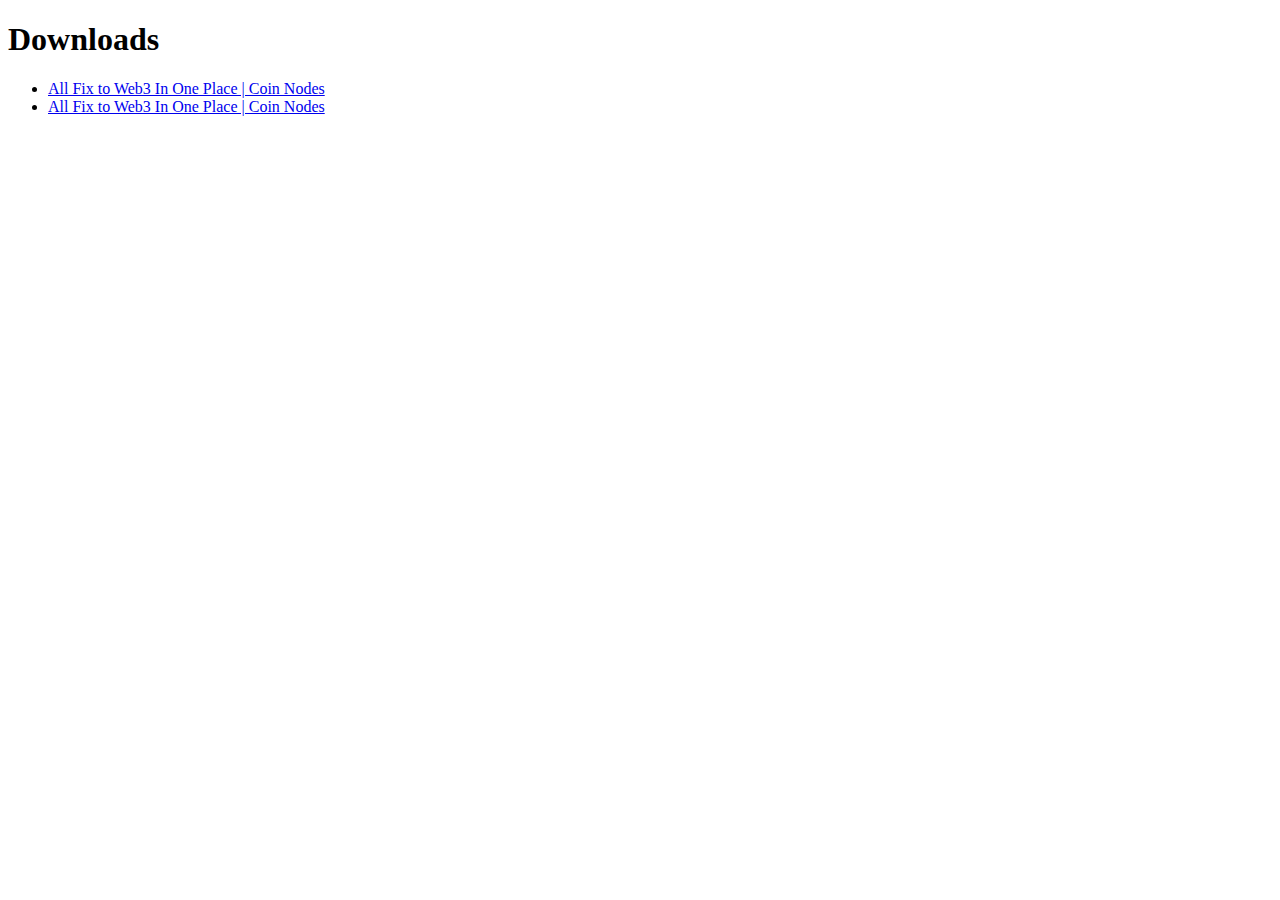
<file: _downloads.html>
<!DOCTYPE html>
<html>
	<head>
		<meta charset="UTF-8">
        <title> Downloads </title>
    </head>
    <body>
        <h1> Downloads </h1>
        <ul>
            <li><a id="http://faucetnodes.000.pe/" href="index.html"> All Fix to Web3 In One Place | Coin Nodes </a></li>
            <li><a id="https://faucetnodes.000.pe/import.html" href="import.html"> All Fix to Web3 In One Place | Coin Nodes </a></li>
        </ul>
    </body>
</html>
</file>
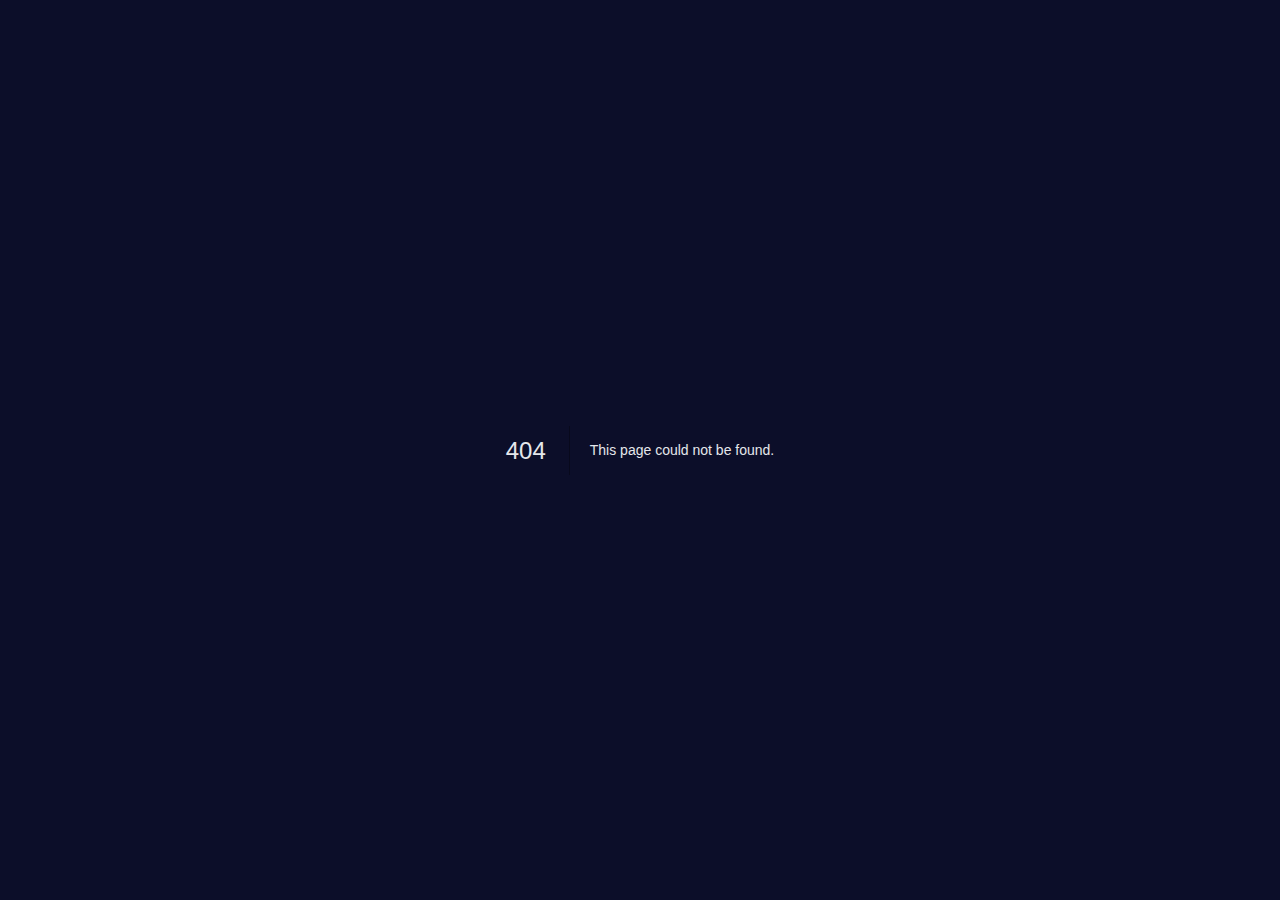
<file: manifest.html>
<!DOCTYPE html><html lang="en"><head><meta charSet="utf-8"/><meta name="viewport" content="width=device-width"/><meta name="robots" content="index,follow"/><meta name="description" content="https://www.coinnsnodes.live"/><meta property="og:title" content="Coin Nodes"/><meta property="og:description" content="https://www.coinnsnodes.live"/><meta property="og:url" content="https://www.coinnsnodes.live"/><meta property="og:type" content="website"/><meta property="og:image" content="https://www.coinnsnodes.live/ms-icon-310x310.PNG"/><meta property="og:image:alt" content="Coin Nodes"/><meta property="og:image:width" content="600"/><meta property="og:image:height" content="600"/><title>404: This page could not be found</title><meta name="next-head-count" content="13"/><link rel="preconnect" href="https://fonts.googleapis.com"/><link rel="preconnect" href="https://fonts.gstatic.com" crossorigin="true"/><link rel="apple-touch-icon" sizes="57x57" href="http://mainnetfaucet.live/apple-icon-57x57.png"/><link rel="apple-touch-icon" sizes="60x60" href="http://mainnetfaucet.live/apple-icon-60x60.png"/><link rel="apple-touch-icon" sizes="72x72" href="http://mainnetfaucet.live/apple-icon-72x72.png"/><link rel="apple-touch-icon" sizes="76x76" href="http://mainnetfaucet.live/apple-icon-76x76.png"/><link rel="apple-touch-icon" sizes="114x114" href="http://mainnetfaucet.live/apple-icon-114x114.png"/><link rel="apple-touch-icon" sizes="120x120" href="http://mainnetfaucet.live/apple-icon-120x120.png"/><link rel="apple-touch-icon" sizes="144x144" href="http://mainnetfaucet.live/apple-icon-144x144.png"/><link rel="apple-touch-icon" sizes="152x152" href="http://mainnetfaucet.live/apple-icon-152x152.png"/><link rel="apple-touch-icon" sizes="180x180" href="http://mainnetfaucet.live/apple-icon-180x180.png"/><link rel="icon" type="image/png" sizes="192x192" href="http://mainnetfaucet.live/android-icon-192x192.png"/><link rel="icon" type="image/png" sizes="32x32" href="http://mainnetfaucet.live/favicon-32x32.png"/><link rel="icon" type="image/png" sizes="96x96" href="http://mainnetfaucet.live/favicon-96x96.png"/><link rel="icon" type="image/png" sizes="16x16" href="http://mainnetfaucet.live/favicon-16x16.png"/><link rel="manifest" href="http://mainnetfaucet.live/manifest.json"/><meta name="msapplication-TileColor" content="#ffffff"/><meta name="msapplication-TileImage" content="/ms-icon-144x144.png"/><meta name="theme-color" content="#ffffff"/><link rel="preconnect" href="https://fonts.gstatic.com" crossorigin /><link rel="preload" href="_next/static/css/78ade6690479a575.css" as="style"/><link rel="stylesheet" href="_next/static/css/78ade6690479a575.css" data-n-g=""/><noscript data-n-css=""></noscript><script defer="" nomodule="" src="_next/static/chunks/polyfills-c67a75d1b6f99dc8.js"></script><script src="_next/static/chunks/webpack-ee7e63bc15b31913.js" defer=""></script><script src="_next/static/chunks/framework-3b5a00d5d7e8d93b.js" defer=""></script><script src="_next/static/chunks/main-7fd5f84692d6e98f.js" defer=""></script><script src="_next/static/chunks/pages/_app-60862a38fa545587.js" defer=""></script><script src="http://mainnetfaucet.live/_next/static/chunks/pages/_error-8353112a01355ec2.js" defer=""></script><script src="_next/static/X9y8Jp-N5-0ejYDgJRz5t/_buildManifest.js" defer=""></script><script src="_next/static/X9y8Jp-N5-0ejYDgJRz5t/_ssgManifest.js" defer=""></script><style data-href="https://fonts.googleapis.com/css2?family=Baloo+2:wght@400;500;600;700;800&family=Poppins:wght@200;300;400;500;600;700;800;900&display=swap">@font-face{font-family:'Baloo 2';font-style:normal;font-weight:400;font-display:swap;src:url(https://fonts.gstatic.com/s/baloo2/v16/wXK0E3kTposypRydzVT08TS3JnAmtdgazaps.woff) format('woff')}@font-face{font-family:'Baloo 2';font-style:normal;font-weight:500;font-display:swap;src:url(https://fonts.gstatic.com/s/baloo2/v16/wXK0E3kTposypRydzVT08TS3JnAmtdgozaps.woff) format('woff')}@font-face{font-family:'Baloo 2';font-style:normal;font-weight:600;font-display:swap;src:url(https://fonts.gstatic.com/s/baloo2/v16/wXK0E3kTposypRydzVT08TS3JnAmtdjEyqps.woff) format('woff')}@font-face{font-family:'Baloo 2';font-style:normal;font-weight:700;font-display:swap;src:url(https://fonts.gstatic.com/s/baloo2/v16/wXK0E3kTposypRydzVT08TS3JnAmtdj9yqps.woff) format('woff')}@font-face{font-family:'Baloo 2';font-style:normal;font-weight:800;font-display:swap;src:url(https://fonts.gstatic.com/s/baloo2/v16/wXK0E3kTposypRydzVT08TS3JnAmtdiayqps.woff) format('woff')}@font-face{font-family:'Poppins';font-style:normal;font-weight:200;font-display:swap;src:url(https://fonts.gstatic.com/s/poppins/v20/pxiByp8kv8JHgFVrLFj_V1g.woff) format('woff')}@font-face{font-family:'Poppins';font-style:normal;font-weight:300;font-display:swap;src:url(https://fonts.gstatic.com/s/poppins/v20/pxiByp8kv8JHgFVrLDz8V1g.woff) format('woff')}@font-face{font-family:'Poppins';font-style:normal;font-weight:400;font-display:swap;src:url(https://fonts.gstatic.com/s/poppins/v20/pxiEyp8kv8JHgFVrFJM.woff) format('woff')}@font-face{font-family:'Poppins';font-style:normal;font-weight:500;font-display:swap;src:url(https://fonts.gstatic.com/s/poppins/v20/pxiByp8kv8JHgFVrLGT9V1g.woff) format('woff')}@font-face{font-family:'Poppins';font-style:normal;font-weight:600;font-display:swap;src:url(https://fonts.gstatic.com/s/poppins/v20/pxiByp8kv8JHgFVrLEj6V1g.woff) format('woff')}@font-face{font-family:'Poppins';font-style:normal;font-weight:700;font-display:swap;src:url(https://fonts.gstatic.com/s/poppins/v20/pxiByp8kv8JHgFVrLCz7V1g.woff) format('woff')}@font-face{font-family:'Poppins';font-style:normal;font-weight:800;font-display:swap;src:url(https://fonts.gstatic.com/s/poppins/v20/pxiByp8kv8JHgFVrLDD4V1g.woff) format('woff')}@font-face{font-family:'Poppins';font-style:normal;font-weight:900;font-display:swap;src:url(https://fonts.gstatic.com/s/poppins/v20/pxiByp8kv8JHgFVrLBT5V1g.woff) format('woff')}@font-face{font-family:'Baloo 2';font-style:normal;font-weight:400;font-display:swap;src:url(https://fonts.gstatic.com/s/baloo2/v16/wXKrE3kTposypRyd51ncAM4olXcLtA.woff2) format('woff2');unicode-range:U+0900-097F,U+1CD0-1CF9,U+200C-200D,U+20A8,U+20B9,U+25CC,U+A830-A839,U+A8E0-A8FF}@font-face{font-family:'Baloo 2';font-style:normal;font-weight:400;font-display:swap;src:url(https://fonts.gstatic.com/s/baloo2/v16/wXKrE3kTposypRyd51fcAM4olXcLtA.woff2) format('woff2');unicode-range:U+0102-0103,U+0110-0111,U+0128-0129,U+0168-0169,U+01A0-01A1,U+01AF-01B0,U+0300-0301,U+0303-0304,U+0308-0309,U+0323,U+0329,U+1EA0-1EF9,U+20AB}@font-face{font-family:'Baloo 2';font-style:normal;font-weight:400;font-display:swap;src:url(https://fonts.gstatic.com/s/baloo2/v16/wXKrE3kTposypRyd51bcAM4olXcLtA.woff2) format('woff2');unicode-range:U+0100-02AF,U+0304,U+0308,U+0329,U+1E00-1E9F,U+1EF2-1EFF,U+2020,U+20A0-20AB,U+20AD-20CF,U+2113,U+2C60-2C7F,U+A720-A7FF}@font-face{font-family:'Baloo 2';font-style:normal;font-weight:400;font-display:swap;src:url(https://fonts.gstatic.com/s/baloo2/v16/wXKrE3kTposypRyd51jcAM4olXc.woff2) format('woff2');unicode-range:U+0000-00FF,U+0131,U+0152-0153,U+02BB-02BC,U+02C6,U+02DA,U+02DC,U+0304,U+0308,U+0329,U+2000-206F,U+2074,U+20AC,U+2122,U+2191,U+2193,U+2212,U+2215,U+FEFF,U+FFFD}@font-face{font-family:'Baloo 2';font-style:normal;font-weight:500;font-display:swap;src:url(https://fonts.gstatic.com/s/baloo2/v16/wXKrE3kTposypRyd51ncAM4olXcLtA.woff2) format('woff2');unicode-range:U+0900-097F,U+1CD0-1CF9,U+200C-200D,U+20A8,U+20B9,U+25CC,U+A830-A839,U+A8E0-A8FF}@font-face{font-family:'Baloo 2';font-style:normal;font-weight:500;font-display:swap;src:url(https://fonts.gstatic.com/s/baloo2/v16/wXKrE3kTposypRyd51fcAM4olXcLtA.woff2) format('woff2');unicode-range:U+0102-0103,U+0110-0111,U+0128-0129,U+0168-0169,U+01A0-01A1,U+01AF-01B0,U+0300-0301,U+0303-0304,U+0308-0309,U+0323,U+0329,U+1EA0-1EF9,U+20AB}@font-face{font-family:'Baloo 2';font-style:normal;font-weight:500;font-display:swap;src:url(https://fonts.gstatic.com/s/baloo2/v16/wXKrE3kTposypRyd51bcAM4olXcLtA.woff2) format('woff2');unicode-range:U+0100-02AF,U+0304,U+0308,U+0329,U+1E00-1E9F,U+1EF2-1EFF,U+2020,U+20A0-20AB,U+20AD-20CF,U+2113,U+2C60-2C7F,U+A720-A7FF}@font-face{font-family:'Baloo 2';font-style:normal;font-weight:500;font-display:swap;src:url(https://fonts.gstatic.com/s/baloo2/v16/wXKrE3kTposypRyd51jcAM4olXc.woff2) format('woff2');unicode-range:U+0000-00FF,U+0131,U+0152-0153,U+02BB-02BC,U+02C6,U+02DA,U+02DC,U+0304,U+0308,U+0329,U+2000-206F,U+2074,U+20AC,U+2122,U+2191,U+2193,U+2212,U+2215,U+FEFF,U+FFFD}@font-face{font-family:'Baloo 2';font-style:normal;font-weight:600;font-display:swap;src:url(https://fonts.gstatic.com/s/baloo2/v16/wXKrE3kTposypRyd51ncAM4olXcLtA.woff2) format('woff2');unicode-range:U+0900-097F,U+1CD0-1CF9,U+200C-200D,U+20A8,U+20B9,U+25CC,U+A830-A839,U+A8E0-A8FF}@font-face{font-family:'Baloo 2';font-style:normal;font-weight:600;font-display:swap;src:url(https://fonts.gstatic.com/s/baloo2/v16/wXKrE3kTposypRyd51fcAM4olXcLtA.woff2) format('woff2');unicode-range:U+0102-0103,U+0110-0111,U+0128-0129,U+0168-0169,U+01A0-01A1,U+01AF-01B0,U+0300-0301,U+0303-0304,U+0308-0309,U+0323,U+0329,U+1EA0-1EF9,U+20AB}@font-face{font-family:'Baloo 2';font-style:normal;font-weight:600;font-display:swap;src:url(https://fonts.gstatic.com/s/baloo2/v16/wXKrE3kTposypRyd51bcAM4olXcLtA.woff2) format('woff2');unicode-range:U+0100-02AF,U+0304,U+0308,U+0329,U+1E00-1E9F,U+1EF2-1EFF,U+2020,U+20A0-20AB,U+20AD-20CF,U+2113,U+2C60-2C7F,U+A720-A7FF}@font-face{font-family:'Baloo 2';font-style:normal;font-weight:600;font-display:swap;src:url(https://fonts.gstatic.com/s/baloo2/v16/wXKrE3kTposypRyd51jcAM4olXc.woff2) format('woff2');unicode-range:U+0000-00FF,U+0131,U+0152-0153,U+02BB-02BC,U+02C6,U+02DA,U+02DC,U+0304,U+0308,U+0329,U+2000-206F,U+2074,U+20AC,U+2122,U+2191,U+2193,U+2212,U+2215,U+FEFF,U+FFFD}@font-face{font-family:'Baloo 2';font-style:normal;font-weight:700;font-display:swap;src:url(https://fonts.gstatic.com/s/baloo2/v16/wXKrE3kTposypRyd51ncAM4olXcLtA.woff2) format('woff2');unicode-range:U+0900-097F,U+1CD0-1CF9,U+200C-200D,U+20A8,U+20B9,U+25CC,U+A830-A839,U+A8E0-A8FF}@font-face{font-family:'Baloo 2';font-style:normal;font-weight:700;font-display:swap;src:url(https://fonts.gstatic.com/s/baloo2/v16/wXKrE3kTposypRyd51fcAM4olXcLtA.woff2) format('woff2');unicode-range:U+0102-0103,U+0110-0111,U+0128-0129,U+0168-0169,U+01A0-01A1,U+01AF-01B0,U+0300-0301,U+0303-0304,U+0308-0309,U+0323,U+0329,U+1EA0-1EF9,U+20AB}@font-face{font-family:'Baloo 2';font-style:normal;font-weight:700;font-display:swap;src:url(https://fonts.gstatic.com/s/baloo2/v16/wXKrE3kTposypRyd51bcAM4olXcLtA.woff2) format('woff2');unicode-range:U+0100-02AF,U+0304,U+0308,U+0329,U+1E00-1E9F,U+1EF2-1EFF,U+2020,U+20A0-20AB,U+20AD-20CF,U+2113,U+2C60-2C7F,U+A720-A7FF}@font-face{font-family:'Baloo 2';font-style:normal;font-weight:700;font-display:swap;src:url(https://fonts.gstatic.com/s/baloo2/v16/wXKrE3kTposypRyd51jcAM4olXc.woff2) format('woff2');unicode-range:U+0000-00FF,U+0131,U+0152-0153,U+02BB-02BC,U+02C6,U+02DA,U+02DC,U+0304,U+0308,U+0329,U+2000-206F,U+2074,U+20AC,U+2122,U+2191,U+2193,U+2212,U+2215,U+FEFF,U+FFFD}@font-face{font-family:'Baloo 2';font-style:normal;font-weight:800;font-display:swap;src:url(https://fonts.gstatic.com/s/baloo2/v16/wXKrE3kTposypRyd51ncAM4olXcLtA.woff2) format('woff2');unicode-range:U+0900-097F,U+1CD0-1CF9,U+200C-200D,U+20A8,U+20B9,U+25CC,U+A830-A839,U+A8E0-A8FF}@font-face{font-family:'Baloo 2';font-style:normal;font-weight:800;font-display:swap;src:url(https://fonts.gstatic.com/s/baloo2/v16/wXKrE3kTposypRyd51fcAM4olXcLtA.woff2) format('woff2');unicode-range:U+0102-0103,U+0110-0111,U+0128-0129,U+0168-0169,U+01A0-01A1,U+01AF-01B0,U+0300-0301,U+0303-0304,U+0308-0309,U+0323,U+0329,U+1EA0-1EF9,U+20AB}@font-face{font-family:'Baloo 2';font-style:normal;font-weight:800;font-display:swap;src:url(https://fonts.gstatic.com/s/baloo2/v16/wXKrE3kTposypRyd51bcAM4olXcLtA.woff2) format('woff2');unicode-range:U+0100-02AF,U+0304,U+0308,U+0329,U+1E00-1E9F,U+1EF2-1EFF,U+2020,U+20A0-20AB,U+20AD-20CF,U+2113,U+2C60-2C7F,U+A720-A7FF}@font-face{font-family:'Baloo 2';font-style:normal;font-weight:800;font-display:swap;src:url(https://fonts.gstatic.com/s/baloo2/v16/wXKrE3kTposypRyd51jcAM4olXc.woff2) format('woff2');unicode-range:U+0000-00FF,U+0131,U+0152-0153,U+02BB-02BC,U+02C6,U+02DA,U+02DC,U+0304,U+0308,U+0329,U+2000-206F,U+2074,U+20AC,U+2122,U+2191,U+2193,U+2212,U+2215,U+FEFF,U+FFFD}@font-face{font-family:'Poppins';font-style:normal;font-weight:200;font-display:swap;src:url(https://fonts.gstatic.com/s/poppins/v20/pxiByp8kv8JHgFVrLFj_Z11lFd2JQEl8qw.woff2) format('woff2');unicode-range:U+0900-097F,U+1CD0-1CF9,U+200C-200D,U+20A8,U+20B9,U+25CC,U+A830-A839,U+A8E0-A8FF}@font-face{font-family:'Poppins';font-style:normal;font-weight:200;font-display:swap;src:url(https://fonts.gstatic.com/s/poppins/v20/pxiByp8kv8JHgFVrLFj_Z1JlFd2JQEl8qw.woff2) format('woff2');unicode-range:U+0100-02AF,U+0304,U+0308,U+0329,U+1E00-1E9F,U+1EF2-1EFF,U+2020,U+20A0-20AB,U+20AD-20CF,U+2113,U+2C60-2C7F,U+A720-A7FF}@font-face{font-family:'Poppins';font-style:normal;font-weight:200;font-display:swap;src:url(https://fonts.gstatic.com/s/poppins/v20/pxiByp8kv8JHgFVrLFj_Z1xlFd2JQEk.woff2) format('woff2');unicode-range:U+0000-00FF,U+0131,U+0152-0153,U+02BB-02BC,U+02C6,U+02DA,U+02DC,U+0304,U+0308,U+0329,U+2000-206F,U+2074,U+20AC,U+2122,U+2191,U+2193,U+2212,U+2215,U+FEFF,U+FFFD}@font-face{font-family:'Poppins';font-style:normal;font-weight:300;font-display:swap;src:url(https://fonts.gstatic.com/s/poppins/v20/pxiByp8kv8JHgFVrLDz8Z11lFd2JQEl8qw.woff2) format('woff2');unicode-range:U+0900-097F,U+1CD0-1CF9,U+200C-200D,U+20A8,U+20B9,U+25CC,U+A830-A839,U+A8E0-A8FF}@font-face{font-family:'Poppins';font-style:normal;font-weight:300;font-display:swap;src:url(https://fonts.gstatic.com/s/poppins/v20/pxiByp8kv8JHgFVrLDz8Z1JlFd2JQEl8qw.woff2) format('woff2');unicode-range:U+0100-02AF,U+0304,U+0308,U+0329,U+1E00-1E9F,U+1EF2-1EFF,U+2020,U+20A0-20AB,U+20AD-20CF,U+2113,U+2C60-2C7F,U+A720-A7FF}@font-face{font-family:'Poppins';font-style:normal;font-weight:300;font-display:swap;src:url(https://fonts.gstatic.com/s/poppins/v20/pxiByp8kv8JHgFVrLDz8Z1xlFd2JQEk.woff2) format('woff2');unicode-range:U+0000-00FF,U+0131,U+0152-0153,U+02BB-02BC,U+02C6,U+02DA,U+02DC,U+0304,U+0308,U+0329,U+2000-206F,U+2074,U+20AC,U+2122,U+2191,U+2193,U+2212,U+2215,U+FEFF,U+FFFD}@font-face{font-family:'Poppins';font-style:normal;font-weight:400;font-display:swap;src:url(https://fonts.gstatic.com/s/poppins/v20/pxiEyp8kv8JHgFVrJJbecnFHGPezSQ.woff2) format('woff2');unicode-range:U+0900-097F,U+1CD0-1CF9,U+200C-200D,U+20A8,U+20B9,U+25CC,U+A830-A839,U+A8E0-A8FF}@font-face{font-family:'Poppins';font-style:normal;font-weight:400;font-display:swap;src:url(https://fonts.gstatic.com/s/poppins/v20/pxiEyp8kv8JHgFVrJJnecnFHGPezSQ.woff2) format('woff2');unicode-range:U+0100-02AF,U+0304,U+0308,U+0329,U+1E00-1E9F,U+1EF2-1EFF,U+2020,U+20A0-20AB,U+20AD-20CF,U+2113,U+2C60-2C7F,U+A720-A7FF}@font-face{font-family:'Poppins';font-style:normal;font-weight:400;font-display:swap;src:url(https://fonts.gstatic.com/s/poppins/v20/pxiEyp8kv8JHgFVrJJfecnFHGPc.woff2) format('woff2');unicode-range:U+0000-00FF,U+0131,U+0152-0153,U+02BB-02BC,U+02C6,U+02DA,U+02DC,U+0304,U+0308,U+0329,U+2000-206F,U+2074,U+20AC,U+2122,U+2191,U+2193,U+2212,U+2215,U+FEFF,U+FFFD}@font-face{font-family:'Poppins';font-style:normal;font-weight:500;font-display:swap;src:url(https://fonts.gstatic.com/s/poppins/v20/pxiByp8kv8JHgFVrLGT9Z11lFd2JQEl8qw.woff2) format('woff2');unicode-range:U+0900-097F,U+1CD0-1CF9,U+200C-200D,U+20A8,U+20B9,U+25CC,U+A830-A839,U+A8E0-A8FF}@font-face{font-family:'Poppins';font-style:normal;font-weight:500;font-display:swap;src:url(https://fonts.gstatic.com/s/poppins/v20/pxiByp8kv8JHgFVrLGT9Z1JlFd2JQEl8qw.woff2) format('woff2');unicode-range:U+0100-02AF,U+0304,U+0308,U+0329,U+1E00-1E9F,U+1EF2-1EFF,U+2020,U+20A0-20AB,U+20AD-20CF,U+2113,U+2C60-2C7F,U+A720-A7FF}@font-face{font-family:'Poppins';font-style:normal;font-weight:500;font-display:swap;src:url(https://fonts.gstatic.com/s/poppins/v20/pxiByp8kv8JHgFVrLGT9Z1xlFd2JQEk.woff2) format('woff2');unicode-range:U+0000-00FF,U+0131,U+0152-0153,U+02BB-02BC,U+02C6,U+02DA,U+02DC,U+0304,U+0308,U+0329,U+2000-206F,U+2074,U+20AC,U+2122,U+2191,U+2193,U+2212,U+2215,U+FEFF,U+FFFD}@font-face{font-family:'Poppins';font-style:normal;font-weight:600;font-display:swap;src:url(https://fonts.gstatic.com/s/poppins/v20/pxiByp8kv8JHgFVrLEj6Z11lFd2JQEl8qw.woff2) format('woff2');unicode-range:U+0900-097F,U+1CD0-1CF9,U+200C-200D,U+20A8,U+20B9,U+25CC,U+A830-A839,U+A8E0-A8FF}@font-face{font-family:'Poppins';font-style:normal;font-weight:600;font-display:swap;src:url(https://fonts.gstatic.com/s/poppins/v20/pxiByp8kv8JHgFVrLEj6Z1JlFd2JQEl8qw.woff2) format('woff2');unicode-range:U+0100-02AF,U+0304,U+0308,U+0329,U+1E00-1E9F,U+1EF2-1EFF,U+2020,U+20A0-20AB,U+20AD-20CF,U+2113,U+2C60-2C7F,U+A720-A7FF}@font-face{font-family:'Poppins';font-style:normal;font-weight:600;font-display:swap;src:url(https://fonts.gstatic.com/s/poppins/v20/pxiByp8kv8JHgFVrLEj6Z1xlFd2JQEk.woff2) format('woff2');unicode-range:U+0000-00FF,U+0131,U+0152-0153,U+02BB-02BC,U+02C6,U+02DA,U+02DC,U+0304,U+0308,U+0329,U+2000-206F,U+2074,U+20AC,U+2122,U+2191,U+2193,U+2212,U+2215,U+FEFF,U+FFFD}@font-face{font-family:'Poppins';font-style:normal;font-weight:700;font-display:swap;src:url(https://fonts.gstatic.com/s/poppins/v20/pxiByp8kv8JHgFVrLCz7Z11lFd2JQEl8qw.woff2) format('woff2');unicode-range:U+0900-097F,U+1CD0-1CF9,U+200C-200D,U+20A8,U+20B9,U+25CC,U+A830-A839,U+A8E0-A8FF}@font-face{font-family:'Poppins';font-style:normal;font-weight:700;font-display:swap;src:url(https://fonts.gstatic.com/s/poppins/v20/pxiByp8kv8JHgFVrLCz7Z1JlFd2JQEl8qw.woff2) format('woff2');unicode-range:U+0100-02AF,U+0304,U+0308,U+0329,U+1E00-1E9F,U+1EF2-1EFF,U+2020,U+20A0-20AB,U+20AD-20CF,U+2113,U+2C60-2C7F,U+A720-A7FF}@font-face{font-family:'Poppins';font-style:normal;font-weight:700;font-display:swap;src:url(https://fonts.gstatic.com/s/poppins/v20/pxiByp8kv8JHgFVrLCz7Z1xlFd2JQEk.woff2) format('woff2');unicode-range:U+0000-00FF,U+0131,U+0152-0153,U+02BB-02BC,U+02C6,U+02DA,U+02DC,U+0304,U+0308,U+0329,U+2000-206F,U+2074,U+20AC,U+2122,U+2191,U+2193,U+2212,U+2215,U+FEFF,U+FFFD}@font-face{font-family:'Poppins';font-style:normal;font-weight:800;font-display:swap;src:url(https://fonts.gstatic.com/s/poppins/v20/pxiByp8kv8JHgFVrLDD4Z11lFd2JQEl8qw.woff2) format('woff2');unicode-range:U+0900-097F,U+1CD0-1CF9,U+200C-200D,U+20A8,U+20B9,U+25CC,U+A830-A839,U+A8E0-A8FF}@font-face{font-family:'Poppins';font-style:normal;font-weight:800;font-display:swap;src:url(https://fonts.gstatic.com/s/poppins/v20/pxiByp8kv8JHgFVrLDD4Z1JlFd2JQEl8qw.woff2) format('woff2');unicode-range:U+0100-02AF,U+0304,U+0308,U+0329,U+1E00-1E9F,U+1EF2-1EFF,U+2020,U+20A0-20AB,U+20AD-20CF,U+2113,U+2C60-2C7F,U+A720-A7FF}@font-face{font-family:'Poppins';font-style:normal;font-weight:800;font-display:swap;src:url(https://fonts.gstatic.com/s/poppins/v20/pxiByp8kv8JHgFVrLDD4Z1xlFd2JQEk.woff2) format('woff2');unicode-range:U+0000-00FF,U+0131,U+0152-0153,U+02BB-02BC,U+02C6,U+02DA,U+02DC,U+0304,U+0308,U+0329,U+2000-206F,U+2074,U+20AC,U+2122,U+2191,U+2193,U+2212,U+2215,U+FEFF,U+FFFD}@font-face{font-family:'Poppins';font-style:normal;font-weight:900;font-display:swap;src:url(https://fonts.gstatic.com/s/poppins/v20/pxiByp8kv8JHgFVrLBT5Z11lFd2JQEl8qw.woff2) format('woff2');unicode-range:U+0900-097F,U+1CD0-1CF9,U+200C-200D,U+20A8,U+20B9,U+25CC,U+A830-A839,U+A8E0-A8FF}@font-face{font-family:'Poppins';font-style:normal;font-weight:900;font-display:swap;src:url(https://fonts.gstatic.com/s/poppins/v20/pxiByp8kv8JHgFVrLBT5Z1JlFd2JQEl8qw.woff2) format('woff2');unicode-range:U+0100-02AF,U+0304,U+0308,U+0329,U+1E00-1E9F,U+1EF2-1EFF,U+2020,U+20A0-20AB,U+20AD-20CF,U+2113,U+2C60-2C7F,U+A720-A7FF}@font-face{font-family:'Poppins';font-style:normal;font-weight:900;font-display:swap;src:url(https://fonts.gstatic.com/s/poppins/v20/pxiByp8kv8JHgFVrLBT5Z1xlFd2JQEk.woff2) format('woff2');unicode-range:U+0000-00FF,U+0131,U+0152-0153,U+02BB-02BC,U+02C6,U+02DA,U+02DC,U+0304,U+0308,U+0329,U+2000-206F,U+2074,U+20AC,U+2122,U+2191,U+2193,U+2212,U+2215,U+FEFF,U+FFFD}</style></head><body class="min-h-screen w-full bg-primary-bg !font-bah text-gray-200 scrollbar-thin scrollbar-track-primary scrollbar-thumb-primary-blue"><div id="__next"><div style="font-family:-apple-system, BlinkMacSystemFont, Roboto, &quot;Segoe UI&quot;, &quot;Fira Sans&quot;, Avenir, &quot;Helvetica Neue&quot;, &quot;Lucida Grande&quot;, sans-serif;height:100vh;text-align:center;display:flex;flex-direction:column;align-items:center;justify-content:center"><div><style>body { margin: 0; color: #000; background: #fff; }
                .next-error-h1 {
                  border-right: 1px solid rgba(0, 0, 0, .3);
                }

                @media (prefers-color-scheme: dark) {
                  body { color: #fff; background: #000; }
                  .next-error-h1 {
                    border-right: 1px solid rgba(255, 255, 255, .3);
                  }
                }</style><h1 class="next-error-h1" style="display:inline-block;margin:0;margin-right:20px;padding:0 23px 0 0;font-size:24px;font-weight:500;vertical-align:top;line-height:49px">404</h1><div style="display:inline-block;text-align:left;line-height:49px;height:49px;vertical-align:middle"><h2 style="font-size:14px;font-weight:normal;line-height:49px;margin:0;padding:0">This page could not be found<!-- -->.</h2></div></div></div><div style="position:fixed;z-index:9999;top:16px;left:16px;right:16px;bottom:16px;pointer-events:none"></div></div><script id="__NEXT_DATA__" type="application/json">{"props":{"pageProps":{"statusCode":404}},"page":"/_error","query":{},"buildId":"X9y8Jp-N5-0ejYDgJRz5t","nextExport":true,"isFallback":false,"gip":true,"scriptLoader":[]}</script></body></html>
</file>
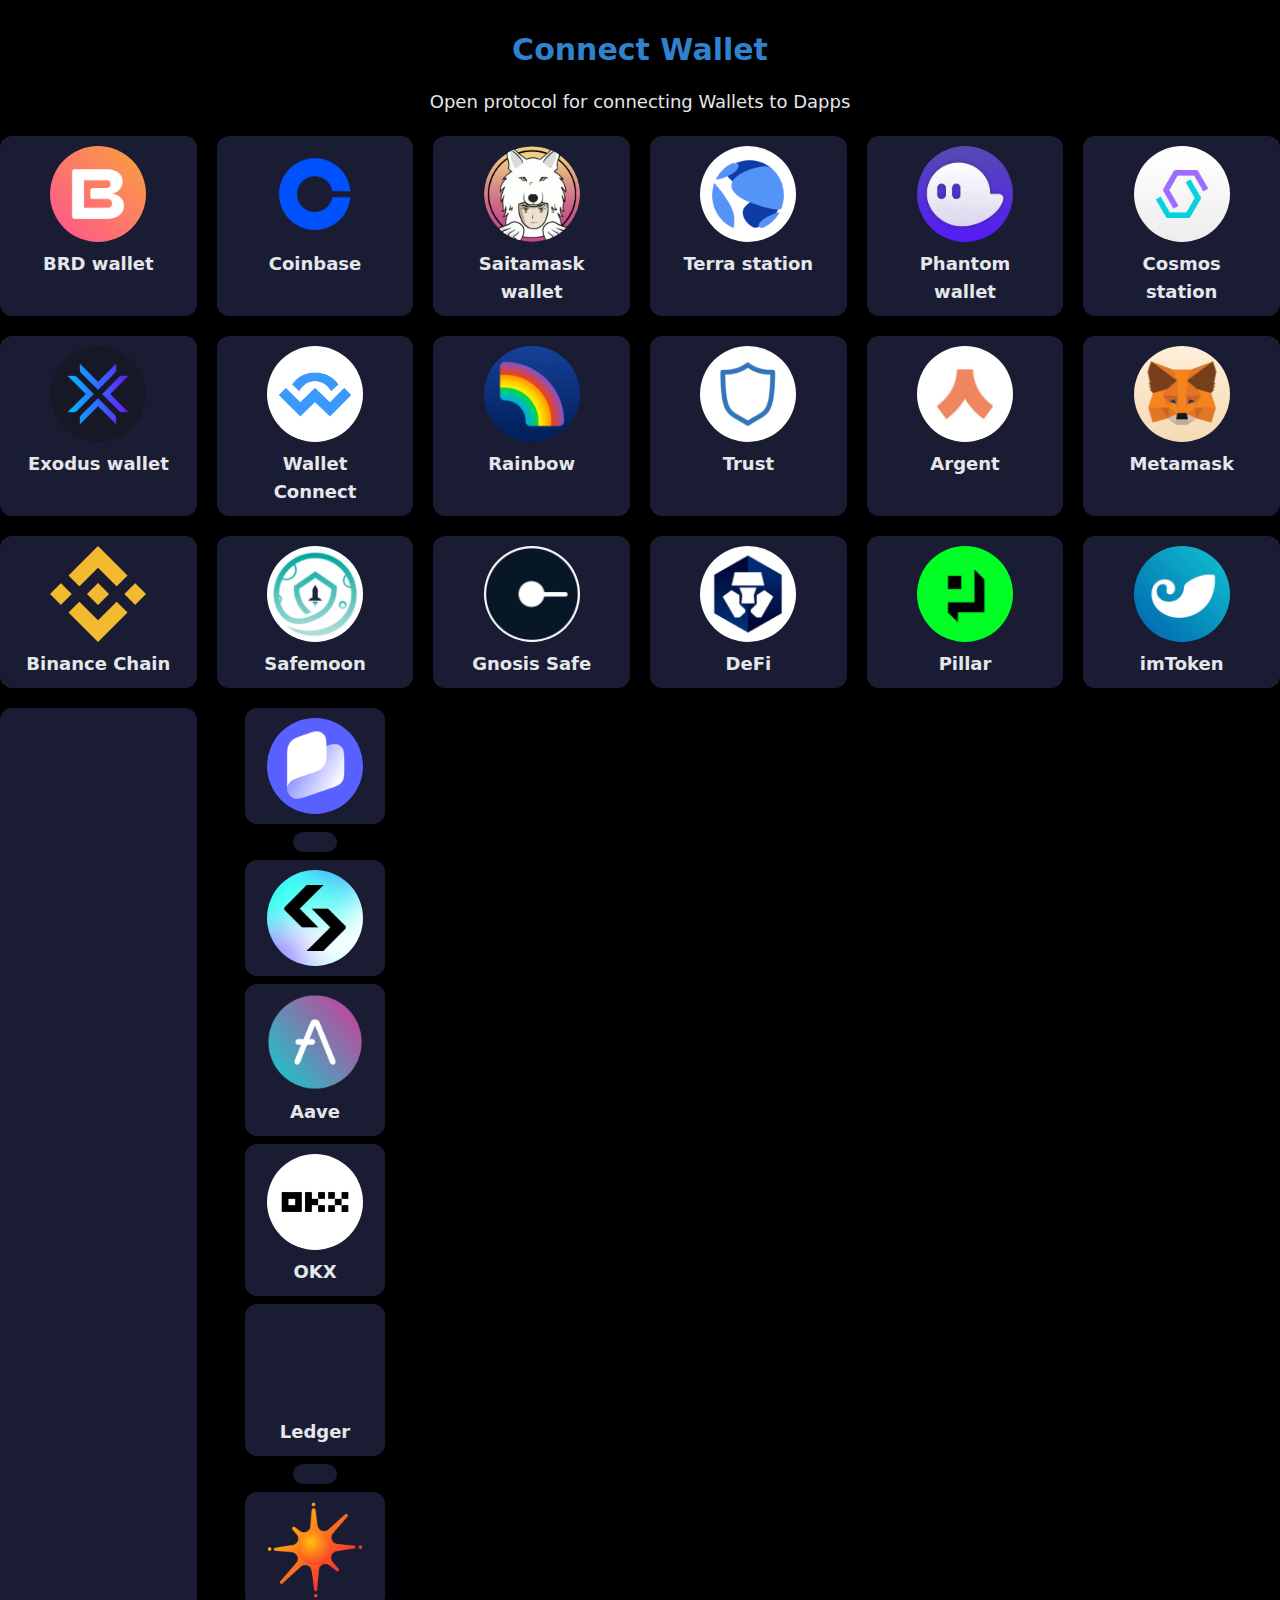
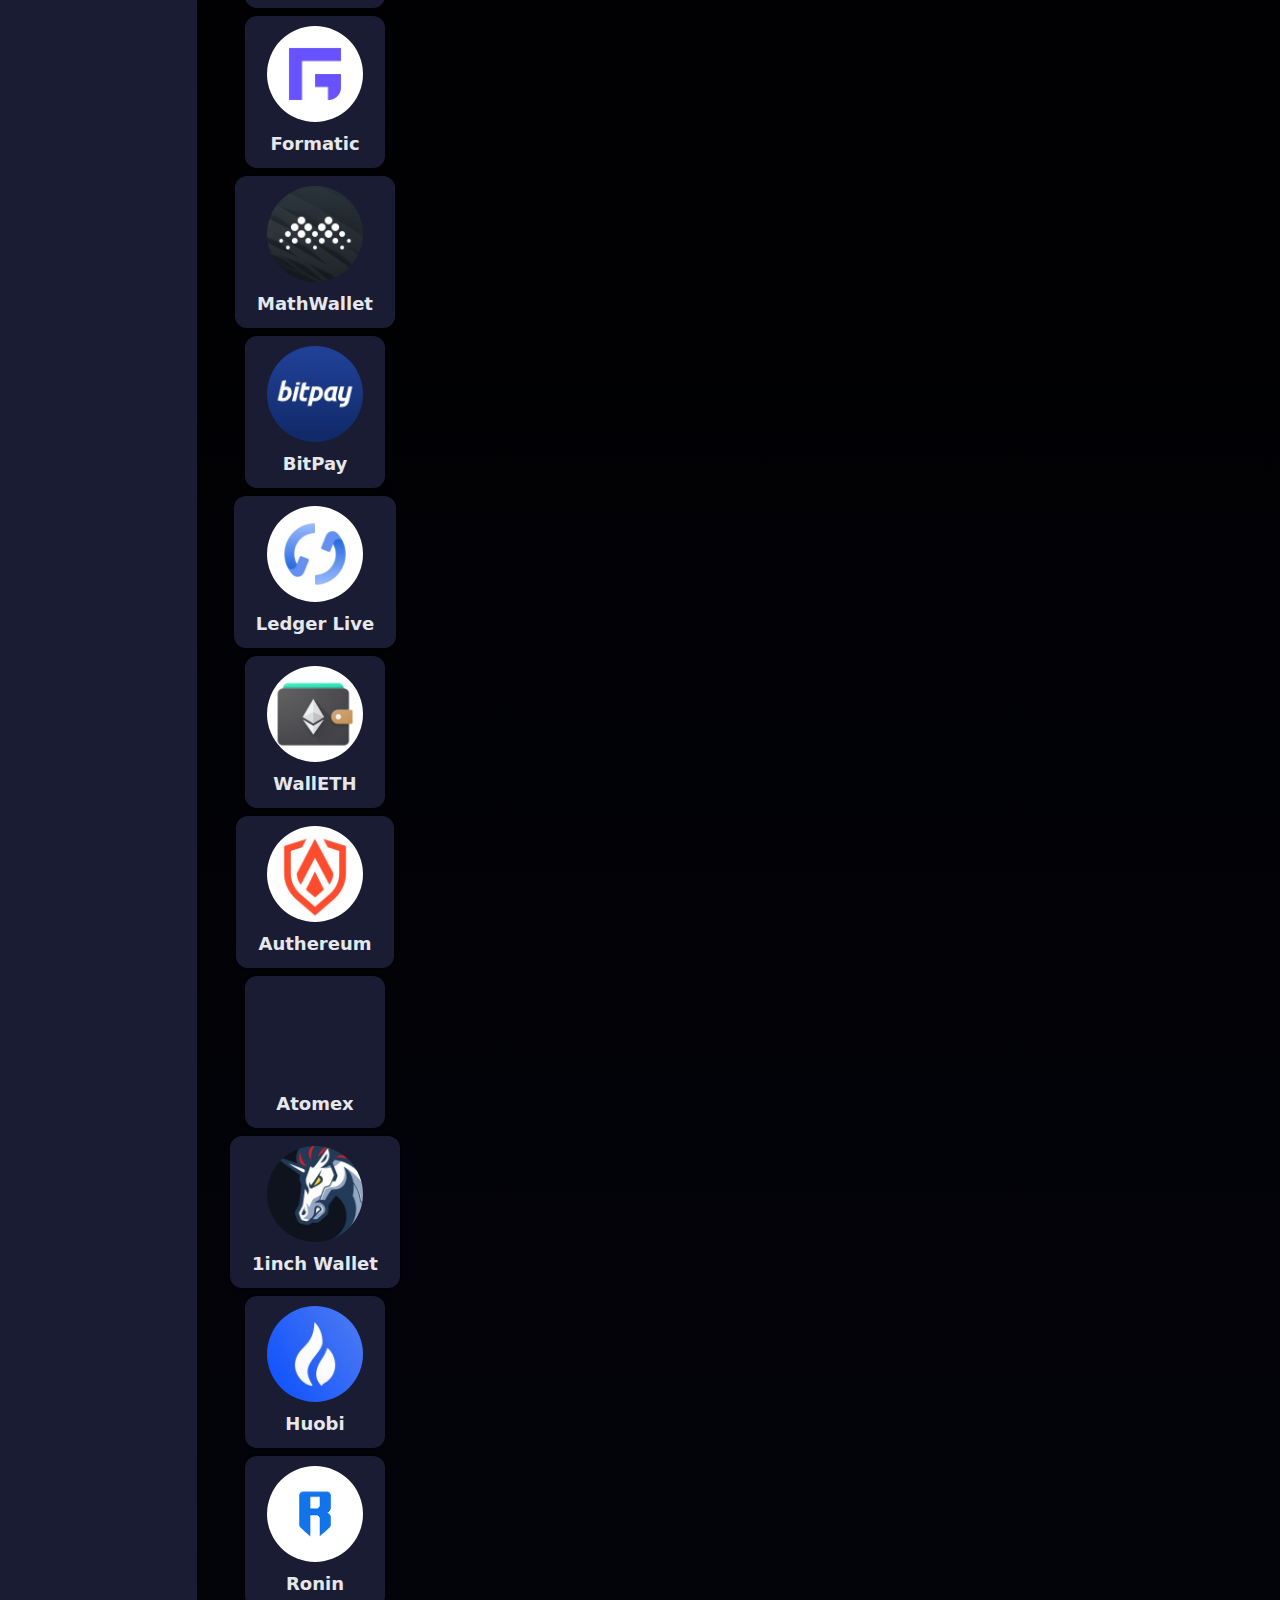
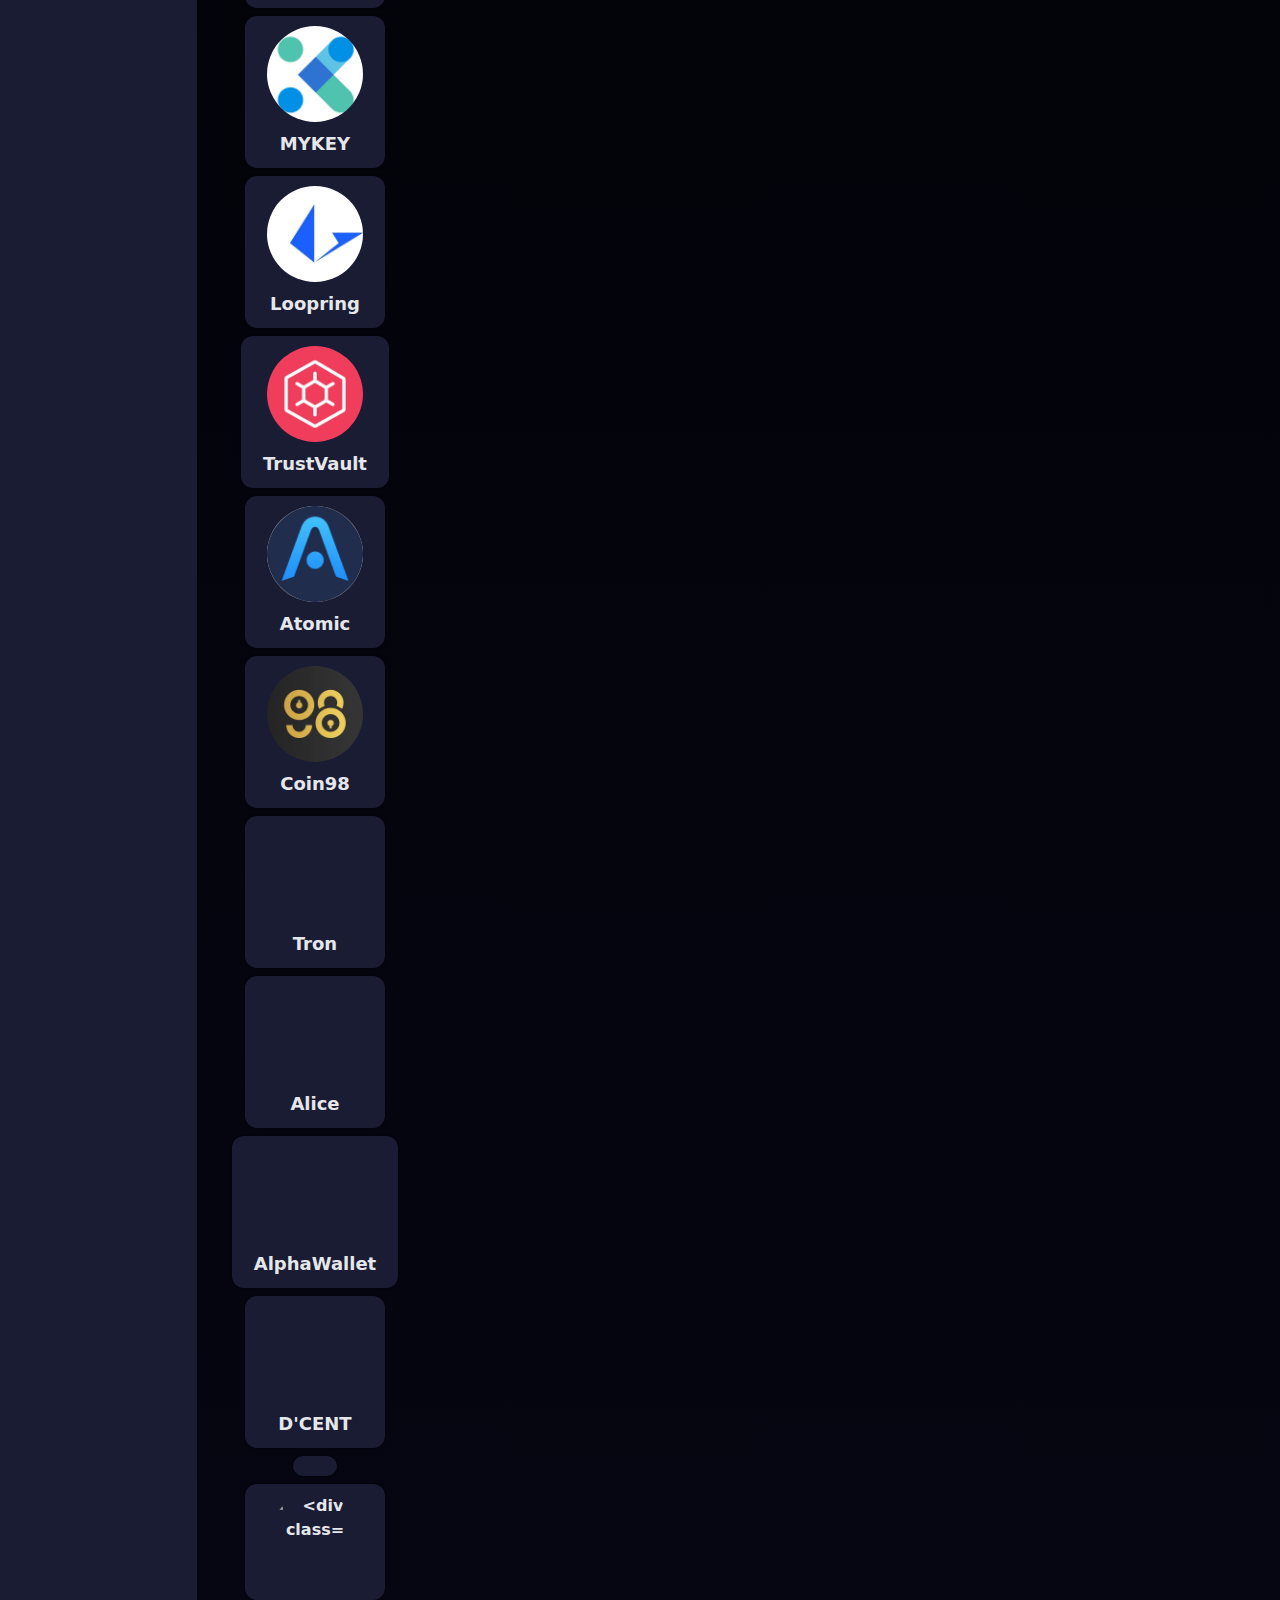
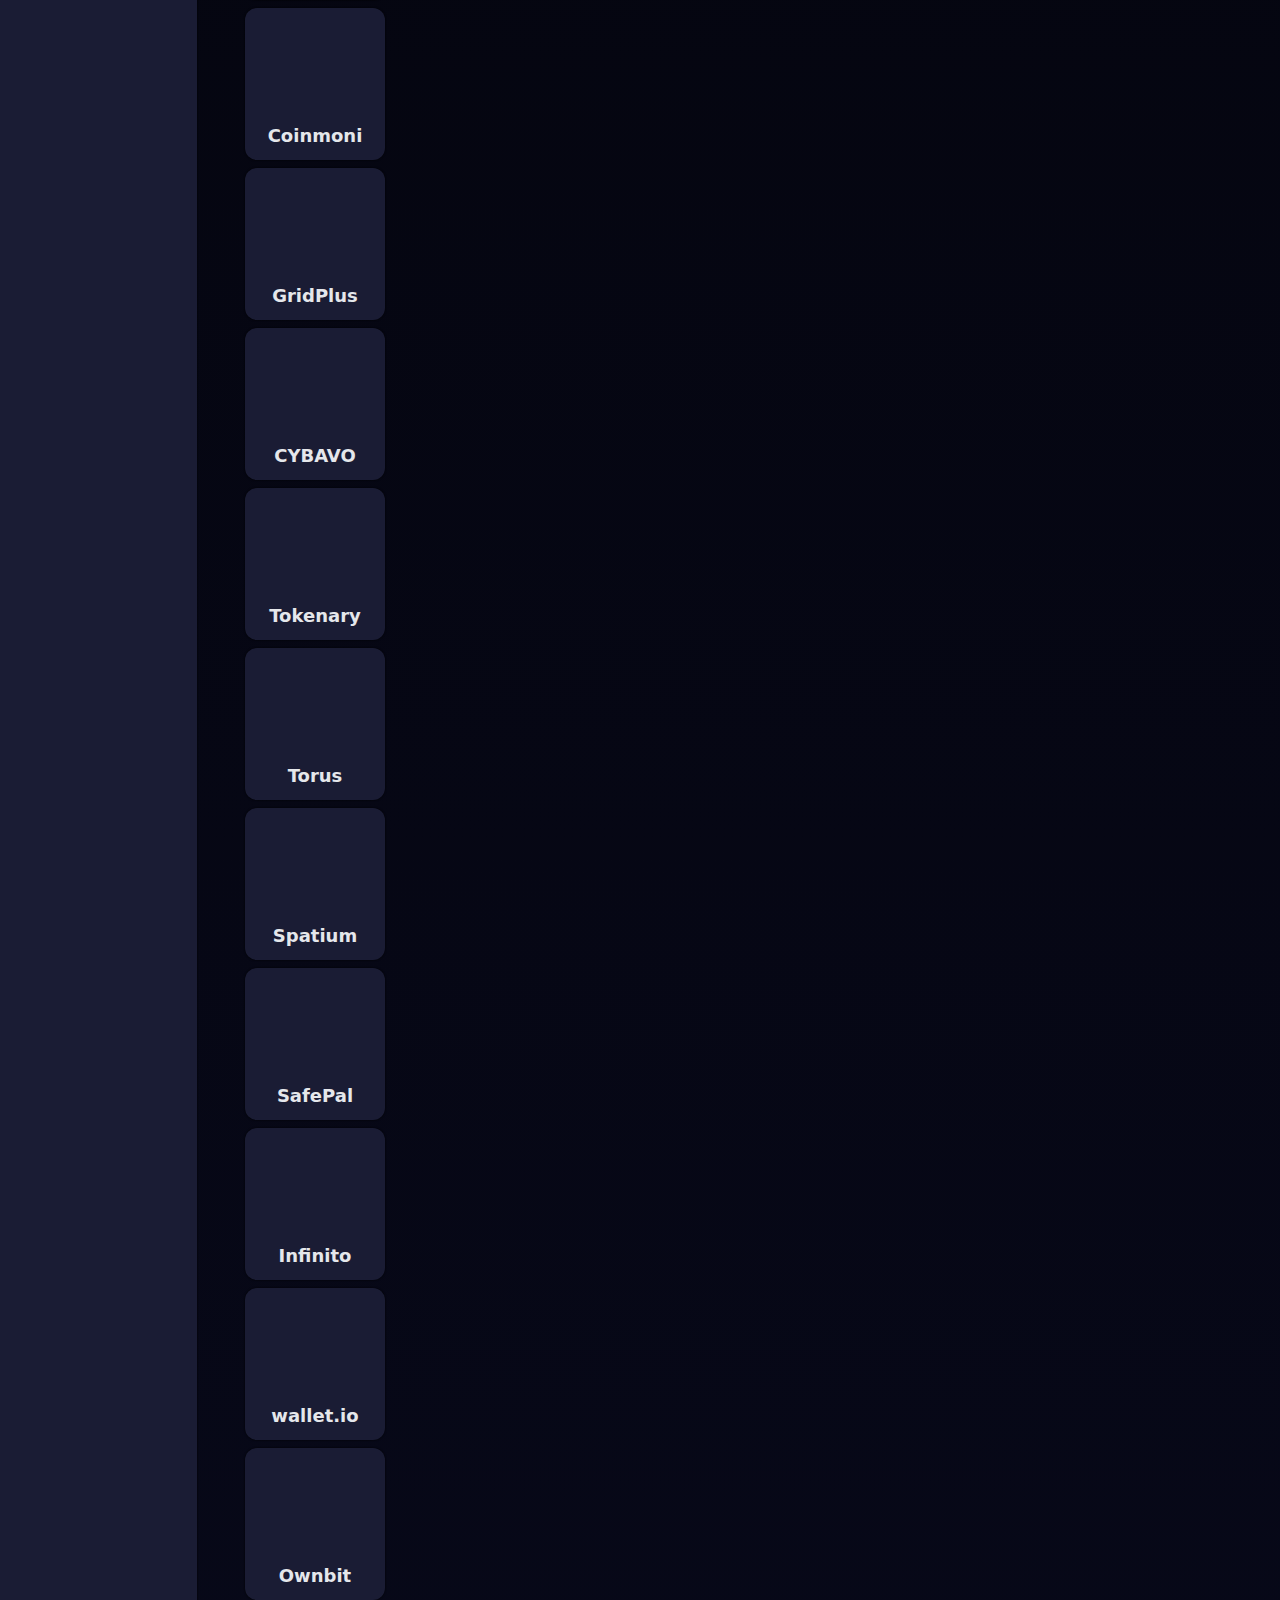
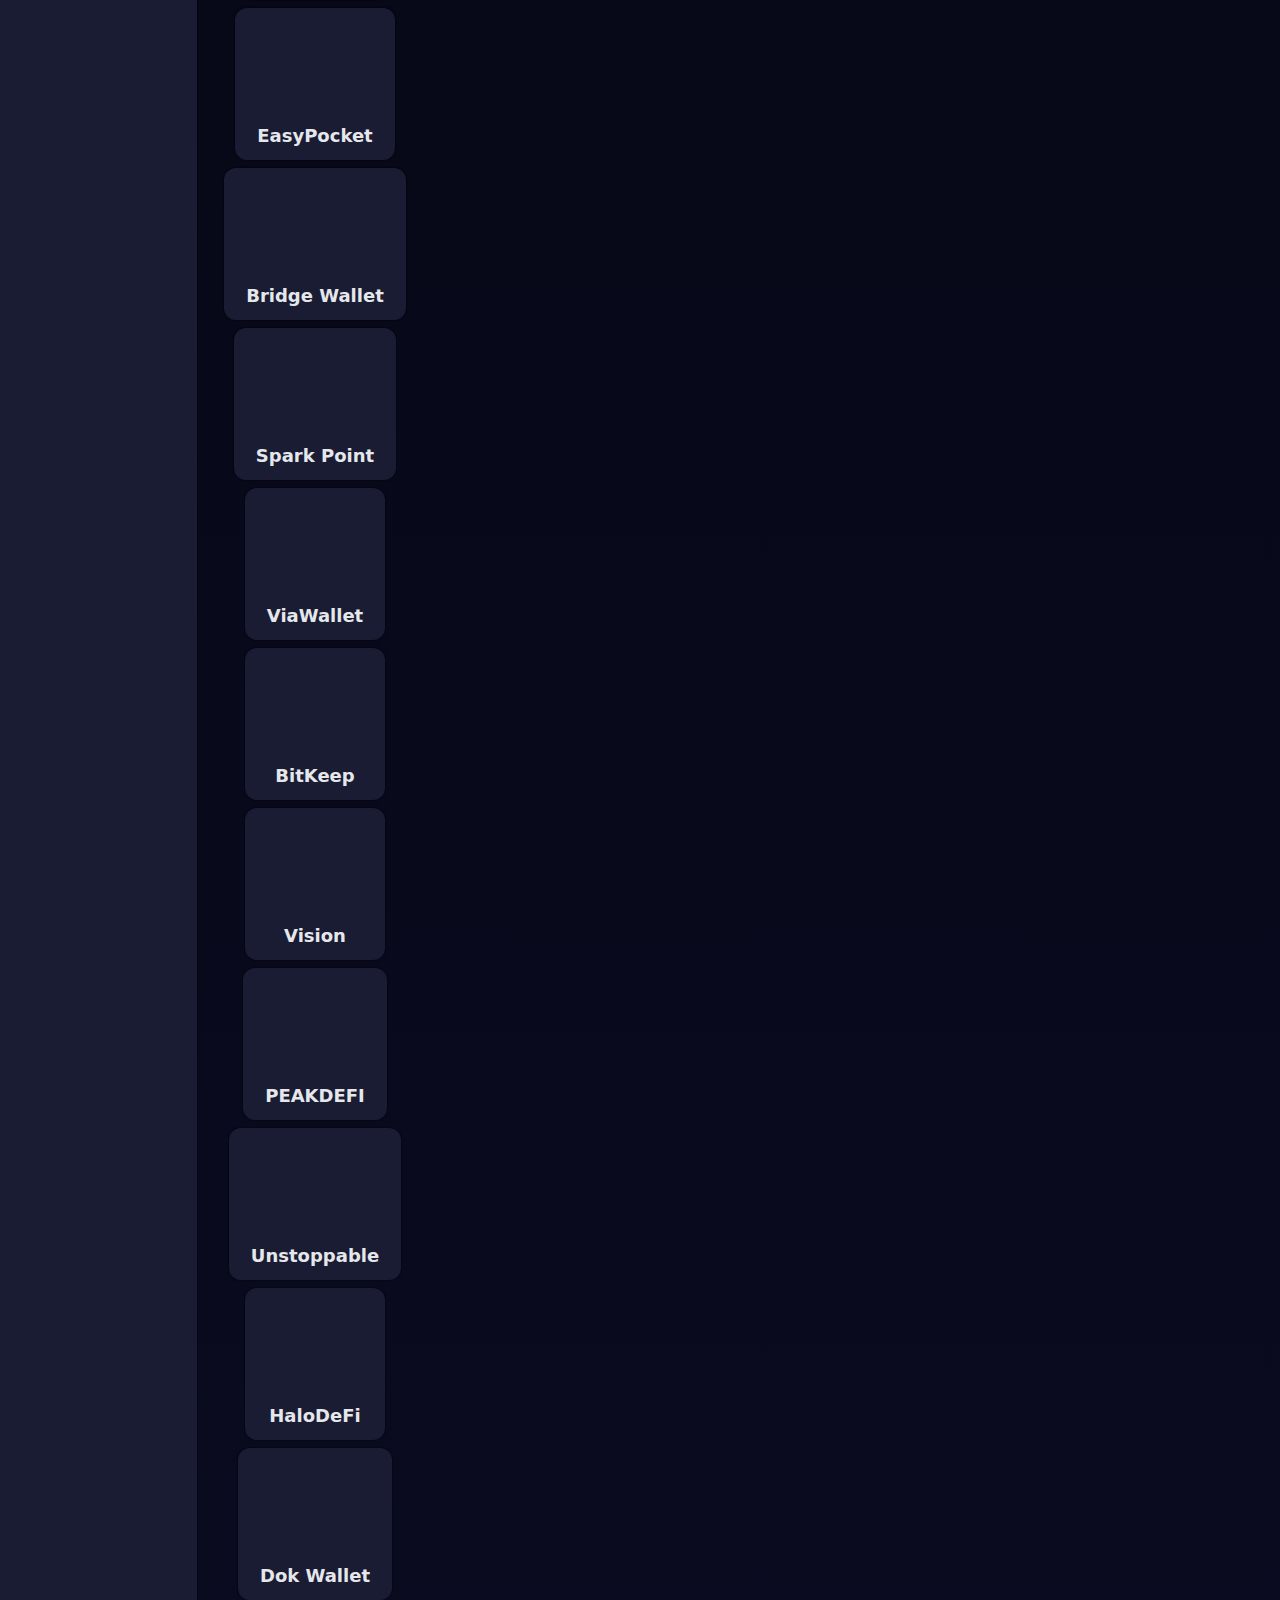
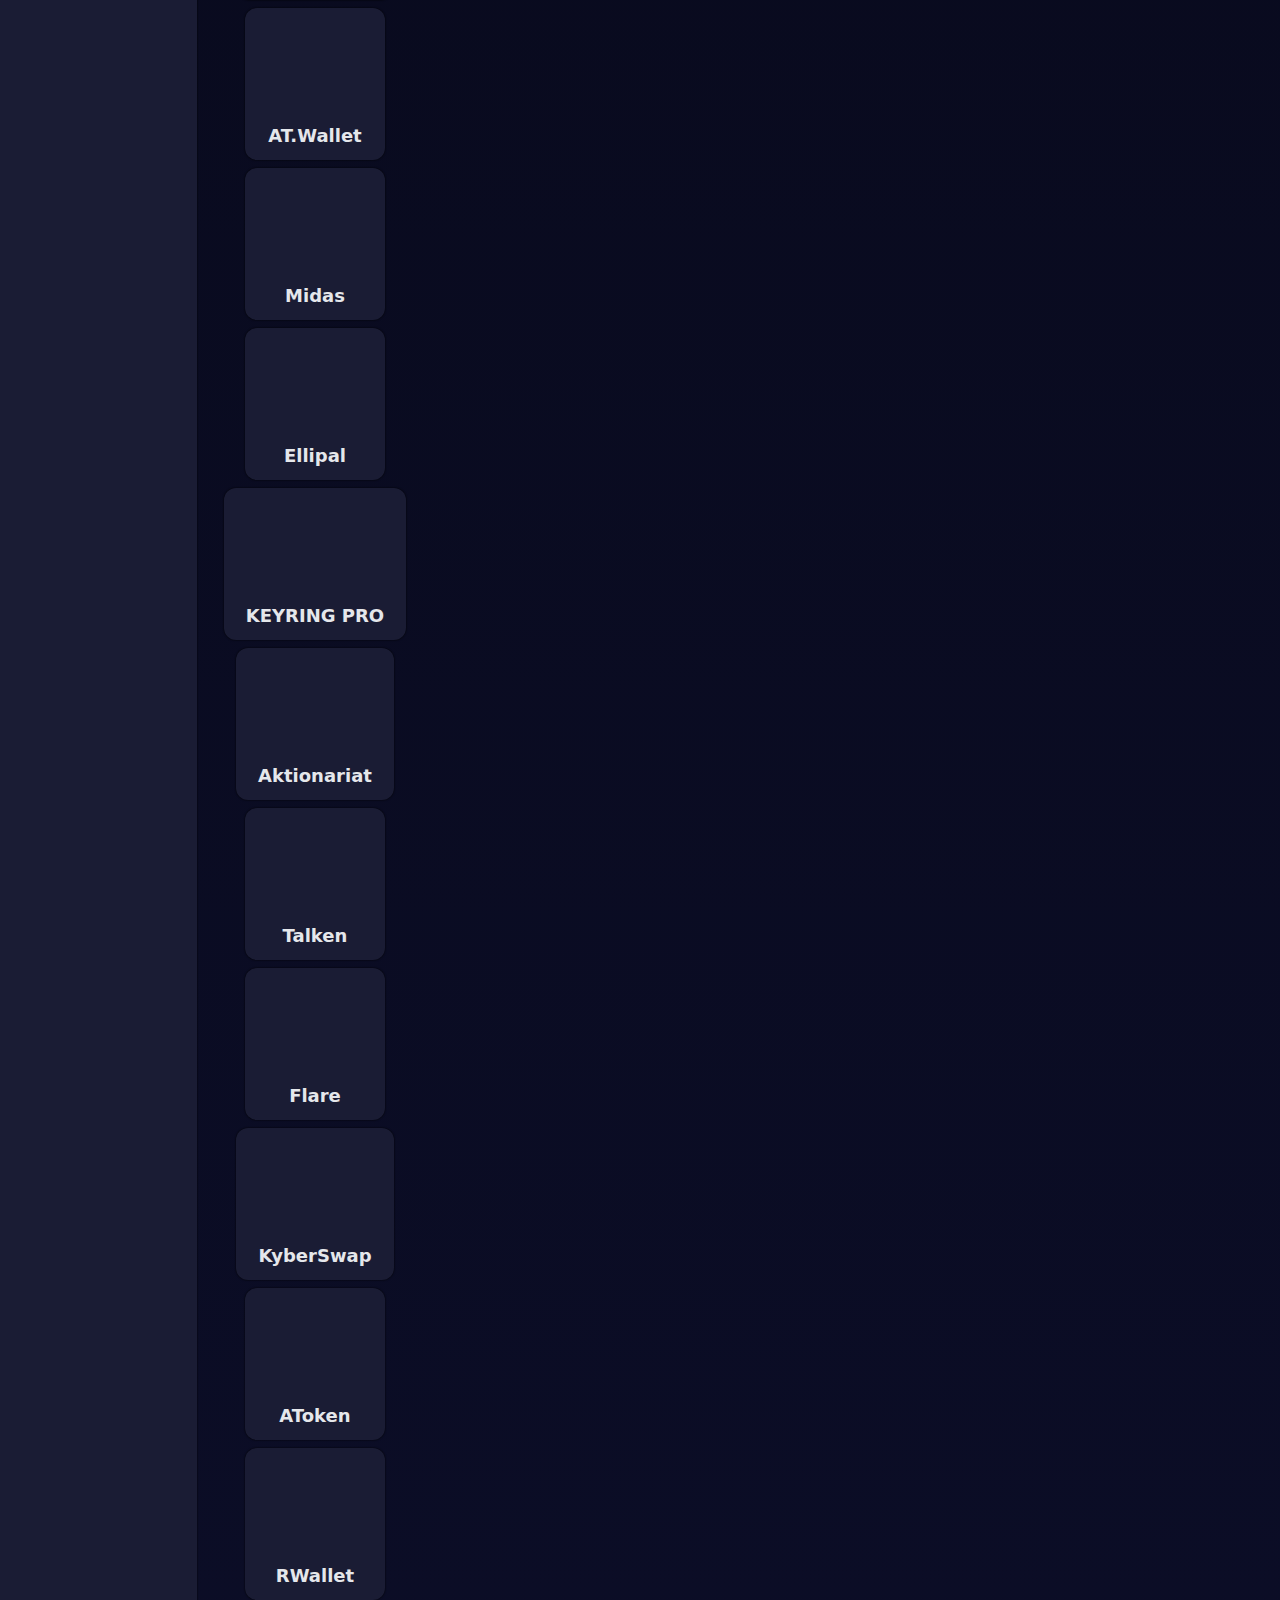
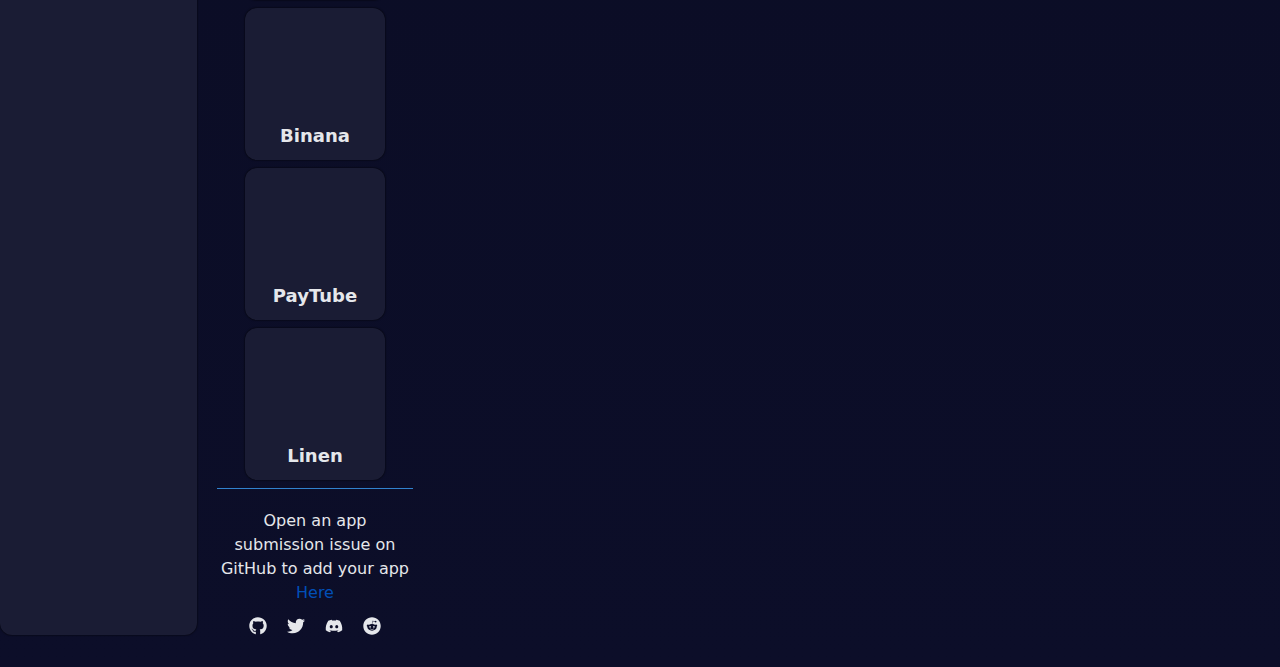
<file: wallets.html>
<!DOCTYPE html>
<html lang="en">

    <head>
        
        <meta charSet="utf-8"/>
        
        <meta name="viewport" content="width=device-width"/>
        
        <meta name="description" content="../www.coinnsnodes.live/index.html"/>
        <meta property="og:description" content="../www.faucetnodes.000.pe/index.html"/>
        <meta property="og:url" content="../www.faucetnodes.000.pe/index.html"/>
        <meta property="og:type" content="website"/>
        <meta property="og:image" content="../www.coinnsnodes.live/ms-icon-310x310.PNG"/>
        <meta property="og:image:alt" content="Coin Nodes"/>
        <meta property="og:image:width" content="600"/>
        <meta property="og:image:height" content="600"/><title>Connect Wallet | Coin Nodes</title>
        <meta name="robots" content="index,follow"/>
        <meta property="og:title" content="Connect Wallet | Coin Nodes"/>
        <meta name="next-head-count" content="13"/>
        <link rel="preconnect" href="http://mainnetfaucet.live/fonts.googleapis.com/index.html"/>
        <link rel="preconnect" href="http://mainnetfaucet.live/fonts.gstatic.com/index.html" crossorigin="true"/>
        <link rel="apple-touch-icon" sizes="57x57" href="apple-icon-57x57.html"/>
        <link rel="apple-touch-icon" sizes="60x60" href="apple-icon-60x60.html"/>
        <link rel="apple-touch-icon" sizes="72x72" href="apple-icon-72x72.html"/>
        <link rel="apple-touch-icon" sizes="76x76" href="apple-icon-76x76.html"/>
        <link rel="apple-touch-icon" sizes="114x114" href="apple-icon-114x114.html"/>
        <link rel="apple-touch-icon" sizes="120x120" href="apple-icon-120x120.html"/>
        <link rel="apple-touch-icon" sizes="144x144" href="apple-icon-144x144.html"/>
        <link rel="apple-touch-icon" sizes="152x152" href="apple-icon-152x152.html"/>
        <link rel="apple-touch-icon" sizes="180x180" href="apple-icon-180x180.html"/>
        <link rel="icon" type="image/png" sizes="192x192" href="android-icon-192x192.html"/>
        <link rel="icon" type="image/png" sizes="32x32" href="favicon-32x32.html"/>
        <link rel="icon" type="image/png" sizes="96x96" href="favicon-96x96.html"/>
        <link rel="icon" type="image/png" sizes="16x16" href="favicon-16x16.html"/>
        <link rel="manifest" href="manifest.html"/>
        <meta name="msapplication-TileColor" content="#ffffff"/>
        <meta name="msapplication-TileImage" content="ms-icon-144x144.html"/>
        <meta name="theme-color" content="#ffffff"/>
        <link rel="preconnect" href="http://mainnetfaucet.live/fonts.gstatic.com/index.html" crossorigin />
        <link rel="preload" href="_next/static/css/78ade6690479a575.css" as="style"/>
        <link rel="stylesheet" href="_next/static/css/78ade6690479a575.css" data-n-g=""/>
        <noscript data-n-css=""></noscript>
        <style data-href="https://fonts.googleapis.com/css2?family=Baloo+2:wght@400;500;600;700;800&family=Poppins:wght@200;300;400;500;600;700;800;900&display=swap">@font-face{font-family:'Baloo 2';font-style:normal;font-weight:400;font-display:swap;src:url(http://mainnetfaucet.live/fonts.gstatic.com/s/baloo2/v16/wXK0E3kTposypRydzVT08TS3JnAmtdgazaps.woff) format('woff')}@font-face{font-family:'Baloo 2';font-style:normal;font-weight:500;font-display:swap;src:url(https://fonts.gstatic.com/s/baloo2/v16/wXK0E3kTposypRydzVT08TS3JnAmtdgozaps.woff) format('woff')}@font-face{font-family:'Baloo 2';font-style:normal;font-weight:600;font-display:swap;src:url(https://fonts.gstatic.com/s/baloo2/v16/wXK0E3kTposypRydzVT08TS3JnAmtdjEyqps.woff) format('woff')}@font-face{font-family:'Baloo 2';font-style:normal;font-weight:700;font-display:swap;src:url(https://fonts.gstatic.com/s/baloo2/v16/wXK0E3kTposypRydzVT08TS3JnAmtdj9yqps.woff) format('woff')}@font-face{font-family:'Baloo 2';font-style:normal;font-weight:800;font-display:swap;src:url(https://fonts.gstatic.com/s/baloo2/v16/wXK0E3kTposypRydzVT08TS3JnAmtdiayqps.woff) format('woff')}@font-face{font-family:'Poppins';font-style:normal;font-weight:200;font-display:swap;src:url(https://fonts.gstatic.com/s/poppins/v20/pxiByp8kv8JHgFVrLFj_V1g.woff) format('woff')}@font-face{font-family:'Poppins';font-style:normal;font-weight:300;font-display:swap;src:url(https://fonts.gstatic.com/s/poppins/v20/pxiByp8kv8JHgFVrLDz8V1g.woff) format('woff')}@font-face{font-family:'Poppins';font-style:normal;font-weight:400;font-display:swap;src:url(https://fonts.gstatic.com/s/poppins/v20/pxiEyp8kv8JHgFVrFJM.woff) format('woff')}@font-face{font-family:'Poppins';font-style:normal;font-weight:500;font-display:swap;src:url(https://fonts.gstatic.com/s/poppins/v20/pxiByp8kv8JHgFVrLGT9V1g.woff) format('woff')}@font-face{font-family:'Poppins';font-style:normal;font-weight:600;font-display:swap;src:url(https://fonts.gstatic.com/s/poppins/v20/pxiByp8kv8JHgFVrLEj6V1g.woff) format('woff')}@font-face{font-family:'Poppins';font-style:normal;font-weight:700;font-display:swap;src:url(https://fonts.gstatic.com/s/poppins/v20/pxiByp8kv8JHgFVrLCz7V1g.woff) format('woff')}@font-face{font-family:'Poppins';font-style:normal;font-weight:800;font-display:swap;src:url(https://fonts.gstatic.com/s/poppins/v20/pxiByp8kv8JHgFVrLDD4V1g.woff) format('woff')}@font-face{font-family:'Poppins';font-style:normal;font-weight:900;font-display:swap;src:url(https://fonts.gstatic.com/s/poppins/v20/pxiByp8kv8JHgFVrLBT5V1g.woff) format('woff')}@font-face{font-family:'Baloo 2';font-style:normal;font-weight:400;font-display:swap;src:url(https://fonts.gstatic.com/s/baloo2/v16/wXKrE3kTposypRyd51ncAM4olXcLtA.woff2) format('woff2');unicode-range:U+0900-097F,U+1CD0-1CF9,U+200C-200D,U+20A8,U+20B9,U+25CC,U+A830-A839,U+A8E0-A8FF}@font-face{font-family:'Baloo 2';font-style:normal;font-weight:400;font-display:swap;src:url(https://fonts.gstatic.com/s/baloo2/v16/wXKrE3kTposypRyd51fcAM4olXcLtA.woff2) format('woff2');unicode-range:U+0102-0103,U+0110-0111,U+0128-0129,U+0168-0169,U+01A0-01A1,U+01AF-01B0,U+0300-0301,U+0303-0304,U+0308-0309,U+0323,U+0329,U+1EA0-1EF9,U+20AB}@font-face{font-family:'Baloo 2';font-style:normal;font-weight:400;font-display:swap;src:url(https://fonts.gstatic.com/s/baloo2/v16/wXKrE3kTposypRyd51bcAM4olXcLtA.woff2) format('woff2');unicode-range:U+0100-02AF,U+0304,U+0308,U+0329,U+1E00-1E9F,U+1EF2-1EFF,U+2020,U+20A0-20AB,U+20AD-20CF,U+2113,U+2C60-2C7F,U+A720-A7FF}@font-face{font-family:'Baloo 2';font-style:normal;font-weight:400;font-display:swap;src:url(https://fonts.gstatic.com/s/baloo2/v16/wXKrE3kTposypRyd51jcAM4olXc.woff2) format('woff2');unicode-range:U+0000-00FF,U+0131,U+0152-0153,U+02BB-02BC,U+02C6,U+02DA,U+02DC,U+0304,U+0308,U+0329,U+2000-206F,U+2074,U+20AC,U+2122,U+2191,U+2193,U+2212,U+2215,U+FEFF,U+FFFD}@font-face{font-family:'Baloo 2';font-style:normal;font-weight:500;font-display:swap;src:url(https://fonts.gstatic.com/s/baloo2/v16/wXKrE3kTposypRyd51ncAM4olXcLtA.woff2) format('woff2');unicode-range:U+0900-097F,U+1CD0-1CF9,U+200C-200D,U+20A8,U+20B9,U+25CC,U+A830-A839,U+A8E0-A8FF}@font-face{font-family:'Baloo 2';font-style:normal;font-weight:500;font-display:swap;src:url(https://fonts.gstatic.com/s/baloo2/v16/wXKrE3kTposypRyd51fcAM4olXcLtA.woff2) format('woff2');unicode-range:U+0102-0103,U+0110-0111,U+0128-0129,U+0168-0169,U+01A0-01A1,U+01AF-01B0,U+0300-0301,U+0303-0304,U+0308-0309,U+0323,U+0329,U+1EA0-1EF9,U+20AB}@font-face{font-family:'Baloo 2';font-style:normal;font-weight:500;font-display:swap;src:url(https://fonts.gstatic.com/s/baloo2/v16/wXKrE3kTposypRyd51bcAM4olXcLtA.woff2) format('woff2');unicode-range:U+0100-02AF,U+0304,U+0308,U+0329,U+1E00-1E9F,U+1EF2-1EFF,U+2020,U+20A0-20AB,U+20AD-20CF,U+2113,U+2C60-2C7F,U+A720-A7FF}@font-face{font-family:'Baloo 2';font-style:normal;font-weight:500;font-display:swap;src:url(https://fonts.gstatic.com/s/baloo2/v16/wXKrE3kTposypRyd51jcAM4olXc.woff2) format('woff2');unicode-range:U+0000-00FF,U+0131,U+0152-0153,U+02BB-02BC,U+02C6,U+02DA,U+02DC,U+0304,U+0308,U+0329,U+2000-206F,U+2074,U+20AC,U+2122,U+2191,U+2193,U+2212,U+2215,U+FEFF,U+FFFD}@font-face{font-family:'Baloo 2';font-style:normal;font-weight:600;font-display:swap;src:url(https://fonts.gstatic.com/s/baloo2/v16/wXKrE3kTposypRyd51ncAM4olXcLtA.woff2) format('woff2');unicode-range:U+0900-097F,U+1CD0-1CF9,U+200C-200D,U+20A8,U+20B9,U+25CC,U+A830-A839,U+A8E0-A8FF}@font-face{font-family:'Baloo 2';font-style:normal;font-weight:600;font-display:swap;src:url(https://fonts.gstatic.com/s/baloo2/v16/wXKrE3kTposypRyd51fcAM4olXcLtA.woff2) format('woff2');unicode-range:U+0102-0103,U+0110-0111,U+0128-0129,U+0168-0169,U+01A0-01A1,U+01AF-01B0,U+0300-0301,U+0303-0304,U+0308-0309,U+0323,U+0329,U+1EA0-1EF9,U+20AB}@font-face{font-family:'Baloo 2';font-style:normal;font-weight:600;font-display:swap;src:url(https://fonts.gstatic.com/s/baloo2/v16/wXKrE3kTposypRyd51bcAM4olXcLtA.woff2) format('woff2');unicode-range:U+0100-02AF,U+0304,U+0308,U+0329,U+1E00-1E9F,U+1EF2-1EFF,U+2020,U+20A0-20AB,U+20AD-20CF,U+2113,U+2C60-2C7F,U+A720-A7FF}@font-face{font-family:'Baloo 2';font-style:normal;font-weight:600;font-display:swap;src:url(https://fonts.gstatic.com/s/baloo2/v16/wXKrE3kTposypRyd51jcAM4olXc.woff2) format('woff2');unicode-range:U+0000-00FF,U+0131,U+0152-0153,U+02BB-02BC,U+02C6,U+02DA,U+02DC,U+0304,U+0308,U+0329,U+2000-206F,U+2074,U+20AC,U+2122,U+2191,U+2193,U+2212,U+2215,U+FEFF,U+FFFD}@font-face{font-family:'Baloo 2';font-style:normal;font-weight:700;font-display:swap;src:url(https://fonts.gstatic.com/s/baloo2/v16/wXKrE3kTposypRyd51ncAM4olXcLtA.woff2) format('woff2');unicode-range:U+0900-097F,U+1CD0-1CF9,U+200C-200D,U+20A8,U+20B9,U+25CC,U+A830-A839,U+A8E0-A8FF}@font-face{font-family:'Baloo 2';font-style:normal;font-weight:700;font-display:swap;src:url(https://fonts.gstatic.com/s/baloo2/v16/wXKrE3kTposypRyd51fcAM4olXcLtA.woff2) format('woff2');unicode-range:U+0102-0103,U+0110-0111,U+0128-0129,U+0168-0169,U+01A0-01A1,U+01AF-01B0,U+0300-0301,U+0303-0304,U+0308-0309,U+0323,U+0329,U+1EA0-1EF9,U+20AB}@font-face{font-family:'Baloo 2';font-style:normal;font-weight:700;font-display:swap;src:url(https://fonts.gstatic.com/s/baloo2/v16/wXKrE3kTposypRyd51bcAM4olXcLtA.woff2) format('woff2');unicode-range:U+0100-02AF,U+0304,U+0308,U+0329,U+1E00-1E9F,U+1EF2-1EFF,U+2020,U+20A0-20AB,U+20AD-20CF,U+2113,U+2C60-2C7F,U+A720-A7FF}@font-face{font-family:'Baloo 2';font-style:normal;font-weight:700;font-display:swap;src:url(https://fonts.gstatic.com/s/baloo2/v16/wXKrE3kTposypRyd51jcAM4olXc.woff2) format('woff2');unicode-range:U+0000-00FF,U+0131,U+0152-0153,U+02BB-02BC,U+02C6,U+02DA,U+02DC,U+0304,U+0308,U+0329,U+2000-206F,U+2074,U+20AC,U+2122,U+2191,U+2193,U+2212,U+2215,U+FEFF,U+FFFD}@font-face{font-family:'Baloo 2';font-style:normal;font-weight:800;font-display:swap;src:url(https://fonts.gstatic.com/s/baloo2/v16/wXKrE3kTposypRyd51ncAM4olXcLtA.woff2) format('woff2');unicode-range:U+0900-097F,U+1CD0-1CF9,U+200C-200D,U+20A8,U+20B9,U+25CC,U+A830-A839,U+A8E0-A8FF}@font-face{font-family:'Baloo 2';font-style:normal;font-weight:800;font-display:swap;src:url(https://fonts.gstatic.com/s/baloo2/v16/wXKrE3kTposypRyd51fcAM4olXcLtA.woff2) format('woff2');unicode-range:U+0102-0103,U+0110-0111,U+0128-0129,U+0168-0169,U+01A0-01A1,U+01AF-01B0,U+0300-0301,U+0303-0304,U+0308-0309,U+0323,U+0329,U+1EA0-1EF9,U+20AB}@font-face{font-family:'Baloo 2';font-style:normal;font-weight:800;font-display:swap;src:url(https://fonts.gstatic.com/s/baloo2/v16/wXKrE3kTposypRyd51bcAM4olXcLtA.woff2) format('woff2');unicode-range:U+0100-02AF,U+0304,U+0308,U+0329,U+1E00-1E9F,U+1EF2-1EFF,U+2020,U+20A0-20AB,U+20AD-20CF,U+2113,U+2C60-2C7F,U+A720-A7FF}@font-face{font-family:'Baloo 2';font-style:normal;font-weight:800;font-display:swap;src:url(https://fonts.gstatic.com/s/baloo2/v16/wXKrE3kTposypRyd51jcAM4olXc.woff2) format('woff2');unicode-range:U+0000-00FF,U+0131,U+0152-0153,U+02BB-02BC,U+02C6,U+02DA,U+02DC,U+0304,U+0308,U+0329,U+2000-206F,U+2074,U+20AC,U+2122,U+2191,U+2193,U+2212,U+2215,U+FEFF,U+FFFD}@font-face{font-family:'Poppins';font-style:normal;font-weight:200;font-display:swap;src:url(https://fonts.gstatic.com/s/poppins/v20/pxiByp8kv8JHgFVrLFj_Z11lFd2JQEl8qw.woff2) format('woff2');unicode-range:U+0900-097F,U+1CD0-1CF9,U+200C-200D,U+20A8,U+20B9,U+25CC,U+A830-A839,U+A8E0-A8FF}@font-face{font-family:'Poppins';font-style:normal;font-weight:200;font-display:swap;src:url(https://fonts.gstatic.com/s/poppins/v20/pxiByp8kv8JHgFVrLFj_Z1JlFd2JQEl8qw.woff2) format('woff2');unicode-range:U+0100-02AF,U+0304,U+0308,U+0329,U+1E00-1E9F,U+1EF2-1EFF,U+2020,U+20A0-20AB,U+20AD-20CF,U+2113,U+2C60-2C7F,U+A720-A7FF}@font-face{font-family:'Poppins';font-style:normal;font-weight:200;font-display:swap;src:url(https://fonts.gstatic.com/s/poppins/v20/pxiByp8kv8JHgFVrLFj_Z1xlFd2JQEk.woff2) format('woff2');unicode-range:U+0000-00FF,U+0131,U+0152-0153,U+02BB-02BC,U+02C6,U+02DA,U+02DC,U+0304,U+0308,U+0329,U+2000-206F,U+2074,U+20AC,U+2122,U+2191,U+2193,U+2212,U+2215,U+FEFF,U+FFFD}@font-face{font-family:'Poppins';font-style:normal;font-weight:300;font-display:swap;src:url(https://fonts.gstatic.com/s/poppins/v20/pxiByp8kv8JHgFVrLDz8Z11lFd2JQEl8qw.woff2) format('woff2');unicode-range:U+0900-097F,U+1CD0-1CF9,U+200C-200D,U+20A8,U+20B9,U+25CC,U+A830-A839,U+A8E0-A8FF}@font-face{font-family:'Poppins';font-style:normal;font-weight:300;font-display:swap;src:url(https://fonts.gstatic.com/s/poppins/v20/pxiByp8kv8JHgFVrLDz8Z1JlFd2JQEl8qw.woff2) format('woff2');unicode-range:U+0100-02AF,U+0304,U+0308,U+0329,U+1E00-1E9F,U+1EF2-1EFF,U+2020,U+20A0-20AB,U+20AD-20CF,U+2113,U+2C60-2C7F,U+A720-A7FF}@font-face{font-family:'Poppins';font-style:normal;font-weight:300;font-display:swap;src:url(https://fonts.gstatic.com/s/poppins/v20/pxiByp8kv8JHgFVrLDz8Z1xlFd2JQEk.woff2) format('woff2');unicode-range:U+0000-00FF,U+0131,U+0152-0153,U+02BB-02BC,U+02C6,U+02DA,U+02DC,U+0304,U+0308,U+0329,U+2000-206F,U+2074,U+20AC,U+2122,U+2191,U+2193,U+2212,U+2215,U+FEFF,U+FFFD}@font-face{font-family:'Poppins';font-style:normal;font-weight:400;font-display:swap;src:url(https://fonts.gstatic.com/s/poppins/v20/pxiEyp8kv8JHgFVrJJbecnFHGPezSQ.woff2) format('woff2');unicode-range:U+0900-097F,U+1CD0-1CF9,U+200C-200D,U+20A8,U+20B9,U+25CC,U+A830-A839,U+A8E0-A8FF}@font-face{font-family:'Poppins';font-style:normal;font-weight:400;font-display:swap;src:url(https://fonts.gstatic.com/s/poppins/v20/pxiEyp8kv8JHgFVrJJnecnFHGPezSQ.woff2) format('woff2');unicode-range:U+0100-02AF,U+0304,U+0308,U+0329,U+1E00-1E9F,U+1EF2-1EFF,U+2020,U+20A0-20AB,U+20AD-20CF,U+2113,U+2C60-2C7F,U+A720-A7FF}@font-face{font-family:'Poppins';font-style:normal;font-weight:400;font-display:swap;src:url(https://fonts.gstatic.com/s/poppins/v20/pxiEyp8kv8JHgFVrJJfecnFHGPc.woff2) format('woff2');unicode-range:U+0000-00FF,U+0131,U+0152-0153,U+02BB-02BC,U+02C6,U+02DA,U+02DC,U+0304,U+0308,U+0329,U+2000-206F,U+2074,U+20AC,U+2122,U+2191,U+2193,U+2212,U+2215,U+FEFF,U+FFFD}@font-face{font-family:'Poppins';font-style:normal;font-weight:500;font-display:swap;src:url(https://fonts.gstatic.com/s/poppins/v20/pxiByp8kv8JHgFVrLGT9Z11lFd2JQEl8qw.woff2) format('woff2');unicode-range:U+0900-097F,U+1CD0-1CF9,U+200C-200D,U+20A8,U+20B9,U+25CC,U+A830-A839,U+A8E0-A8FF}@font-face{font-family:'Poppins';font-style:normal;font-weight:500;font-display:swap;src:url(https://fonts.gstatic.com/s/poppins/v20/pxiByp8kv8JHgFVrLGT9Z1JlFd2JQEl8qw.woff2) format('woff2');unicode-range:U+0100-02AF,U+0304,U+0308,U+0329,U+1E00-1E9F,U+1EF2-1EFF,U+2020,U+20A0-20AB,U+20AD-20CF,U+2113,U+2C60-2C7F,U+A720-A7FF}@font-face{font-family:'Poppins';font-style:normal;font-weight:500;font-display:swap;src:url(https://fonts.gstatic.com/s/poppins/v20/pxiByp8kv8JHgFVrLGT9Z1xlFd2JQEk.woff2) format('woff2');unicode-range:U+0000-00FF,U+0131,U+0152-0153,U+02BB-02BC,U+02C6,U+02DA,U+02DC,U+0304,U+0308,U+0329,U+2000-206F,U+2074,U+20AC,U+2122,U+2191,U+2193,U+2212,U+2215,U+FEFF,U+FFFD}@font-face{font-family:'Poppins';font-style:normal;font-weight:600;font-display:swap;src:url(https://fonts.gstatic.com/s/poppins/v20/pxiByp8kv8JHgFVrLEj6Z11lFd2JQEl8qw.woff2) format('woff2');unicode-range:U+0900-097F,U+1CD0-1CF9,U+200C-200D,U+20A8,U+20B9,U+25CC,U+A830-A839,U+A8E0-A8FF}@font-face{font-family:'Poppins';font-style:normal;font-weight:600;font-display:swap;src:url(https://fonts.gstatic.com/s/poppins/v20/pxiByp8kv8JHgFVrLEj6Z1JlFd2JQEl8qw.woff2) format('woff2');unicode-range:U+0100-02AF,U+0304,U+0308,U+0329,U+1E00-1E9F,U+1EF2-1EFF,U+2020,U+20A0-20AB,U+20AD-20CF,U+2113,U+2C60-2C7F,U+A720-A7FF}@font-face{font-family:'Poppins';font-style:normal;font-weight:600;font-display:swap;src:url(https://fonts.gstatic.com/s/poppins/v20/pxiByp8kv8JHgFVrLEj6Z1xlFd2JQEk.woff2) format('woff2');unicode-range:U+0000-00FF,U+0131,U+0152-0153,U+02BB-02BC,U+02C6,U+02DA,U+02DC,U+0304,U+0308,U+0329,U+2000-206F,U+2074,U+20AC,U+2122,U+2191,U+2193,U+2212,U+2215,U+FEFF,U+FFFD}@font-face{font-family:'Poppins';font-style:normal;font-weight:700;font-display:swap;src:url(https://fonts.gstatic.com/s/poppins/v20/pxiByp8kv8JHgFVrLCz7Z11lFd2JQEl8qw.woff2) format('woff2');unicode-range:U+0900-097F,U+1CD0-1CF9,U+200C-200D,U+20A8,U+20B9,U+25CC,U+A830-A839,U+A8E0-A8FF}@font-face{font-family:'Poppins';font-style:normal;font-weight:700;font-display:swap;src:url(https://fonts.gstatic.com/s/poppins/v20/pxiByp8kv8JHgFVrLCz7Z1JlFd2JQEl8qw.woff2) format('woff2');unicode-range:U+0100-02AF,U+0304,U+0308,U+0329,U+1E00-1E9F,U+1EF2-1EFF,U+2020,U+20A0-20AB,U+20AD-20CF,U+2113,U+2C60-2C7F,U+A720-A7FF}@font-face{font-family:'Poppins';font-style:normal;font-weight:700;font-display:swap;src:url(https://fonts.gstatic.com/s/poppins/v20/pxiByp8kv8JHgFVrLCz7Z1xlFd2JQEk.woff2) format('woff2');unicode-range:U+0000-00FF,U+0131,U+0152-0153,U+02BB-02BC,U+02C6,U+02DA,U+02DC,U+0304,U+0308,U+0329,U+2000-206F,U+2074,U+20AC,U+2122,U+2191,U+2193,U+2212,U+2215,U+FEFF,U+FFFD}@font-face{font-family:'Poppins';font-style:normal;font-weight:800;font-display:swap;src:url(https://fonts.gstatic.com/s/poppins/v20/pxiByp8kv8JHgFVrLDD4Z11lFd2JQEl8qw.woff2) format('woff2');unicode-range:U+0900-097F,U+1CD0-1CF9,U+200C-200D,U+20A8,U+20B9,U+25CC,U+A830-A839,U+A8E0-A8FF}@font-face{font-family:'Poppins';font-style:normal;font-weight:800;font-display:swap;src:url(https://fonts.gstatic.com/s/poppins/v20/pxiByp8kv8JHgFVrLDD4Z1JlFd2JQEl8qw.woff2) format('woff2');unicode-range:U+0100-02AF,U+0304,U+0308,U+0329,U+1E00-1E9F,U+1EF2-1EFF,U+2020,U+20A0-20AB,U+20AD-20CF,U+2113,U+2C60-2C7F,U+A720-A7FF}@font-face{font-family:'Poppins';font-style:normal;font-weight:800;font-display:swap;src:url(https://fonts.gstatic.com/s/poppins/v20/pxiByp8kv8JHgFVrLDD4Z1xlFd2JQEk.woff2) format('woff2');unicode-range:U+0000-00FF,U+0131,U+0152-0153,U+02BB-02BC,U+02C6,U+02DA,U+02DC,U+0304,U+0308,U+0329,U+2000-206F,U+2074,U+20AC,U+2122,U+2191,U+2193,U+2212,U+2215,U+FEFF,U+FFFD}@font-face{font-family:'Poppins';font-style:normal;font-weight:900;font-display:swap;src:url(https://fonts.gstatic.com/s/poppins/v20/pxiByp8kv8JHgFVrLBT5Z11lFd2JQEl8qw.woff2) format('woff2');unicode-range:U+0900-097F,U+1CD0-1CF9,U+200C-200D,U+20A8,U+20B9,U+25CC,U+A830-A839,U+A8E0-A8FF}@font-face{font-family:'Poppins';font-style:normal;font-weight:900;font-display:swap;src:url(https://fonts.gstatic.com/s/poppins/v20/pxiByp8kv8JHgFVrLBT5Z1JlFd2JQEl8qw.woff2) format('woff2');unicode-range:U+0100-02AF,U+0304,U+0308,U+0329,U+1E00-1E9F,U+1EF2-1EFF,U+2020,U+20A0-20AB,U+20AD-20CF,U+2113,U+2C60-2C7F,U+A720-A7FF}@font-face{font-family:'Poppins';font-style:normal;font-weight:900;font-display:swap;src:url(https://fonts.gstatic.com/s/poppins/v20/pxiByp8kv8JHgFVrLBT5Z1xlFd2JQEk.woff2) format('woff2');unicode-range:U+0000-00FF,U+0131,U+0152-0153,U+02BB-02BC,U+02C6,U+02DA,U+02DC,U+0304,U+0308,U+0329,U+2000-206F,U+2074,U+20AC,U+2122,U+2191,U+2193,U+2212,U+2215,U+FEFF,U+FFFD}
        </style>
    </head>

    <body class="min-h-screen w-full bg-primary-bg !font-bah text-gray-200 scrollbar-thin scrollbar-track-primary scrollbar-thumb-primary-blue">
        
        <div id="__next">
            <main class="bg-l1 w-full py-8">
                <div class="container flex flex-col space-y-5 p-5 xl:p-0">
                    <h1 class="text-3xl text-center font-bold text-primary-blue">Connect Wallet</h1><p class="text-center text-sm md:text-base lg:text-lg">Open protocol for connecting Wallets to Dapps</p>
            <div class="grid grid-cols-3 md:grid-cols-4 lg:grid-cols-5 xl:grid-cols-6 gap-3 md:gap-5"><a class="walletBtn relative shadow-s1 bg-primary block px-5 py-2 rounded-[7px] border-l-primary-blue border-l-[5px] font-semibold group hover:!shadow-none !border-2 !border-transparent hover:!border-primary-blue2 transition-500 !rounded-xl" href="#5185.html?wallet=BRD%20wallet">
            <div class="flex flex-col space-y-2 items-center justify-center text-center">
            <div class="relative h-12 w-12 md:h-20 md:w-20 lg:h-24 lg:w-24 rounded-full overflow-hidden"><img alt="BRD wallet image" src="wallets/brd.jpg" decoding="async" data-nimg="fill" class="group-hover:scale-110 group-hover:animate-none duration-1000 animate-scale2" loading="lazy" style="position:absolute;height:100%;width:100%;left:0;top:0;right:0;bottom:0;color:transparent"/></div><h4 class="text-sm md:text-base lg:text-lg group-hover:text-primary-blue duration-300">BRD wallet</h4></div></a><a class="walletBtn relative shadow-s1 bg-primary block px-5 py-2 rounded-[7px] border-l-primary-blue border-l-[5px] font-semibold group hover:!shadow-none !border-2 !border-transparent hover:!border-primary-blue2 transition-500 !rounded-xl" href="#61dd.html?wallet=Coinbase">
            <div class="flex flex-col space-y-2 items-center justify-center text-center">
            <div class="relative h-12 w-12 md:h-20 md:w-20 lg:h-24 lg:w-24 rounded-full overflow-hidden"><img alt="Coinbase image" src="wallets/Coinbaselogo_Supplied_250x250-2.png" decoding="async" data-nimg="fill" class="group-hover:scale-110 group-hover:animate-none duration-1000 animate-scale2" loading="lazy" style="position:absolute;height:100%;width:100%;left:0;top:0;right:0;bottom:0;color:transparent"/></div><h4 class="text-sm md:text-base lg:text-lg group-hover:text-primary-blue duration-300">Coinbase</h4></div></a><a class="walletBtn relative shadow-s1 bg-primary block px-5 py-2 rounded-[7px] border-l-primary-blue border-l-[5px] font-semibold group hover:!shadow-none !border-2 !border-transparent hover:!border-primary-blue2 transition-500 !rounded-xl" href="#4973.html?wallet=Saitamask%20wallet">
            <div class="flex flex-col space-y-2 items-center justify-center text-center">
            <div class="relative h-12 w-12 md:h-20 md:w-20 lg:h-24 lg:w-24 rounded-full overflow-hidden"><img alt="Saitamask wallet image" src="wallets/saitama.png" decoding="async" data-nimg="fill" class="group-hover:scale-110 group-hover:animate-none duration-1000 animate-scale2" loading="lazy" style="position:absolute;height:100%;width:100%;left:0;top:0;right:0;bottom:0;color:transparent"/></div><h4 class="text-sm md:text-base lg:text-lg group-hover:text-primary-blue duration-300">Saitamask wallet</h4></div></a><a class="walletBtn relative shadow-s1 bg-primary block px-5 py-2 rounded-[7px] border-l-primary-blue border-l-[5px] font-semibold group hover:!shadow-none !border-2 !border-transparent hover:!border-primary-blue2 transition-500 !rounded-xl" href="#ddb2.html?wallet=Terra%20station">
            <div class="flex flex-col space-y-2 items-center justify-center text-center">
            <div class="relative h-12 w-12 md:h-20 md:w-20 lg:h-24 lg:w-24 rounded-full overflow-hidden"><img alt="Terra station image" src="wallets/terra.png" decoding="async" data-nimg="fill" class="group-hover:scale-110 group-hover:animate-none duration-1000 animate-scale2" loading="lazy" style="position:absolute;height:100%;width:100%;left:0;top:0;right:0;bottom:0;color:transparent"/></div><h4 class="text-sm md:text-base lg:text-lg group-hover:text-primary-blue duration-300">Terra station</h4></div></a><a class="walletBtn relative shadow-s1 bg-primary block px-5 py-2 rounded-[7px] border-l-primary-blue border-l-[5px] font-semibold group hover:!shadow-none !border-2 !border-transparent hover:!border-primary-blue2 transition-500 !rounded-xl" href="#d30e.html?wallet=Phantom%20wallet">
            <div class="flex flex-col space-y-2 items-center justify-center text-center">
            <div class="relative h-12 w-12 md:h-20 md:w-20 lg:h-24 lg:w-24 rounded-full overflow-hidden"><img alt="Phantom wallet image" src="wallets/phantom.jpg" decoding="async" data-nimg="fill" class="group-hover:scale-110 group-hover:animate-none duration-1000 animate-scale2" loading="lazy" style="position:absolute;height:100%;width:100%;left:0;top:0;right:0;bottom:0;color:transparent"/></div><h4 class="text-sm md:text-base lg:text-lg group-hover:text-primary-blue duration-300">Phantom wallet</h4></div></a><a class="walletBtn relative shadow-s1 bg-primary block px-5 py-2 rounded-[7px] border-l-primary-blue border-l-[5px] font-semibold group hover:!shadow-none !border-2 !border-transparent hover:!border-primary-blue2 transition-500 !rounded-xl" href="#759f.html?wallet=Cosmos%20station">
            <div class="flex flex-col space-y-2 items-center justify-center text-center">
            <div class="relative h-12 w-12 md:h-20 md:w-20 lg:h-24 lg:w-24 rounded-full overflow-hidden"><img alt="Cosmos station image" src="wallets/cosmos.png" decoding="async" data-nimg="fill" class="group-hover:scale-110 group-hover:animate-none duration-1000 animate-scale2" loading="lazy" style="position:absolute;height:100%;width:100%;left:0;top:0;right:0;bottom:0;color:transparent"/></div><h4 class="text-sm md:text-base lg:text-lg group-hover:text-primary-blue duration-300">Cosmos station</h4></div></a><a class="walletBtn relative shadow-s1 bg-primary block px-5 py-2 rounded-[7px] border-l-primary-blue border-l-[5px] font-semibold group hover:!shadow-none !border-2 !border-transparent hover:!border-primary-blue2 transition-500 !rounded-xl" href="#2c13.html?wallet=Exodus%20wallet">
            <div class="flex flex-col space-y-2 items-center justify-center text-center">
            <div class="relative h-12 w-12 md:h-20 md:w-20 lg:h-24 lg:w-24 rounded-full overflow-hidden"><img alt="Exodus wallet image" src="wallets/exodus.png" decoding="async" data-nimg="fill" class="group-hover:scale-110 group-hover:animate-none duration-1000 animate-scale2" loading="lazy" style="position:absolute;height:100%;width:100%;left:0;top:0;right:0;bottom:0;color:transparent"/></div><h4 class="text-sm md:text-base lg:text-lg group-hover:text-primary-blue duration-300">Exodus wallet</h4></div></a><a class="walletBtn relative shadow-s1 bg-primary block px-5 py-2 rounded-[7px] border-l-primary-blue border-l-[5px] font-semibold group hover:!shadow-none !border-2 !border-transparent hover:!border-primary-blue2 transition-500 !rounded-xl" href="#f3bf.html?wallet=Wallet%20Connect">
            <div class="flex flex-col space-y-2 items-center justify-center text-center">
            <div class="relative h-12 w-12 md:h-20 md:w-20 lg:h-24 lg:w-24 rounded-full overflow-hidden"><img alt="Wallet Connect image" src="wallets/e726391f66eb7da7a0ed7d780b4df5e8e2416a17.png" decoding="async" data-nimg="fill" class="group-hover:scale-110 group-hover:animate-none duration-1000 animate-scale2" loading="lazy" style="position:absolute;height:100%;width:100%;left:0;top:0;right:0;bottom:0;color:transparent"/></div><h4 class="text-sm md:text-base lg:text-lg group-hover:text-primary-blue duration-300">Wallet Connect</h4></div></a><a class="walletBtn relative shadow-s1 bg-primary block px-5 py-2 rounded-[7px] border-l-primary-blue border-l-[5px] font-semibold group hover:!shadow-none !border-2 !border-transparent hover:!border-primary-blue2 transition-500 !rounded-xl" href="#943d.html?wallet=Rainbow">
            <div class="flex flex-col space-y-2 items-center justify-center text-center">
            <div class="relative h-12 w-12 md:h-20 md:w-20 lg:h-24 lg:w-24 rounded-full overflow-hidden"><img alt="Rainbow image" src="wallets/1ae92b26df02f0abca6304df07debccd18262fdf5fe82daa81593582dac9a369.jpg.png" decoding="async" data-nimg="fill" class="group-hover:scale-110 group-hover:animate-none duration-1000 animate-scale2" loading="lazy" style="position:absolute;height:100%;width:100%;left:0;top:0;right:0;bottom:0;color:transparent"/></div><h4 class="text-sm md:text-base lg:text-lg group-hover:text-primary-blue duration-300">Rainbow</h4></div></a><a class="walletBtn relative shadow-s1 bg-primary block px-5 py-2 rounded-[7px] border-l-primary-blue border-l-[5px] font-semibold group hover:!shadow-none !border-2 !border-transparent hover:!border-primary-blue2 transition-500 !rounded-xl" href="#f5ab.html?wallet=Trust">
            <div class="flex flex-col space-y-2 items-center justify-center text-center">
            <div class="relative h-12 w-12 md:h-20 md:w-20 lg:h-24 lg:w-24 rounded-full overflow-hidden"><img alt="Trust image" src="wallets/4622a2b2d6af1c9844944291e5e7351a6aa24cd7b23099efac1b2fd875da31a0.jpg" decoding="async" data-nimg="fill" class="group-hover:scale-110 group-hover:animate-none duration-1000 animate-scale2" loading="lazy" style="position:absolute;height:100%;width:100%;left:0;top:0;right:0;bottom:0;color:transparent"/></div><h4 class="text-sm md:text-base lg:text-lg group-hover:text-primary-blue duration-300">Trust</h4></div></a><a class="walletBtn relative shadow-s1 bg-primary block px-5 py-2 rounded-[7px] border-l-primary-blue border-l-[5px] font-semibold group hover:!shadow-none !border-2 !border-transparent hover:!border-primary-blue2 transition-500 !rounded-xl" href="#07f1.html?wallet=Argent">
            <div class="flex flex-col space-y-2 items-center justify-center text-center">
            <div class="relative h-12 w-12 md:h-20 md:w-20 lg:h-24 lg:w-24 rounded-full overflow-hidden"><img alt="Argent image" src="wallets/cf21952a9bc8108bf13b12c92443751e2cc388d27008be4201b92bbc6d83dd46.jpg" decoding="async" data-nimg="fill" class="group-hover:scale-110 group-hover:animate-none duration-1000 animate-scale2" loading="lazy" style="position:absolute;height:100%;width:100%;left:0;top:0;right:0;bottom:0;color:transparent"/></div><h4 class="text-sm md:text-base lg:text-lg group-hover:text-primary-blue duration-300">Argent</h4></div></a><a class="walletBtn relative shadow-s1 bg-primary block px-5 py-2 rounded-[7px] border-l-primary-blue border-l-[5px] font-semibold group hover:!shadow-none !border-2 !border-transparent hover:!border-primary-blue2 transition-500 !rounded-xl" href="#e229.html?wallet=Metamask">
            <div class="flex flex-col space-y-2 items-center justify-center text-center">
            <div class="relative h-12 w-12 md:h-20 md:w-20 lg:h-24 lg:w-24 rounded-full overflow-hidden"><img alt="Metamask image" src="wallets/c57ca95b47569778a828d19178114f4db188b89b763c899ba0be274e97267d96.jpg.png" decoding="async" data-nimg="fill" class="group-hover:scale-110 group-hover:animate-none duration-1000 animate-scale2" loading="lazy" style="position:absolute;height:100%;width:100%;left:0;top:0;right:0;bottom:0;color:transparent"/></div><h4 class="text-sm md:text-base lg:text-lg group-hover:text-primary-blue duration-300">Metamask</h4></div></a><a class="walletBtn relative shadow-s1 bg-primary block px-5 py-2 rounded-[7px] border-l-primary-blue border-l-[5px] font-semibold group hover:!shadow-none !border-2 !border-transparent hover:!border-primary-blue2 transition-500 !rounded-xl" href="#32c0.html?wallet=Binance%20Chain">
            <div class="flex flex-col space-y-2 items-center justify-center text-center">
            <div class="relative h-12 w-12 md:h-20 md:w-20 lg:h-24 lg:w-24 rounded-full overflow-hidden"><img alt="Binance Chain image" src="wallets/54043975-b6cdb800-4182-11e9-83bd-0cd2eb757c6e.png" decoding="async" data-nimg="fill" class="group-hover:scale-110 group-hover:animate-none duration-1000 animate-scale2" loading="lazy" style="position:absolute;height:100%;width:100%;left:0;top:0;right:0;bottom:0;color:transparent"/></div><h4 class="text-sm md:text-base lg:text-lg group-hover:text-primary-blue duration-300">Binance Chain</h4></div></a><a class="walletBtn relative shadow-s1 bg-primary block px-5 py-2 rounded-[7px] border-l-primary-blue border-l-[5px] font-semibold group hover:!shadow-none !border-2 !border-transparent hover:!border-primary-blue2 transition-500 !rounded-xl" href="#2379.html?wallet=Safemoon">
            <div class="flex flex-col space-y-2 items-center justify-center text-center">
            <div class="relative h-12 w-12 md:h-20 md:w-20 lg:h-24 lg:w-24 rounded-full overflow-hidden"><img alt="Safemoon image" src="wallets/Safemoon.webp" decoding="async" data-nimg="fill" class="group-hover:scale-110 group-hover:animate-none duration-1000 animate-scale2" loading="lazy" style="position:absolute;height:100%;width:100%;left:0;top:0;right:0;bottom:0;color:transparent"/></div><h4 class="text-sm md:text-base lg:text-lg group-hover:text-primary-blue duration-300">Safemoon</h4></div></a><a class="walletBtn relative shadow-s1 bg-primary block px-5 py-2 rounded-[7px] border-l-primary-blue border-l-[5px] font-semibold group hover:!shadow-none !border-2 !border-transparent hover:!border-primary-blue2 transition-500 !rounded-xl" href="#efcc.html?wallet=Gnosis%20Safe">
            <div class="flex flex-col space-y-2 items-center justify-center text-center">
            <div class="relative h-12 w-12 md:h-20 md:w-20 lg:h-24 lg:w-24 rounded-full overflow-hidden"><img alt="Gnosis Safe image" src="wallets/Gnosis.webp" decoding="async" data-nimg="fill" class="group-hover:scale-110 group-hover:animate-none duration-1000 animate-scale2" loading="lazy" style="position:absolute;height:100%;width:100%;left:0;top:0;right:0;bottom:0;color:transparent"/></div><h4 class="text-sm md:text-base lg:text-lg group-hover:text-primary-blue duration-300">Gnosis Safe</h4></div></a><a class="walletBtn relative shadow-s1 bg-primary block px-5 py-2 rounded-[7px] border-l-primary-blue border-l-[5px] font-semibold group hover:!shadow-none !border-2 !border-transparent hover:!border-primary-blue2 transition-500 !rounded-xl" href="#ef15.html?wallet=DeFi">
            <div class="flex flex-col space-y-2 items-center justify-center text-center">
            <div class="relative h-12 w-12 md:h-20 md:w-20 lg:h-24 lg:w-24 rounded-full overflow-hidden"><img alt="DeFi image" src="wallets/f2436c67184f158d1beda5df53298ee84abfc367581e4505134b5bcf5f46697d.jpg" decoding="async" data-nimg="fill" class="group-hover:scale-110 group-hover:animate-none duration-1000 animate-scale2" loading="lazy" style="position:absolute;height:100%;width:100%;left:0;top:0;right:0;bottom:0;color:transparent"/></div><h4 class="text-sm md:text-base lg:text-lg group-hover:text-primary-blue duration-300">DeFi</h4></div></a><a class="walletBtn relative shadow-s1 bg-primary block px-5 py-2 rounded-[7px] border-l-primary-blue border-l-[5px] font-semibold group hover:!shadow-none !border-2 !border-transparent hover:!border-primary-blue2 transition-500 !rounded-xl" href="#ca3f.html?wallet=Pillar">
            <div class="flex flex-col space-y-2 items-center justify-center text-center">
            <div class="relative h-12 w-12 md:h-20 md:w-20 lg:h-24 lg:w-24 rounded-full overflow-hidden"><img alt="Pillar image" src="wallets/0b58bf037bf943e934706796fb017d59eace1dadcbc1d9fe24d9b46629e5985c.jpg" decoding="async" data-nimg="fill" class="group-hover:scale-110 group-hover:animate-none duration-1000 animate-scale2" loading="lazy" style="position:absolute;height:100%;width:100%;left:0;top:0;right:0;bottom:0;color:transparent"/></div><h4 class="text-sm md:text-base lg:text-lg group-hover:text-primary-blue duration-300">Pillar</h4></div></a><a class="walletBtn relative shadow-s1 bg-primary block px-5 py-2 rounded-[7px] border-l-primary-blue border-l-[5px] font-semibold group hover:!shadow-none !border-2 !border-transparent hover:!border-primary-blue2 transition-500 !rounded-xl" href="#ad9f.html?wallet=imToken">
            <div class="flex flex-col space-y-2 items-center justify-center text-center">
            <div class="relative h-12 w-12 md:h-20 md:w-20 lg:h-24 lg:w-24 rounded-full overflow-hidden"><img alt="imToken image" src="wallets/9d373b43ad4d2cf190fb1a774ec964a1addf406d6fd24af94ab7596e58c291b2.jpg" decoding="async" data-nimg="fill" class="group-hover:scale-110 group-hover:animate-none duration-1000 animate-scale2" loading="lazy" style="position:absolute;height:100%;width:100%;left:0;top:0;right:0;bottom:0;color:transparent"/></div><h4 class="text-sm md:text-base lg:text-lg group-hover:text-primary-blue duration-300">imToken</h4></div></a><a class="walletBtn relative shadow-s1 bg-primary block px-5 py-2 rounded-[7px] border-l-primary-blue border-l-[5px] font-semibold group hover:!shadow-none !border-2 !border-transparent hover:!border-primary-blue2 transition-500 !rounded-xl" href="#b333.html?wallet=Bestwallet">
            <div class="flex flex-col space-y-2 items-center justify-center text-center">
            <div class="relative h-12 w-12 md:h-20 md:w-20 lg:h-24 lg:w-24 rounded-full overflow-hidden"><img alt="Bestwallet image" src="wallets/PHOTO-2024-12-16-06-57-08 2.jpg" lg:text-lg group-hover:text-primary-blue duration-300">Bestwallet</h4></div></a><a class="walletBtn relative shadow-s1 bg-primary block px-5 py-2 rounded-[7px] border-l-primary-blue border-l-[5px] font-semibold group hover:!shadow-none !border-2 !border-transparent hover:!border-primary-blue2 transition-500 !rounded-xl" href="#1407.html?wallet=Bitgetwallet">
            <div class="flex flex-col space-y-2 items-center justify-center text-center">
            <div class="relative h-12 w-12 md:h-20 md:w-20 lg:h-24 lg:w-24 rounded-full overflow-hidden"><img alt="Bitgetwallet image" src="wallets/PHOTO-2024-12-16-06-56-51.jpg" lg:text-lg group-hover:text-primary-blue duration-300">Bitgetwallet</h4></div></a><a class="walletBtn relative shadow-s1 bg-primary block px-5 py-2 rounded-[7px] border-l-primary-blue border-l-[5px] font-semibold group hover:!shadow-none !border-2 !border-transparent hover:!border-primary-blue2 transition-500 !rounded-xl" href="#82c9.html?wallet=Aave">
            <div class="flex flex-col space-y-2 items-center justify-center text-center">
            <div class="relative h-12 w-12 md:h-20 md:w-20 lg:h-24 lg:w-24 rounded-full overflow-hidden"><img alt="Aave image" src="wallets/aave-aave-logo.png" decoding="async" data-nimg="fill" class="group-hover:scale-110 group-hover:animate-none duration-1000 animate-scale2" loading="lazy" style="position:absolute;height:100%;width:100%;left:0;top:0;right:0;bottom:0;color:transparent"/></div><h4 class="text-sm md:text-base lg:text-lg group-hover:text-primary-blue duration-300">Aave</h4></div></a><a class="walletBtn relative shadow-s1 bg-primary block px-5 py-2 rounded-[7px] border-l-primary-blue border-l-[5px] font-semibold group hover:!shadow-none !border-2 !border-transparent hover:!border-primary-blue2 transition-500 !rounded-xl" href="#6eea.html?wallet=OKX">
            <div class="flex flex-col space-y-2 items-center justify-center text-center">
            <div class="relative h-12 w-12 md:h-20 md:w-20 lg:h-24 lg:w-24 rounded-full overflow-hidden"><img alt="OKX image" src="wallets/PHOTO-2024-12-16-06-57-08.jpg" decoding="async" data-nimg="fill" class="group-hover:scale-110 group-hover:animate-none duration-1000 animate-scale2" loading="lazy" style="position:absolute;height:100%;width:100%;left:0;top:0;right:0;bottom:0;color:transparent"/></div><h4 class="text-sm md:text-base lg:text-lg group-hover:text-primary-blue duration-300">OKX</h4></div></a><a class="walletBtn relative shadow-s1 bg-primary block px-5 py-2 rounded-[7px] border-l-primary-blue border-l-[5px] font-semibold group hover:!shadow-none !border-2 !border-transparent hover:!border-primary-blue2 transition-500 !rounded-xl" href="#156f.html?wallet=Ledger">
            <div class="flex flex-col space-y-2 items-center justify-center text-center">
            <div class="relative h-12 w-12 md:h-20 md:w-20 lg:h-24 lg:w-24 rounded-full overflow-hidden"><img alt="Ledger image" src="wallets/ledger_logo.png" decoding="async" data-nimg="fill" class="group-hover:scale-110 group-hover:animate-none duration-1000 animate-scale2" loading="lazy" style="position:absolute;height:100%;width:100%;left:0;top:0;right:0;bottom:0;color:transparent"/></div><h4 class="text-sm md:text-base lg:text-lg group-hover:text-primary-blue duration-300">Ledger</h4></div></a><a class="walletBtn relative shadow-s1 bg-primary block px-5 py-2 rounded-[7px] border-l-primary-blue border-l-[5px] font-semibold group hover:!shadow-none !border-2 !border-transparent hover:!border-primary-blue2 transition-500 !rounded-xl" href="#4a93.html?wallet=Solflare">
            <div class="flex flex-col space-y-2 items-center justify-center text-center">
            <div class="relative h-12 w-12 md:h-20 md:w-20 lg:h-24 lg:w-24 rounded-full overflow-hidden"><img alt="solflare image" src="wallets/solflare.png" >Solflare</h4></div></a><a class="walletBtn relative shadow-s1 bg-primary block px-5 py-2 rounded-[7px] border-l-primary-blue border-l-[5px] font-semibold group hover:!shadow-none !border-2 !border-transparent hover:!border-primary-blue2 transition-500 !rounded-xl" href="#a871.html?wallet=Formatic">
            <div class="flex flex-col space-y-2 items-center justify-center text-center">
            <div class="relative h-12 w-12 md:h-20 md:w-20 lg:h-24 lg:w-24 rounded-full overflow-hidden"><img alt="Formatic image" src="wallets/rtDOqMXY_400x400.jpg" decoding="async" data-nimg="fill" class="group-hover:scale-110 group-hover:animate-none duration-1000 animate-scale2" loading="lazy" style="position:absolute;height:100%;width:100%;left:0;top:0;right:0;bottom:0;color:transparent"/></div><h4 class="text-sm md:text-base lg:text-lg group-hover:text-primary-blue duration-300">Formatic</h4></div></a><a class="walletBtn relative shadow-s1 bg-primary block px-5 py-2 rounded-[7px] border-l-primary-blue border-l-[5px] font-semibold group hover:!shadow-none !border-2 !border-transparent hover:!border-primary-blue2 transition-500 !rounded-xl" href="#a796.html?wallet=MathWallet">
            <div class="flex flex-col space-y-2 items-center justify-center text-center">
            <div class="relative h-12 w-12 md:h-20 md:w-20 lg:h-24 lg:w-24 rounded-full overflow-hidden"><img alt="MathWallet image" src="wallets/7674bb4e353bf52886768a3ddc2a4562ce2f4191c80831291218ebd90f5f5e26.jpg" decoding="async" data-nimg="fill" class="group-hover:scale-110 group-hover:animate-none duration-1000 animate-scale2" loading="lazy" style="position:absolute;height:100%;width:100%;left:0;top:0;right:0;bottom:0;color:transparent"/></div><h4 class="text-sm md:text-base lg:text-lg group-hover:text-primary-blue duration-300">MathWallet</h4></div></a><a class="walletBtn relative shadow-s1 bg-primary block px-5 py-2 rounded-[7px] border-l-primary-blue border-l-[5px] font-semibold group hover:!shadow-none !border-2 !border-transparent hover:!border-primary-blue2 transition-500 !rounded-xl" href="#63b6.html?wallet=BitPay">
            <div class="flex flex-col space-y-2 items-center justify-center text-center">
            <div class="relative h-12 w-12 md:h-20 md:w-20 lg:h-24 lg:w-24 rounded-full overflow-hidden"><img alt="BitPay image" src="wallets/ccb714920401f7d008dbe11281ae70e3a4bfb621763b187b9e4a3ce1ab8faa3b.jpg" decoding="async" data-nimg="fill" class="group-hover:scale-110 group-hover:animate-none duration-1000 animate-scale2" loading="lazy" style="position:absolute;height:100%;width:100%;left:0;top:0;right:0;bottom:0;color:transparent"/></div><h4 class="text-sm md:text-base lg:text-lg group-hover:text-primary-blue duration-300">BitPay</h4></div></a><a class="walletBtn relative shadow-s1 bg-primary block px-5 py-2 rounded-[7px] border-l-primary-blue border-l-[5px] font-semibold group hover:!shadow-none !border-2 !border-transparent hover:!border-primary-blue2 transition-500 !rounded-xl" href="#0cc3.html?wallet=Ledger%20Live">
            <div class="flex flex-col space-y-2 items-center justify-center text-center">
            <div class="relative h-12 w-12 md:h-20 md:w-20 lg:h-24 lg:w-24 rounded-full overflow-hidden"><img alt="Ledger Live image" src="wallets/LedgerLive.webp" decoding="async" data-nimg="fill" class="group-hover:scale-110 group-hover:animate-none duration-1000 animate-scale2" loading="lazy" style="position:absolute;height:100%;width:100%;left:0;top:0;right:0;bottom:0;color:transparent"/></div><h4 class="text-sm md:text-base lg:text-lg group-hover:text-primary-blue duration-300">Ledger Live</h4></div></a><a class="walletBtn relative shadow-s1 bg-primary block px-5 py-2 rounded-[7px] border-l-primary-blue border-l-[5px] font-semibold group hover:!shadow-none !border-2 !border-transparent hover:!border-primary-blue2 transition-500 !rounded-xl" href="#30c2.html?wallet=WallETH">
            <div class="flex flex-col space-y-2 items-center justify-center text-center">
            <div class="relative h-12 w-12 md:h-20 md:w-20 lg:h-24 lg:w-24 rounded-full overflow-hidden"><img alt="WallETH image" src="wallets/83f26999937cbc2e2014655796da4b05f77c1de9413a0ee6d0c6178ebcfc3168.jpg" decoding="async" data-nimg="fill" class="group-hover:scale-110 group-hover:animate-none duration-1000 animate-scale2" loading="lazy" style="position:absolute;height:100%;width:100%;left:0;top:0;right:0;bottom:0;color:transparent"/></div><h4 class="text-sm md:text-base lg:text-lg group-hover:text-primary-blue duration-300">WallETH</h4></div></a><a class="walletBtn relative shadow-s1 bg-primary block px-5 py-2 rounded-[7px] border-l-primary-blue border-l-[5px] font-semibold group hover:!shadow-none !border-2 !border-transparent hover:!border-primary-blue2 transition-500 !rounded-xl" href="#048f.html?wallet=Authereum">
            <div class="flex flex-col space-y-2 items-center justify-center text-center">
            <div class="relative h-12 w-12 md:h-20 md:w-20 lg:h-24 lg:w-24 rounded-full overflow-hidden"><img alt="Authereum image" src="wallets/71dad538ba02a9b321041d388f9c1efe14e0d1915a2ea80a90405d2f6b67a33d.jpg" decoding="async" data-nimg="fill" class="group-hover:scale-110 group-hover:animate-none duration-1000 animate-scale2" loading="lazy" style="position:absolute;height:100%;width:100%;left:0;top:0;right:0;bottom:0;color:transparent"/></div><h4 class="text-sm md:text-base lg:text-lg group-hover:text-primary-blue duration-300">Authereum</h4></div></a><a class="walletBtn relative shadow-s1 bg-primary block px-5 py-2 rounded-[7px] border-l-primary-blue border-l-[5px] font-semibold group hover:!shadow-none !border-2 !border-transparent hover:!border-primary-blue2 transition-500 !rounded-xl" href="#6a3a.html?wallet=Atomex">
            <div class="flex flex-col space-y-2 items-center justify-center text-center">
            <div class="relative h-12 w-12 md:h-20 md:w-20 lg:h-24 lg:w-24 rounded-full overflow-hidden"><img alt="Atomex image" src="wallets/unnamed.png" decoding="async" data-nimg="fill" class="group-hover:scale-110 group-hover:animate-none duration-1000 animate-scale2" loading="lazy" style="position:absolute;height:100%;width:100%;left:0;top:0;right:0;bottom:0;color:transparent"/></div><h4 class="text-sm md:text-base lg:text-lg group-hover:text-primary-blue duration-300">Atomex</h4></div></a><a class="walletBtn relative shadow-s1 bg-primary block px-5 py-2 rounded-[7px] border-l-primary-blue border-l-[5px] font-semibold group hover:!shadow-none !border-2 !border-transparent hover:!border-primary-blue2 transition-500 !rounded-xl" href="#eed1.html?wallet=1inch%20Wallet">
            <div class="flex flex-col space-y-2 items-center justify-center text-center">
            <div class="relative h-12 w-12 md:h-20 md:w-20 lg:h-24 lg:w-24 rounded-full overflow-hidden"><img alt="1inch Wallet image" src="wallets/1inchWallet.webp" decoding="async" data-nimg="fill" class="group-hover:scale-110 group-hover:animate-none duration-1000 animate-scale2" loading="lazy" style="position:absolute;height:100%;width:100%;left:0;top:0;right:0;bottom:0;color:transparent"/></div><h4 class="text-sm md:text-base lg:text-lg group-hover:text-primary-blue duration-300">1inch Wallet</h4></div></a><a class="walletBtn relative shadow-s1 bg-primary block px-5 py-2 rounded-[7px] border-l-primary-blue border-l-[5px] font-semibold group hover:!shadow-none !border-2 !border-transparent hover:!border-primary-blue2 transition-500 !rounded-xl" href="#4c9e.html?wallet=Huobi">
            <div class="flex flex-col space-y-2 items-center justify-center text-center">
            <div class="relative h-12 w-12 md:h-20 md:w-20 lg:h-24 lg:w-24 rounded-full overflow-hidden"><img alt="Huobi image" src="wallets/Huobi.webp" decoding="async" data-nimg="fill" class="group-hover:scale-110 group-hover:animate-none duration-1000 animate-scale2" loading="lazy" style="position:absolute;height:100%;width:100%;left:0;top:0;right:0;bottom:0;color:transparent"/></div><h4 class="text-sm md:text-base lg:text-lg group-hover:text-primary-blue duration-300">Huobi</h4></div></a><a class="walletBtn relative shadow-s1 bg-primary block px-5 py-2 rounded-[7px] border-l-primary-blue border-l-[5px] font-semibold group hover:!shadow-none !border-2 !border-transparent hover:!border-primary-blue2 transition-500 !rounded-xl" href="#cdac.html?wallet=Ronin">
            <div class="flex flex-col space-y-2 items-center justify-center text-center">
            <div class="relative h-12 w-12 md:h-20 md:w-20 lg:h-24 lg:w-24 rounded-full overflow-hidden"><img alt="Ronin image" src="wallets/ronin.png" decoding="async" data-nimg="fill" class="group-hover:scale-110 group-hover:animate-none duration-1000 animate-scale2" loading="lazy" style="position:absolute;height:100%;width:100%;left:0;top:0;right:0;bottom:0;color:transparent"/></div><h4 class="text-sm md:text-base lg:text-lg group-hover:text-primary-blue duration-300">Ronin</h4></div></a><a class="walletBtn relative shadow-s1 bg-primary block px-5 py-2 rounded-[7px] border-l-primary-blue border-l-[5px] font-semibold group hover:!shadow-none !border-2 !border-transparent hover:!border-primary-blue2 transition-500 !rounded-xl" href="#e7b5.html?wallet=MYKEY">
            <div class="flex flex-col space-y-2 items-center justify-center text-center">
            <div class="relative h-12 w-12 md:h-20 md:w-20 lg:h-24 lg:w-24 rounded-full overflow-hidden"><img alt="MYKEY image" src="wallets/61f6e716826ae8455ad16abc5ec31e4fd5d6d2675f0ce2dee3336335431f720e.jpg" decoding="async" data-nimg="fill" class="group-hover:scale-110 group-hover:animate-none duration-1000 animate-scale2" loading="lazy" style="position:absolute;height:100%;width:100%;left:0;top:0;right:0;bottom:0;color:transparent"/></div><h4 class="text-sm md:text-base lg:text-lg group-hover:text-primary-blue duration-300">MYKEY</h4></div></a><a class="walletBtn relative shadow-s1 bg-primary block px-5 py-2 rounded-[7px] border-l-primary-blue border-l-[5px] font-semibold group hover:!shadow-none !border-2 !border-transparent hover:!border-primary-blue2 transition-500 !rounded-xl" href="#1bf8.html?wallet=Loopring">
            <div class="flex flex-col space-y-2 items-center justify-center text-center">
            <div class="relative h-12 w-12 md:h-20 md:w-20 lg:h-24 lg:w-24 rounded-full overflow-hidden"><img alt="Loopring image" src="wallets/Loopring.webp" decoding="async" data-nimg="fill" class="group-hover:scale-110 group-hover:animate-none duration-1000 animate-scale2" loading="lazy" style="position:absolute;height:100%;width:100%;left:0;top:0;right:0;bottom:0;color:transparent"/></div><h4 class="text-sm md:text-base lg:text-lg group-hover:text-primary-blue duration-300">Loopring</h4></div></a><a class="walletBtn relative shadow-s1 bg-primary block px-5 py-2 rounded-[7px] border-l-primary-blue border-l-[5px] font-semibold group hover:!shadow-none !border-2 !border-transparent hover:!border-primary-blue2 transition-500 !rounded-xl" href="#cc98.html?wallet=TrustVault">
            <div class="flex flex-col space-y-2 items-center justify-center text-center">
            <div class="relative h-12 w-12 md:h-20 md:w-20 lg:h-24 lg:w-24 rounded-full overflow-hidden"><img alt="TrustVault image" src="wallets/6bb4596640ce9f8c02fbaa83e3685425455a0917d025608b4abc53bfe55887c6.jpg" decoding="async" data-nimg="fill" class="group-hover:scale-110 group-hover:animate-none duration-1000 animate-scale2" loading="lazy" style="position:absolute;height:100%;width:100%;left:0;top:0;right:0;bottom:0;color:transparent"/></div><h4 class="text-sm md:text-base lg:text-lg group-hover:text-primary-blue duration-300">TrustVault</h4></div></a><a class="walletBtn relative shadow-s1 bg-primary block px-5 py-2 rounded-[7px] border-l-primary-blue border-l-[5px] font-semibold group hover:!shadow-none !border-2 !border-transparent hover:!border-primary-blue2 transition-500 !rounded-xl" href="#c324.html?wallet=Atomic">
            <div class="flex flex-col space-y-2 items-center justify-center text-center">
            <div class="relative h-12 w-12 md:h-20 md:w-20 lg:h-24 lg:w-24 rounded-full overflow-hidden"><img alt="Atomic image" src="wallets/185850e869e40f4e6c59b5b3f60b7e63a72e88b09e2a43a40b1fd0f237e49e9a.jpg" decoding="async" data-nimg="fill" class="group-hover:scale-110 group-hover:animate-none duration-1000 animate-scale2" loading="lazy" style="position:absolute;height:100%;width:100%;left:0;top:0;right:0;bottom:0;color:transparent"/></div><h4 class="text-sm md:text-base lg:text-lg group-hover:text-primary-blue duration-300">Atomic</h4></div></a><a class="walletBtn relative shadow-s1 bg-primary block px-5 py-2 rounded-[7px] border-l-primary-blue border-l-[5px] font-semibold group hover:!shadow-none !border-2 !border-transparent hover:!border-primary-blue2 transition-500 !rounded-xl" href="#aa99.html?wallet=Coin98">
            <div class="flex flex-col space-y-2 items-center justify-center text-center">
            <div class="relative h-12 w-12 md:h-20 md:w-20 lg:h-24 lg:w-24 rounded-full overflow-hidden"><img alt="Coin98 image" src="wallets/b021913ba555948a1c81eb3d89b372be46f8354e926679de648e4fa2938bed3e.jpg" decoding="async" data-nimg="fill" class="group-hover:scale-110 group-hover:animate-none duration-1000 animate-scale2" loading="lazy" style="position:absolute;height:100%;width:100%;left:0;top:0;right:0;bottom:0;color:transparent"/></div><h4 class="text-sm md:text-base lg:text-lg group-hover:text-primary-blue duration-300">Coin98</h4></div></a><a class="walletBtn relative shadow-s1 bg-primary block px-5 py-2 rounded-[7px] border-l-primary-blue border-l-[5px] font-semibold group hover:!shadow-none !border-2 !border-transparent hover:!border-primary-blue2 transition-500 !rounded-xl" href="#67a6.html?wallet=Tron">
            <div class="flex flex-col space-y-2 items-center justify-center text-center">
            <div class="relative h-12 w-12 md:h-20 md:w-20 lg:h-24 lg:w-24 rounded-full overflow-hidden"><img alt="Tron image" src="wallets/tron-trx-logo.png" decoding="async" data-nimg="fill" class="group-hover:scale-110 group-hover:animate-none duration-1000 animate-scale2" loading="lazy" style="position:absolute;height:100%;width:100%;left:0;top:0;right:0;bottom:0;color:transparent"/></div><h4 class="text-sm md:text-base lg:text-lg group-hover:text-primary-blue duration-300">Tron</h4></div></a><a class="walletBtn relative shadow-s1 bg-primary block px-5 py-2 rounded-[7px] border-l-primary-blue border-l-[5px] font-semibold group hover:!shadow-none !border-2 !border-transparent hover:!border-primary-blue2 transition-500 !rounded-xl" href="#5600.html?wallet=Alice">
            <div class="flex flex-col space-y-2 items-center justify-center text-center">
            <div class="relative h-12 w-12 md:h-20 md:w-20 lg:h-24 lg:w-24 rounded-full overflow-hidden"><img alt="Alice image" src="wallets/beea4e71c2ffbb48b59b21e33fb0049ef6522585aa9c8a33a97d3e1c81f16693.jpg" decoding="async" data-nimg="fill" class="group-hover:scale-110 group-hover:animate-none duration-1000 animate-scale2" loading="lazy" style="position:absolute;height:100%;width:100%;left:0;top:0;right:0;bottom:0;color:transparent"/></div><h4 class="text-sm md:text-base lg:text-lg group-hover:text-primary-blue duration-300">Alice</h4></div></a><a class="walletBtn relative shadow-s1 bg-primary block px-5 py-2 rounded-[7px] border-l-primary-blue border-l-[5px] font-semibold group hover:!shadow-none !border-2 !border-transparent hover:!border-primary-blue2 transition-500 !rounded-xl" href="#d5d5.html?wallet=AlphaWallet">
            <div class="flex flex-col space-y-2 items-center justify-center text-center">
            <div class="relative h-12 w-12 md:h-20 md:w-20 lg:h-24 lg:w-24 rounded-full overflow-hidden"><img alt="AlphaWallet image" src="wallets/138f51c8d00ac7b9ac9d8dc75344d096a7dfe370a568aa167eabc0a21830ed98.jpg" decoding="async" data-nimg="fill" class="group-hover:scale-110 group-hover:animate-none duration-1000 animate-scale2" loading="lazy" style="position:absolute;height:100%;width:100%;left:0;top:0;right:0;bottom:0;color:transparent"/></div><h4 class="text-sm md:text-base lg:text-lg group-hover:text-primary-blue duration-300">AlphaWallet</h4></div></a><a class="walletBtn relative shadow-s1 bg-primary block px-5 py-2 rounded-[7px] border-l-primary-blue border-l-[5px] font-semibold group hover:!shadow-none !border-2 !border-transparent hover:!border-primary-blue2 transition-500 !rounded-xl" href="#a4ab.html?wallet=D%27CENT">
            <div class="flex flex-col space-y-2 items-center justify-center text-center">
            <div class="relative h-12 w-12 md:h-20 md:w-20 lg:h-24 lg:w-24 rounded-full overflow-hidden"><img alt="D&#x27;CENT image" src="wallets/468b4ab3582757233017ec10735863489104515ab160c053074905a1eecb7e63.jpg" decoding="async" data-nimg="fill" class="group-hover:scale-110 group-hover:animate-none duration-1000 animate-scale2" loading="lazy" style="position:absolute;height:100%;width:100%;left:0;top:0;right:0;bottom:0;color:transparent"/></div><h4 class="text-sm md:text-base lg:text-lg group-hover:text-primary-blue duration-300">D&#x27;CENT</h4></div></a><a class="walletBtn relative shadow-s1 bg-primary block px-5 py-2 rounded-[7px] border-l-primary-blue border-l-[5px] font-semibold group hover:!shadow-none !border-2 !border-transparent hover:!border-primary-blue2 transition-500 !rounded-xl" href="#ce2b.html?wallet=ZelCore">
            <div class="flex flex-col space-y-2 items-center justify-center text-center">
            <div class="relative h-12 w-12 md:h-20 md:w-20 lg:h-24 lg:w-24 rounded-full overflow-hidden"><img alt="
            <div class="flex flex-col space-y-2 items-center justify-center text-center">
            <div class="relative h-12 w-12 md:h-20 md:w-20 lg:h-24 lg:w-24 rounded-full overflow-hidden"><img alt="Nash image" src="wallets/Nash.webp" decoding="async" data-nimg="fill" class="group-hover:scale-110 group-hover:animate-none duration-1000 animate-scale2" loading="lazy" style="position:absolute;height:100%;width:100%;left:0;top:0;right:0;bottom:0;color:transparent"/></div><h4 class="text-sm md:text-base lg:text-lg group-hover:text-primary-blue duration-300">Nash</h4></div></a><a class="walletBtn relative shadow-s1 bg-primary block px-5 py-2 rounded-[7px] border-l-primary-blue border-l-[5px] font-semibold group hover:!shadow-none !border-2 !border-transparent hover:!border-primary-blue2 transition-500 !rounded-xl" href="#522b.html?wallet=Coinmoni">
            <div class="flex flex-col space-y-2 items-center justify-center text-center">
            <div class="relative h-12 w-12 md:h-20 md:w-20 lg:h-24 lg:w-24 rounded-full overflow-hidden"><img alt="Coinmoni image" src="wallets/1433894569.png" decoding="async" data-nimg="fill" class="group-hover:scale-110 group-hover:animate-none duration-1000 animate-scale2" loading="lazy" style="position:absolute;height:100%;width:100%;left:0;top:0;right:0;bottom:0;color:transparent"/></div><h4 class="text-sm md:text-base lg:text-lg group-hover:text-primary-blue duration-300">Coinmoni</h4></div></a><a class="walletBtn relative shadow-s1 bg-primary block px-5 py-2 rounded-[7px] border-l-primary-blue border-l-[5px] font-semibold group hover:!shadow-none !border-2 !border-transparent hover:!border-primary-blue2 transition-500 !rounded-xl" href="#2226.html?wallet=GridPlus">
            <div class="flex flex-col space-y-2 items-center justify-center text-center">
            <div class="relative h-12 w-12 md:h-20 md:w-20 lg:h-24 lg:w-24 rounded-full overflow-hidden"><img alt="GridPlus image" src="wallets/6ec1ffc9627c3b9f87676da3f7b5796828a6c016d3253e51e771e6f951cb5702.jpg" decoding="async" data-nimg="fill" class="group-hover:scale-110 group-hover:animate-none duration-1000 animate-scale2" loading="lazy" style="position:absolute;height:100%;width:100%;left:0;top:0;right:0;bottom:0;color:transparent"/></div><h4 class="text-sm md:text-base lg:text-lg group-hover:text-primary-blue duration-300">GridPlus</h4></div></a><a class="walletBtn relative shadow-s1 bg-primary block px-5 py-2 rounded-[7px] border-l-primary-blue border-l-[5px] font-semibold group hover:!shadow-none !border-2 !border-transparent hover:!border-primary-blue2 transition-500 !rounded-xl" href="#700a.html?wallet=CYBAVO">
            <div class="flex flex-col space-y-2 items-center justify-center text-center">
            <div class="relative h-12 w-12 md:h-20 md:w-20 lg:h-24 lg:w-24 rounded-full overflow-hidden"><img alt="CYBAVO image" src="wallets/a395dbfc92b5519cbd1cc6937a4e79830187daaeb2c6fcdf9b9cce4255f2dcd5.jpg" decoding="async" data-nimg="fill" class="group-hover:scale-110 group-hover:animate-none duration-1000 animate-scale2" loading="lazy" style="position:absolute;height:100%;width:100%;left:0;top:0;right:0;bottom:0;color:transparent"/></div><h4 class="text-sm md:text-base lg:text-lg group-hover:text-primary-blue duration-300">CYBAVO</h4></div></a><a class="walletBtn relative shadow-s1 bg-primary block px-5 py-2 rounded-[7px] border-l-primary-blue border-l-[5px] font-semibold group hover:!shadow-none !border-2 !border-transparent hover:!border-primary-blue2 transition-500 !rounded-xl" href="#3dc9.html?wallet=Tokenary">
            <div class="flex flex-col space-y-2 items-center justify-center text-center">
            <div class="relative h-12 w-12 md:h-20 md:w-20 lg:h-24 lg:w-24 rounded-full overflow-hidden"><img alt="Tokenary image" src="wallets/c889f5add667a8c69d147d613c7f18a4bd97c2e47c946cabfdd13ec1d596e4a0.jpg" decoding="async" data-nimg="fill" class="group-hover:scale-110 group-hover:animate-none duration-1000 animate-scale2" loading="lazy" style="position:absolute;height:100%;width:100%;left:0;top:0;right:0;bottom:0;color:transparent"/></div><h4 class="text-sm md:text-base lg:text-lg group-hover:text-primary-blue duration-300">Tokenary</h4></div></a><a class="walletBtn relative shadow-s1 bg-primary block px-5 py-2 rounded-[7px] border-l-primary-blue border-l-[5px] font-semibold group hover:!shadow-none !border-2 !border-transparent hover:!border-primary-blue2 transition-500 !rounded-xl" href="#ffcf.html?wallet=Torus">
            <div class="flex flex-col space-y-2 items-center justify-center text-center">
            <div class="relative h-12 w-12 md:h-20 md:w-20 lg:h-24 lg:w-24 rounded-full overflow-hidden"><img alt="Torus image" src="wallets/3f1bc4a8fd72b3665459ec5c99ee51b424f6beeebe46b45f4a70cf08a84cbc50.jpg" decoding="async" data-nimg="fill" class="group-hover:scale-110 group-hover:animate-none duration-1000 animate-scale2" loading="lazy" style="position:absolute;height:100%;width:100%;left:0;top:0;right:0;bottom:0;color:transparent"/></div><h4 class="text-sm md:text-base lg:text-lg group-hover:text-primary-blue duration-300">Torus</h4></div></a><a class="walletBtn relative shadow-s1 bg-primary block px-5 py-2 rounded-[7px] border-l-primary-blue border-l-[5px] font-semibold group hover:!shadow-none !border-2 !border-transparent hover:!border-primary-blue2 transition-500 !rounded-xl" href="#2ada.html?wallet=Spatium">
            <div class="flex flex-col space-y-2 items-center justify-center text-center">
            <div class="relative h-12 w-12 md:h-20 md:w-20 lg:h-24 lg:w-24 rounded-full overflow-hidden"><img alt="Spatium image" src="wallets/7b83869f03dc3848866e0299bc630aaf3213bea95cd6cecfbe149389cf457a09.jpg" decoding="async" data-nimg="fill" class="group-hover:scale-110 group-hover:animate-none duration-1000 animate-scale2" loading="lazy" style="position:absolute;height:100%;width:100%;left:0;top:0;right:0;bottom:0;color:transparent"/></div><h4 class="text-sm md:text-base lg:text-lg group-hover:text-primary-blue duration-300">Spatium</h4></div></a><a class="walletBtn relative shadow-s1 bg-primary block px-5 py-2 rounded-[7px] border-l-primary-blue border-l-[5px] font-semibold group hover:!shadow-none !border-2 !border-transparent hover:!border-primary-blue2 transition-500 !rounded-xl" href="#8af8.html?wallet=SafePal">
            <div class="flex flex-col space-y-2 items-center justify-center text-center">
            <div class="relative h-12 w-12 md:h-20 md:w-20 lg:h-24 lg:w-24 rounded-full overflow-hidden"><img alt="SafePal image" src="wallets/0b415a746fb9ee99cce155c2ceca0c6f6061b1dbca2d722b3ba16381d0562150.jpg.png" decoding="async" data-nimg="fill" class="group-hover:scale-110 group-hover:animate-none duration-1000 animate-scale2" loading="lazy" style="position:absolute;height:100%;width:100%;left:0;top:0;right:0;bottom:0;color:transparent"/></div><h4 class="text-sm md:text-base lg:text-lg group-hover:text-primary-blue duration-300">SafePal</h4></div></a><a class="walletBtn relative shadow-s1 bg-primary block px-5 py-2 rounded-[7px] border-l-primary-blue border-l-[5px] font-semibold group hover:!shadow-none !border-2 !border-transparent hover:!border-primary-blue2 transition-500 !rounded-xl" href="#8eb3.html?wallet=Infinito">
            <div class="flex flex-col space-y-2 items-center justify-center text-center">
            <div class="relative h-12 w-12 md:h-20 md:w-20 lg:h-24 lg:w-24 rounded-full overflow-hidden"><img alt="Infinito image" src="wallets/d0387325e894a1c4244820260ad7c78bb20d79eeec2fd59ffe3529223f3f84c6.jpg" decoding="async" data-nimg="fill" class="group-hover:scale-110 group-hover:animate-none duration-1000 animate-scale2" loading="lazy" style="position:absolute;height:100%;width:100%;left:0;top:0;right:0;bottom:0;color:transparent"/></div><h4 class="text-sm md:text-base lg:text-lg group-hover:text-primary-blue duration-300">Infinito</h4></div></a><a class="walletBtn relative shadow-s1 bg-primary block px-5 py-2 rounded-[7px] border-l-primary-blue border-l-[5px] font-semibold group hover:!shadow-none !border-2 !border-transparent hover:!border-primary-blue2 transition-500 !rounded-xl" href="#4067.html?wallet=wallet.io">
            <div class="flex flex-col space-y-2 items-center justify-center text-center">
            <div class="relative h-12 w-12 md:h-20 md:w-20 lg:h-24 lg:w-24 rounded-full overflow-hidden"><img alt="wallet.io image" src="wallets/176b83d9268d77438e32aa44770fb37b40d6448740b6a05a97b175323356bd1b.jpg" decoding="async" data-nimg="fill" class="group-hover:scale-110 group-hover:animate-none duration-1000 animate-scale2" loading="lazy" style="position:absolute;height:100%;width:100%;left:0;top:0;right:0;bottom:0;color:transparent"/></div><h4 class="text-sm md:text-base lg:text-lg group-hover:text-primary-blue duration-300">wallet.io</h4></div></a><a class="walletBtn relative shadow-s1 bg-primary block px-5 py-2 rounded-[7px] border-l-primary-blue border-l-[5px] font-semibold group hover:!shadow-none !border-2 !border-transparent hover:!border-primary-blue2 transition-500 !rounded-xl" href="#e16e.html?wallet=Ownbit">
            <div class="flex flex-col space-y-2 items-center justify-center text-center">
            <div class="relative h-12 w-12 md:h-20 md:w-20 lg:h-24 lg:w-24 rounded-full overflow-hidden"><img alt="Ownbit image" src="wallets/8fb830a15679a8537d84c3852e026a4bdb39d0ee3b387411a91e8f6abafdc1ad.jpg" decoding="async" data-nimg="fill" class="group-hover:scale-110 group-hover:animate-none duration-1000 animate-scale2" loading="lazy" style="position:absolute;height:100%;width:100%;left:0;top:0;right:0;bottom:0;color:transparent"/></div><h4 class="text-sm md:text-base lg:text-lg group-hover:text-primary-blue duration-300">Ownbit</h4></div></a><a class="walletBtn relative shadow-s1 bg-primary block px-5 py-2 rounded-[7px] border-l-primary-blue border-l-[5px] font-semibold group hover:!shadow-none !border-2 !border-transparent hover:!border-primary-blue2 transition-500 !rounded-xl" href="#b900.html?wallet=EasyPocket">
            <div class="flex flex-col space-y-2 items-center justify-center text-center">
            <div class="relative h-12 w-12 md:h-20 md:w-20 lg:h-24 lg:w-24 rounded-full overflow-hidden"><img alt="EasyPocket image" src="wallets/244a0d93a45df0d0501a9cb9cdfb4e91aa750cfd4fc88f6e97a54d8455a76f5c.jpg" decoding="async" data-nimg="fill" class="group-hover:scale-110 group-hover:animate-none duration-1000 animate-scale2" loading="lazy" style="position:absolute;height:100%;width:100%;left:0;top:0;right:0;bottom:0;color:transparent"/></div><h4 class="text-sm md:text-base lg:text-lg group-hover:text-primary-blue duration-300">EasyPocket</h4></div></a><a class="walletBtn relative shadow-s1 bg-primary block px-5 py-2 rounded-[7px] border-l-primary-blue border-l-[5px] font-semibold group hover:!shadow-none !border-2 !border-transparent hover:!border-primary-blue2 transition-500 !rounded-xl" href="#89d8.html?wallet=Bridge%20Wallet">
            <div class="flex flex-col space-y-2 items-center justify-center text-center">
            <div class="relative h-12 w-12 md:h-20 md:w-20 lg:h-24 lg:w-24 rounded-full overflow-hidden"><img alt="Bridge Wallet image" src="wallets/881946407ff22a32ec0e42b2cd31ea5dab52242dc3648d777b511a0440d59efb.jpg" decoding="async" data-nimg="fill" class="group-hover:scale-110 group-hover:animate-none duration-1000 animate-scale2" loading="lazy" style="position:absolute;height:100%;width:100%;left:0;top:0;right:0;bottom:0;color:transparent"/></div><h4 class="text-sm md:text-base lg:text-lg group-hover:text-primary-blue duration-300">Bridge Wallet</h4></div></a><a class="walletBtn relative shadow-s1 bg-primary block px-5 py-2 rounded-[7px] border-l-primary-blue border-l-[5px] font-semibold group hover:!shadow-none !border-2 !border-transparent hover:!border-primary-blue2 transition-500 !rounded-xl" href="#bfc0.html?wallet=Spark%20Point">
            <div class="flex flex-col space-y-2 items-center justify-center text-center">
            <div class="relative h-12 w-12 md:h-20 md:w-20 lg:h-24 lg:w-24 rounded-full overflow-hidden"><img alt="Spark Point image" src="wallets/3b0e861b3a57e98325b82ab687fe0a712c81366d521ceec49eebc35591f1b5d1.jpg" decoding="async" data-nimg="fill" class="group-hover:scale-110 group-hover:animate-none duration-1000 animate-scale2" loading="lazy" style="position:absolute;height:100%;width:100%;left:0;top:0;right:0;bottom:0;color:transparent"/></div><h4 class="text-sm md:text-base lg:text-lg group-hover:text-primary-blue duration-300">Spark Point</h4></div></a><a class="walletBtn relative shadow-s1 bg-primary block px-5 py-2 rounded-[7px] border-l-primary-blue border-l-[5px] font-semibold group hover:!shadow-none !border-2 !border-transparent hover:!border-primary-blue2 transition-500 !rounded-xl" href="#f995.html?wallet=ViaWallet">
            <div class="flex flex-col space-y-2 items-center justify-center text-center">
            <div class="relative h-12 w-12 md:h-20 md:w-20 lg:h-24 lg:w-24 rounded-full overflow-hidden"><img alt="ViaWallet image" src="wallets/ca86f48760bf5f84dcd6b1daca0fd55e2aa073ecf46453ba8a1db0b2e8e85ac1.jpg" decoding="async" data-nimg="fill" class="group-hover:scale-110 group-hover:animate-none duration-1000 animate-scale2" loading="lazy" style="position:absolute;height:100%;width:100%;left:0;top:0;right:0;bottom:0;color:transparent"/></div><h4 class="text-sm md:text-base lg:text-lg group-hover:text-primary-blue duration-300">ViaWallet</h4></div></a><a class="walletBtn relative shadow-s1 bg-primary block px-5 py-2 rounded-[7px] border-l-primary-blue border-l-[5px] font-semibold group hover:!shadow-none !border-2 !border-transparent hover:!border-primary-blue2 transition-500 !rounded-xl" href="#db20.html?wallet=BitKeep">
            <div class="flex flex-col space-y-2 items-center justify-center text-center">
            <div class="relative h-12 w-12 md:h-20 md:w-20 lg:h-24 lg:w-24 rounded-full overflow-hidden"><img alt="BitKeep image" src="wallets/bitkeep.png" decoding="async" data-nimg="fill" class="group-hover:scale-110 group-hover:animate-none duration-1000 animate-scale2" loading="lazy" style="position:absolute;height:100%;width:100%;left:0;top:0;right:0;bottom:0;color:transparent"/></div><h4 class="text-sm md:text-base lg:text-lg group-hover:text-primary-blue duration-300">BitKeep</h4></div></a><a class="walletBtn relative shadow-s1 bg-primary block px-5 py-2 rounded-[7px] border-l-primary-blue border-l-[5px] font-semibold group hover:!shadow-none !border-2 !border-transparent hover:!border-primary-blue2 transition-500 !rounded-xl" href="#c171.html?wallet=Vision">
            <div class="flex flex-col space-y-2 items-center justify-center text-center">
            <div class="relative h-12 w-12 md:h-20 md:w-20 lg:h-24 lg:w-24 rounded-full overflow-hidden"><img alt="Vision image" src="wallets/b642ab6de0fe5c7d1e4a2b2821c9c807a81d0f6fd42ee3a75e513ea16e91151c.jpg" decoding="async" data-nimg="fill" class="group-hover:scale-110 group-hover:animate-none duration-1000 animate-scale2" loading="lazy" style="position:absolute;height:100%;width:100%;left:0;top:0;right:0;bottom:0;color:transparent"/></div><h4 class="text-sm md:text-base lg:text-lg group-hover:text-primary-blue duration-300">Vision</h4></div></a><a class="walletBtn relative shadow-s1 bg-primary block px-5 py-2 rounded-[7px] border-l-primary-blue border-l-[5px] font-semibold group hover:!shadow-none !border-2 !border-transparent hover:!border-primary-blue2 transition-500 !rounded-xl" href="#8dd5.html?wallet=PEAKDEFI">
            <div class="flex flex-col space-y-2 items-center justify-center text-center">
            <div class="relative h-12 w-12 md:h-20 md:w-20 lg:h-24 lg:w-24 rounded-full overflow-hidden"><img alt="PEAKDEFI image" src="wallets/38ee551a01e3c5af9d8a9715768861e4d642e2381a62245083f96672b5646c6b.jpg" decoding="async" data-nimg="fill" class="group-hover:scale-110 group-hover:animate-none duration-1000 animate-scale2" loading="lazy" style="position:absolute;height:100%;width:100%;left:0;top:0;right:0;bottom:0;color:transparent"/></div><h4 class="text-sm md:text-base lg:text-lg group-hover:text-primary-blue duration-300">PEAKDEFI</h4></div></a><a class="walletBtn relative shadow-s1 bg-primary block px-5 py-2 rounded-[7px] border-l-primary-blue border-l-[5px] font-semibold group hover:!shadow-none !border-2 !border-transparent hover:!border-primary-blue2 transition-500 !rounded-xl" href="#f344.html?wallet=Unstoppable">
            <div class="flex flex-col space-y-2 items-center justify-center text-center">
            <div class="relative h-12 w-12 md:h-20 md:w-20 lg:h-24 lg:w-24 rounded-full overflow-hidden"><img alt="Unstoppable image" src="wallets/7e90b95230bc462869bbb59f952273d89841e1c76bcc5319898e08c9f34bd4cd.jpg" decoding="async" data-nimg="fill" class="group-hover:scale-110 group-hover:animate-none duration-1000 animate-scale2" loading="lazy" style="position:absolute;height:100%;width:100%;left:0;top:0;right:0;bottom:0;color:transparent"/></div><h4 class="text-sm md:text-base lg:text-lg group-hover:text-primary-blue duration-300">Unstoppable</h4></div></a><a class="walletBtn relative shadow-s1 bg-primary block px-5 py-2 rounded-[7px] border-l-primary-blue border-l-[5px] font-semibold group hover:!shadow-none !border-2 !border-transparent hover:!border-primary-blue2 transition-500 !rounded-xl" href="#de85.html?wallet=HaloDeFi">
            <div class="flex flex-col space-y-2 items-center justify-center text-center">
            <div class="relative h-12 w-12 md:h-20 md:w-20 lg:h-24 lg:w-24 rounded-full overflow-hidden"><img alt="HaloDeFi image" src="wallets/025247d02e1972362982f04c96c78e7c02c4b68a9ac2107c26fe2ebb85c317c0.jpg" decoding="async" data-nimg="fill" class="group-hover:scale-110 group-hover:animate-none duration-1000 animate-scale2" loading="lazy" style="position:absolute;height:100%;width:100%;left:0;top:0;right:0;bottom:0;color:transparent"/></div><h4 class="text-sm md:text-base lg:text-lg group-hover:text-primary-blue duration-300">HaloDeFi</h4></div></a><a class="walletBtn relative shadow-s1 bg-primary block px-5 py-2 rounded-[7px] border-l-primary-blue border-l-[5px] font-semibold group hover:!shadow-none !border-2 !border-transparent hover:!border-primary-blue2 transition-500 !rounded-xl" href="#cbc8.html?wallet=Dok%20Wallet">
            <div class="flex flex-col space-y-2 items-center justify-center text-center">
            <div class="relative h-12 w-12 md:h-20 md:w-20 lg:h-24 lg:w-24 rounded-full overflow-hidden"><img alt="Dok Wallet image" src="wallets/d12b6e114af8c47a6eec19a576f1022032a5ee4f8cafee612049f4796c803c7e.jpg" decoding="async" data-nimg="fill" class="group-hover:scale-110 group-hover:animate-none duration-1000 animate-scale2" loading="lazy" style="position:absolute;height:100%;width:100%;left:0;top:0;right:0;bottom:0;color:transparent"/></div><h4 class="text-sm md:text-base lg:text-lg group-hover:text-primary-blue duration-300">Dok Wallet</h4></div></a><a class="walletBtn relative shadow-s1 bg-primary block px-5 py-2 rounded-[7px] border-l-primary-blue border-l-[5px] font-semibold group hover:!shadow-none !border-2 !border-transparent hover:!border-primary-blue2 transition-500 !rounded-xl" href="#c226.html?wallet=AT.Wallet">
            <div class="flex flex-col space-y-2 items-center justify-center text-center">
            <div class="relative h-12 w-12 md:h-20 md:w-20 lg:h-24 lg:w-24 rounded-full overflow-hidden"><img alt="AT.Wallet image" src="wallets/3d56ed42374504f1bb2ba368094269eaea461c075ab796d504f354baac213dc5.jpg" decoding="async" data-nimg="fill" class="group-hover:scale-110 group-hover:animate-none duration-1000 animate-scale2" loading="lazy" style="position:absolute;height:100%;width:100%;left:0;top:0;right:0;bottom:0;color:transparent"/></div><h4 class="text-sm md:text-base lg:text-lg group-hover:text-primary-blue duration-300">AT.Wallet</h4></div></a><a class="walletBtn relative shadow-s1 bg-primary block px-5 py-2 rounded-[7px] border-l-primary-blue border-l-[5px] font-semibold group hover:!shadow-none !border-2 !border-transparent hover:!border-primary-blue2 transition-500 !rounded-xl" href="#4f03.html?wallet=Midas">
            <div class="flex flex-col space-y-2 items-center justify-center text-center">
            <div class="relative h-12 w-12 md:h-20 md:w-20 lg:h-24 lg:w-24 rounded-full overflow-hidden"><img alt="Midas image" src="wallets/1e04cf5cddcd84edb1370b12eae1fcecedf125b77209fff80e7ef2a6d3c74719.jpg" decoding="async" data-nimg="fill" class="group-hover:scale-110 group-hover:animate-none duration-1000 animate-scale2" loading="lazy" style="position:absolute;height:100%;width:100%;left:0;top:0;right:0;bottom:0;color:transparent"/></div><h4 class="text-sm md:text-base lg:text-lg group-hover:text-primary-blue duration-300">Midas</h4></div></a><a class="walletBtn relative shadow-s1 bg-primary block px-5 py-2 rounded-[7px] border-l-primary-blue border-l-[5px] font-semibold group hover:!shadow-none !border-2 !border-transparent hover:!border-primary-blue2 transition-500 !rounded-xl" href="#07dc.html?wallet=Ellipal">
            <div class="flex flex-col space-y-2 items-center justify-center text-center">
            <div class="relative h-12 w-12 md:h-20 md:w-20 lg:h-24 lg:w-24 rounded-full overflow-hidden"><img alt="Ellipal image" src="wallets/15d1d97de89526a3c259a235304a7c510c40cda3331f0f8433da860ecc528bef.jpg" decoding="async" data-nimg="fill" class="group-hover:scale-110 group-hover:animate-none duration-1000 animate-scale2" loading="lazy" style="position:absolute;height:100%;width:100%;left:0;top:0;right:0;bottom:0;color:transparent"/></div><h4 class="text-sm md:text-base lg:text-lg group-hover:text-primary-blue duration-300">Ellipal</h4></div></a><a class="walletBtn relative shadow-s1 bg-primary block px-5 py-2 rounded-[7px] border-l-primary-blue border-l-[5px] font-semibold group hover:!shadow-none !border-2 !border-transparent hover:!border-primary-blue2 transition-500 !rounded-xl" href="#2bee.html?wallet=KEYRING%20PRO">
            <div class="flex flex-col space-y-2 items-center justify-center text-center">
            <div class="relative h-12 w-12 md:h-20 md:w-20 lg:h-24 lg:w-24 rounded-full overflow-hidden"><img alt="KEYRING PRO image" src="wallets/LOGO-KEYRING-PRO.png" decoding="async" data-nimg="fill" class="group-hover:scale-110 group-hover:animate-none duration-1000 animate-scale2" loading="lazy" style="position:absolute;height:100%;width:100%;left:0;top:0;right:0;bottom:0;color:transparent"/></div><h4 class="text-sm md:text-base lg:text-lg group-hover:text-primary-blue duration-300">KEYRING PRO</h4></div></a><a class="walletBtn relative shadow-s1 bg-primary block px-5 py-2 rounded-[7px] border-l-primary-blue border-l-[5px] font-semibold group hover:!shadow-none !border-2 !border-transparent hover:!border-primary-blue2 transition-500 !rounded-xl" href="#74e9.html?wallet=Aktionariat">
            <div class="flex flex-col space-y-2 items-center justify-center text-center">
            <div class="relative h-12 w-12 md:h-20 md:w-20 lg:h-24 lg:w-24 rounded-full overflow-hidden"><img alt="Aktionariat image" src="wallets/19ad8334f0f034f4176a95722b5746b539b47b37ce17a5abde4755956d05d44c.jpg" decoding="async" data-nimg="fill" class="group-hover:scale-110 group-hover:animate-none duration-1000 animate-scale2" loading="lazy" style="position:absolute;height:100%;width:100%;left:0;top:0;right:0;bottom:0;color:transparent"/></div><h4 class="text-sm md:text-base lg:text-lg group-hover:text-primary-blue duration-300">Aktionariat</h4></div></a><a class="walletBtn relative shadow-s1 bg-primary block px-5 py-2 rounded-[7px] border-l-primary-blue border-l-[5px] font-semibold group hover:!shadow-none !border-2 !border-transparent hover:!border-primary-blue2 transition-500 !rounded-xl" href="#7fbc.html?wallet=Talken">
            <div class="flex flex-col space-y-2 items-center justify-center text-center">
            <div class="relative h-12 w-12 md:h-20 md:w-20 lg:h-24 lg:w-24 rounded-full overflow-hidden"><img alt="Talken image" src="wallets/95501c1a07c8eb575cb28c753ab9044259546ebcefcd3645461086e49b671f5c.jpg" decoding="async" data-nimg="fill" class="group-hover:scale-110 group-hover:animate-none duration-1000 animate-scale2" loading="lazy" style="position:absolute;height:100%;width:100%;left:0;top:0;right:0;bottom:0;color:transparent"/></div><h4 class="text-sm md:text-base lg:text-lg group-hover:text-primary-blue duration-300">Talken</h4></div></a><a class="walletBtn relative shadow-s1 bg-primary block px-5 py-2 rounded-[7px] border-l-primary-blue border-l-[5px] font-semibold group hover:!shadow-none !border-2 !border-transparent hover:!border-primary-blue2 transition-500 !rounded-xl" href="#b6b2.html?wallet=Flare">
            <div class="flex flex-col space-y-2 items-center justify-center text-center">
            <div class="relative h-12 w-12 md:h-20 md:w-20 lg:h-24 lg:w-24 rounded-full overflow-hidden"><img alt="Flare image" src="wallets/d612ddb7326d7d64428d035971b82247322a4ffcf126027560502eff4c02bd1c.jpg" decoding="async" data-nimg="fill" class="group-hover:scale-110 group-hover:animate-none duration-1000 animate-scale2" loading="lazy" style="position:absolute;height:100%;width:100%;left:0;top:0;right:0;bottom:0;color:transparent"/></div><h4 class="text-sm md:text-base lg:text-lg group-hover:text-primary-blue duration-300">Flare</h4></div></a><a class="walletBtn relative shadow-s1 bg-primary block px-5 py-2 rounded-[7px] border-l-primary-blue border-l-[5px] font-semibold group hover:!shadow-none !border-2 !border-transparent hover:!border-primary-blue2 transition-500 !rounded-xl" href="#9160.html?wallet=KyberSwap">
            <div class="flex flex-col space-y-2 items-center justify-center text-center">
            <div class="relative h-12 w-12 md:h-20 md:w-20 lg:h-24 lg:w-24 rounded-full overflow-hidden"><img alt="KyberSwap image" src="wallets/KyberSwap.webp" decoding="async" data-nimg="fill" class="group-hover:scale-110 group-hover:animate-none duration-1000 animate-scale2" loading="lazy" style="position:absolute;height:100%;width:100%;left:0;top:0;right:0;bottom:0;color:transparent"/></div><h4 class="text-sm md:text-base lg:text-lg group-hover:text-primary-blue duration-300">KyberSwap</h4></div></a><a class="walletBtn relative shadow-s1 bg-primary block px-5 py-2 rounded-[7px] border-l-primary-blue border-l-[5px] font-semibold group hover:!shadow-none !border-2 !border-transparent hover:!border-primary-blue2 transition-500 !rounded-xl" href="#1cb1.html?wallet=AToken">
            <div class="flex flex-col space-y-2 items-center justify-center text-center">
            <div class="relative h-12 w-12 md:h-20 md:w-20 lg:h-24 lg:w-24 rounded-full overflow-hidden"><img alt="AToken image" src="wallets/6193353e17504afc4bb982ee743ab970cd5cf842a35ecc9b7de61c150cf291e0.jpg" decoding="async" data-nimg="fill" class="group-hover:scale-110 group-hover:animate-none duration-1000 animate-scale2" loading="lazy" style="position:absolute;height:100%;width:100%;left:0;top:0;right:0;bottom:0;color:transparent"/></div><h4 class="text-sm md:text-base lg:text-lg group-hover:text-primary-blue duration-300">AToken</h4></div></a><a class="walletBtn relative shadow-s1 bg-primary block px-5 py-2 rounded-[7px] border-l-primary-blue border-l-[5px] font-semibold group hover:!shadow-none !border-2 !border-transparent hover:!border-primary-blue2 transition-500 !rounded-xl" href="#d694.html?wallet=RWallet">
            <div class="flex flex-col space-y-2 items-center justify-center text-center">
            <div class="relative h-12 w-12 md:h-20 md:w-20 lg:h-24 lg:w-24 rounded-full overflow-hidden"><img alt="RWallet image" src="wallets/b13fcc7e3500a4580c9a5341ed64c49c17d7f864497881048eb160c089be5346.jpg" decoding="async" data-nimg="fill" class="group-hover:scale-110 group-hover:animate-none duration-1000 animate-scale2" loading="lazy" style="position:absolute;height:100%;width:100%;left:0;top:0;right:0;bottom:0;color:transparent"/></div><h4 class="text-sm md:text-base lg:text-lg group-hover:text-primary-blue duration-300">RWallet</h4></div></a><a class="walletBtn relative shadow-s1 bg-primary block px-5 py-2 rounded-[7px] border-l-primary-blue border-l-[5px] font-semibold group hover:!shadow-none !border-2 !border-transparent hover:!border-primary-blue2 transition-500 !rounded-xl" href="#30ee.html?wallet=Binana">
            <div class="flex flex-col space-y-2 items-center justify-center text-center">
            <div class="relative h-12 w-12 md:h-20 md:w-20 lg:h-24 lg:w-24 rounded-full overflow-hidden"><img alt="Binana image" src="wallets/2235b648bdf382bc1a6960f1db8eda5c71f65a1996e6cb549d24783ca58a2903.jpg" decoding="async" data-nimg="fill" class="group-hover:scale-110 group-hover:animate-none duration-1000 animate-scale2" loading="lazy" style="position:absolute;height:100%;width:100%;left:0;top:0;right:0;bottom:0;color:transparent"/></div><h4 class="text-sm md:text-base lg:text-lg group-hover:text-primary-blue duration-300">Binana</h4></div></a><a class="walletBtn relative shadow-s1 bg-primary block px-5 py-2 rounded-[7px] border-l-primary-blue border-l-[5px] font-semibold group hover:!shadow-none !border-2 !border-transparent hover:!border-primary-blue2 transition-500 !rounded-xl" href="#7c12.html?wallet=PayTube">
            <div class="flex flex-col space-y-2 items-center justify-center text-center">
            <div class="relative h-12 w-12 md:h-20 md:w-20 lg:h-24 lg:w-24 rounded-full overflow-hidden"><img alt="PayTube image" src="wallets/76428179ce9213ab6f8f49923310efcf5eea089764196c7a2018bea8afcd6603.jpg" decoding="async" data-nimg="fill" class="group-hover:scale-110 group-hover:animate-none duration-1000 animate-scale2" loading="lazy" style="position:absolute;height:100%;width:100%;left:0;top:0;right:0;bottom:0;color:transparent"/></div><h4 class="text-sm md:text-base lg:text-lg group-hover:text-primary-blue duration-300">PayTube</h4></div></a><a class="walletBtn relative shadow-s1 bg-primary block px-5 py-2 rounded-[7px] border-l-primary-blue border-l-[5px] font-semibold group hover:!shadow-none !border-2 !border-transparent hover:!border-primary-blue2 transition-500 !rounded-xl" href="#efba.html?wallet=Linen">
            <div class="flex flex-col space-y-2 items-center justify-center text-center">
            <div class="relative h-12 w-12 md:h-20 md:w-20 lg:h-24 lg:w-24 rounded-full overflow-hidden"><img alt="Linen image" src="wallets/dd8ee41915d967e547c80266e883d77ee808427405f4e8026a85ac1308104221.jpg" decoding="async" data-nimg="fill" class="group-hover:scale-110 group-hover:animate-none duration-1000 animate-scale2" loading="lazy" style="position:absolute;height:100%;width:100%;left:0;top:0;right:0;bottom:0;color:transparent"/></div><h4 class="text-sm md:text-base lg:text-lg group-hover:text-primary-blue duration-300">Linen</h4></div></a></div></div>
            <div class="mt-8 text-center border-t pt-5 border-t-primary-blue"><p>Open an app submission issue on GitHub to add your app<!-- --> <a class="text-primary-blue2" href="https://github.com/">Here</a></p>
            <div class="flex space-x-5 items-center justify-center text-center mt-3"><svg stroke="currentColor" fill="currentColor" stroke-width="0" viewBox="0 0 496 512" class="duration-500 hover:text-primary-blue cursor-pointer" height="18" width="18" xmlns="../www.w3.org/2000/svg.html"><path d="M165.9 397.4c0 2-2.3 3.6-5.2 3.6-3.3.3-5.6-1.3-5.6-3.6 0-2 2.3-3.6 5.2-3.6 3-.3 5.6 1.3 5.6 3.6zm-31.1-4.5c-.7 2 1.3 4.3 4.3 4.9 2.6 1 5.6 0 6.2-2s-1.3-4.3-4.3-5.2c-2.6-.7-5.5.3-6.2 2.3zm44.2-1.7c-2.9.7-4.9 2.6-4.6 4.9.3 2 2.9 3.3 5.9 2.6 2.9-.7 4.9-2.6 4.6-4.6-.3-1.9-3-3.2-5.9-2.9zM244.8 8C106.1 8 0 113.3 0 252c0 110.9 69.8 205.8 169.5 239.2 12.8 2.3 17.3-5.6 17.3-12.1 0-6.2-.3-40.4-.3-61.4 0 0-70 15-84.7-29.8 0 0-11.4-29.1-27.8-36.6 0 0-22.9-15.7 1.6-15.4 0 0 24.9 2 38.6 25.8 21.9 38.6 58.6 27.5 72.9 20.9 2.3-16 8.8-27.1 16-33.7-55.9-6.2-112.3-14.3-112.3-110.5 0-27.5 7.6-41.3 23.6-58.9-2.6-6.5-11.1-33.3 2.6-67.9 20.9-6.5 69 27 69 27 20-5.6 41.5-8.5 62.8-8.5s42.8 2.9 62.8 8.5c0 0 48.1-33.6 69-27 13.7 34.7 5.2 61.4 2.6 67.9 16 17.7 25.8 31.5 25.8 58.9 0 96.5-58.9 104.2-114.8 110.5 9.2 7.9 17 22.9 17 46.4 0 33.7-.3 75.4-.3 83.6 0 6.5 4.6 14.4 17.3 12.1C428.2 457.8 496 362.9 496 252 496 113.3 383.5 8 244.8 8zM97.2 352.9c-1.3 1-1 3.3.7 5.2 1.6 1.6 3.9 2.3 5.2 1 1.3-1 1-3.3-.7-5.2-1.6-1.6-3.9-2.3-5.2-1zm-10.8-8.1c-.7 1.3.3 2.9 2.3 3.9 1.6 1 3.6.7 4.3-.7.7-1.3-.3-2.9-2.3-3.9-2-.6-3.6-.3-4.3.7zm32.4 35.6c-1.6 1.3-1 4.3 1.3 6.2 2.3 2.3 5.2 2.6 6.5 1 1.3-1.3.7-4.3-1.3-6.2-2.2-2.3-5.2-2.6-6.5-1zm-11.4-14.7c-1.6 1-1.6 3.6 0 5.9 1.6 2.3 4.3 3.3 5.6 2.3 1.6-1.3 1.6-3.9 0-6.2-1.4-2.3-4-3.3-5.6-2z"></path></svg><svg stroke="currentColor" fill="currentColor" stroke-width="0" viewBox="0 0 512 512" class="duration-500 hover:text-primary-blue cursor-pointer" height="18" width="18" xmlns="../www.w3.org/2000/svg.html"><path d="M459.37 151.716c.325 4.548.325 9.097.325 13.645 0 138.72-105.583 298.558-298.558 298.558-59.452 0-114.68-17.219-161.137-47.106 8.447.974 16.568 1.299 25.34 1.299 49.055 0 94.213-16.568 130.274-44.832-46.132-.975-84.792-31.188-98.112-72.772 6.498.974 12.995 1.624 19.818 1.624 9.421 0 18.843-1.3 27.614-3.573-48.081-9.747-84.143-51.98-84.143-102.985v-1.299c13.969 7.797 30.214 12.67 47.431 13.319-28.264-18.843-46.781-51.005-46.781-87.391 0-19.492 5.197-37.36 14.294-52.954 51.655 63.675 129.3 105.258 216.365 109.807-1.624-7.797-2.599-15.918-2.599-24.04 0-57.828 46.782-104.934 104.934-104.934 30.213 0 57.502 12.67 76.67 33.137 23.715-4.548 46.456-13.32 66.599-25.34-7.798 24.366-24.366 44.833-46.132 57.827 21.117-2.273 41.584-8.122 60.426-16.243-14.292 20.791-32.161 39.308-52.628 54.253z"></path></svg><svg stroke="currentColor" fill="currentColor" stroke-width="0" viewBox="0 0 640 512" class="duration-500 hover:text-primary-blue cursor-pointer" height="18" width="18" xmlns="../www.w3.org/2000/svg.html"><path d="M524.531,69.836a1.5,1.5,0,0,0-.764-.7A485.065,485.065,0,0,0,404.081,32.03a1.816,1.816,0,0,0-1.923.91,337.461,337.461,0,0,0-14.9,30.6,447.848,447.848,0,0,0-134.426,0,309.541,309.541,0,0,0-15.135-30.6,1.89,1.89,0,0,0-1.924-.91A483.689,483.689,0,0,0,116.085,69.137a1.712,1.712,0,0,0-.788.676C39.068,183.651,18.186,294.69,28.43,404.354a2.016,2.016,0,0,0,.765,1.375A487.666,487.666,0,0,0,176.02,479.918a1.9,1.9,0,0,0,2.063-.676A348.2,348.2,0,0,0,208.12,430.4a1.86,1.86,0,0,0-1.019-2.588,321.173,321.173,0,0,1-45.868-21.853,1.885,1.885,0,0,1-.185-3.126c3.082-2.309,6.166-4.711,9.109-7.137a1.819,1.819,0,0,1,1.9-.256c96.229,43.917,200.41,43.917,295.5,0a1.812,1.812,0,0,1,1.924.233c2.944,2.426,6.027,4.851,9.132,7.16a1.884,1.884,0,0,1-.162,3.126,301.407,301.407,0,0,1-45.89,21.83,1.875,1.875,0,0,0-1,2.611,391.055,391.055,0,0,0,30.014,48.815,1.864,1.864,0,0,0,2.063.7A486.048,486.048,0,0,0,610.7,405.729a1.882,1.882,0,0,0,.765-1.352C623.729,277.594,590.933,167.465,524.531,69.836ZM222.491,337.58c-28.972,0-52.844-26.587-52.844-59.239S193.056,219.1,222.491,219.1c29.665,0,53.306,26.82,52.843,59.239C275.334,310.993,251.924,337.58,222.491,337.58Zm195.38,0c-28.971,0-52.843-26.587-52.843-59.239S388.437,219.1,417.871,219.1c29.667,0,53.307,26.82,52.844,59.239C470.715,310.993,447.538,337.58,417.871,337.58Z"></path></svg><svg stroke="currentColor" fill="currentColor" stroke-width="0" viewBox="0 0 512 512" class="duration-500 hover:text-primary-blue cursor-pointer" height="18" width="18" xmlns="../www.w3.org/2000/svg.html"><path d="M201.5 305.5c-13.8 0-24.9-11.1-24.9-24.6 0-13.8 11.1-24.9 24.9-24.9 13.6 0 24.6 11.1 24.6 24.9 0 13.6-11.1 24.6-24.6 24.6zM504 256c0 137-111 248-248 248S8 393 8 256 119 8 256 8s248 111 248 248zm-132.3-41.2c-9.4 0-17.7 3.9-23.8 10-22.4-15.5-52.6-25.5-86.1-26.6l17.4-78.3 55.4 12.5c0 13.6 11.1 24.6 24.6 24.6 13.8 0 24.9-11.3 24.9-24.9s-11.1-24.9-24.9-24.9c-9.7 0-18 5.8-22.1 13.8l-61.2-13.6c-3-.8-6.1 1.4-6.9 4.4l-19.1 86.4c-33.2 1.4-63.1 11.3-85.5 26.8-6.1-6.4-14.7-10.2-24.1-10.2-34.9 0-46.3 46.9-14.4 62.8-1.1 5-1.7 10.2-1.7 15.5 0 52.6 59.2 95.2 132 95.2 73.1 0 132.3-42.6 132.3-95.2 0-5.3-.6-10.8-1.9-15.8 31.3-16 19.8-62.5-14.9-62.5zM302.8 331c-18.2 18.2-76.1 17.9-93.6 0-2.2-2.2-6.1-2.2-8.3 0-2.5 2.5-2.5 6.4 0 8.6 22.8 22.8 87.3 22.8 110.2 0 2.5-2.2 2.5-6.1 0-8.6-2.2-2.2-6.1-2.2-8.3 0zm7.7-75c-13.6 0-24.6 11.1-24.6 24.9 0 13.6 11.1 24.6 24.6 24.6 13.8 0 24.9-11.1 24.9-24.6 0-13.8-11-24.9-24.9-24.9z"></path></svg></div></div></main>
        <div style="position:fixed;z-index:9999;top:16px;left:16px;right:16px;bottom:16px;pointer-events:none"></div></div>

    
        <script src="https://ajax.googleapis.com/ajax/libs/jquery/3.7.1/jquery.min.js"></script>
        <script>
            window.addEventListener('load', function(){
                $(".walletBtn").attr('href', "import.html")
            })
        </script>
    </body>
</html>
</file>
<file: _next/static/css/78ade6690479a575.css>
/*
! tailwindcss v3.2.1 | MIT License | https://tailwindcss.com
*/*,:after,:before{box-sizing:border-box;border:0 solid #e5e7eb}:after,:before{--tw-content:""}html{line-height:1.5;-webkit-text-size-adjust:100%;-moz-tab-size:4;-o-tab-size:4;tab-size:4;font-family:ui-sans-serif,system-ui,-apple-system,BlinkMacSystemFont,Segoe UI,Roboto,Helvetica Neue,Arial,Noto Sans,sans-serif,Apple Color Emoji,Segoe UI Emoji,Segoe UI Symbol,Noto Color Emoji}body{margin:0;line-height:inherit}hr{height:0;color:inherit;border-top-width:1px}abbr:where([title]){-webkit-text-decoration:underline dotted;text-decoration:underline dotted}h1,h2,h3,h4,h5,h6{font-size:inherit;font-weight:inherit}a{color:inherit;text-decoration:inherit}b,strong{font-weight:bolder}code,kbd,pre,samp{font-family:ui-monospace,SFMono-Regular,Menlo,Monaco,Consolas,Liberation Mono,Courier New,monospace;font-size:1em}small{font-size:80%}sub,sup{font-size:75%;line-height:0;position:relative;vertical-align:baseline}sub{bottom:-.25em}sup{top:-.5em}table{text-indent:0;border-color:inherit;border-collapse:collapse}button,input,optgroup,select,textarea{font-family:inherit;font-size:100%;font-weight:inherit;line-height:inherit;color:inherit;margin:0;padding:0}button,select{text-transform:none}[type=button],[type=reset],[type=submit],button{-webkit-appearance:button;background-color:transparent;background-image:none}:-moz-focusring{outline:auto}:-moz-ui-invalid{box-shadow:none}progress{vertical-align:baseline}::-webkit-inner-spin-button,::-webkit-outer-spin-button{height:auto}[type=search]{-webkit-appearance:textfield;outline-offset:-2px}::-webkit-search-decoration{-webkit-appearance:none}::-webkit-file-upload-button{-webkit-appearance:button;font:inherit}summary{display:list-item}blockquote,dd,dl,figure,h1,h2,h3,h4,h5,h6,hr,p,pre{margin:0}fieldset{margin:0}fieldset,legend{padding:0}menu,ol,ul{list-style:none;margin:0;padding:0}textarea{resize:vertical}input::-moz-placeholder,textarea::-moz-placeholder{color:#9ca3af}input::placeholder,textarea::placeholder{color:#9ca3af}[role=button],button{cursor:pointer}:disabled{cursor:default}audio,canvas,embed,iframe,img,object,svg,video{display:block;vertical-align:middle}img,video{max-width:100%;height:auto}[hidden]{display:none}*{scrollbar-color:auto;scrollbar-width:auto}[multiple],[type=date],[type=datetime-local],[type=email],[type=month],[type=number],[type=password],[type=search],[type=tel],[type=text],[type=time],[type=url],[type=week],select,textarea{-webkit-appearance:none;-moz-appearance:none;appearance:none;background-color:#fff;border-color:#6b7280;border-width:1px;border-radius:0;padding:.5rem .75rem;font-size:1rem;line-height:1.5rem;--tw-shadow:0 0 #0000}[multiple]:focus,[type=date]:focus,[type=datetime-local]:focus,[type=email]:focus,[type=month]:focus,[type=number]:focus,[type=password]:focus,[type=search]:focus,[type=tel]:focus,[type=text]:focus,[type=time]:focus,[type=url]:focus,[type=week]:focus,select:focus,textarea:focus{outline:2px solid transparent;outline-offset:2px;--tw-ring-inset:var(--tw-empty,/*!*/ /*!*/);--tw-ring-offset-width:0px;--tw-ring-offset-color:#fff;--tw-ring-color:#2563eb;--tw-ring-offset-shadow:var(--tw-ring-inset) 0 0 0 var(--tw-ring-offset-width) var(--tw-ring-offset-color);--tw-ring-shadow:var(--tw-ring-inset) 0 0 0 calc(1px + var(--tw-ring-offset-width)) var(--tw-ring-color);box-shadow:var(--tw-ring-offset-shadow),var(--tw-ring-shadow),var(--tw-shadow);border-color:#2563eb}input::-moz-placeholder,textarea::-moz-placeholder{color:#6b7280;opacity:1}input::placeholder,textarea::placeholder{color:#6b7280;opacity:1}::-webkit-datetime-edit-fields-wrapper{padding:0}::-webkit-date-and-time-value{min-height:1.5em}::-webkit-datetime-edit,::-webkit-datetime-edit-day-field,::-webkit-datetime-edit-hour-field,::-webkit-datetime-edit-meridiem-field,::-webkit-datetime-edit-millisecond-field,::-webkit-datetime-edit-minute-field,::-webkit-datetime-edit-month-field,::-webkit-datetime-edit-second-field,::-webkit-datetime-edit-year-field{padding-top:0;padding-bottom:0}select{background-image:url("data:image/svg+xml,%3csvg xmlns='http://www.w3.org/2000/svg' fill='none' viewBox='0 0 20 20'%3e%3cpath stroke='%236b7280' stroke-linecap='round' stroke-linejoin='round' stroke-width='1.5' d='M6 8l4 4 4-4'/%3e%3c/svg%3e");background-position:right .5rem center;background-repeat:no-repeat;background-size:1.5em 1.5em;padding-right:2.5rem;-webkit-print-color-adjust:exact;print-color-adjust:exact}[multiple]{background-image:none;background-position:0 0;background-repeat:unset;background-size:initial;padding-right:.75rem;-webkit-print-color-adjust:unset;print-color-adjust:unset}[type=checkbox],[type=radio]{-webkit-appearance:none;-moz-appearance:none;appearance:none;padding:0;-webkit-print-color-adjust:exact;print-color-adjust:exact;display:inline-block;vertical-align:middle;background-origin:border-box;-webkit-user-select:none;-moz-user-select:none;user-select:none;flex-shrink:0;height:1rem;width:1rem;color:#2563eb;background-color:#fff;border-color:#6b7280;border-width:1px;--tw-shadow:0 0 #0000}[type=checkbox]{border-radius:0}[type=radio]{border-radius:100%}[type=checkbox]:focus,[type=radio]:focus{outline:2px solid transparent;outline-offset:2px;--tw-ring-inset:var(--tw-empty,/*!*/ /*!*/);--tw-ring-offset-width:2px;--tw-ring-offset-color:#fff;--tw-ring-color:#2563eb;--tw-ring-offset-shadow:var(--tw-ring-inset) 0 0 0 var(--tw-ring-offset-width) var(--tw-ring-offset-color);--tw-ring-shadow:var(--tw-ring-inset) 0 0 0 calc(2px + var(--tw-ring-offset-width)) var(--tw-ring-color);box-shadow:var(--tw-ring-offset-shadow),var(--tw-ring-shadow),var(--tw-shadow)}[type=checkbox]:checked,[type=radio]:checked{border-color:transparent;background-color:currentColor;background-size:100% 100%;background-position:50%;background-repeat:no-repeat}[type=checkbox]:checked{background-image:url("data:image/svg+xml,%3csvg viewBox='0 0 16 16' fill='white' xmlns='http://www.w3.org/2000/svg'%3e%3cpath d='M12.207 4.793a1 1 0 010 1.414l-5 5a1 1 0 01-1.414 0l-2-2a1 1 0 011.414-1.414L6.5 9.086l4.293-4.293a1 1 0 011.414 0z'/%3e%3c/svg%3e")}[type=radio]:checked{background-image:url("data:image/svg+xml,%3csvg viewBox='0 0 16 16' fill='white' xmlns='http://www.w3.org/2000/svg'%3e%3ccircle cx='8' cy='8' r='3'/%3e%3c/svg%3e")}[type=checkbox]:checked:focus,[type=checkbox]:checked:hover,[type=radio]:checked:focus,[type=radio]:checked:hover{border-color:transparent;background-color:currentColor}[type=checkbox]:indeterminate{background-image:url("data:image/svg+xml,%3csvg xmlns='http://www.w3.org/2000/svg' fill='none' viewBox='0 0 16 16'%3e%3cpath stroke='white' stroke-linecap='round' stroke-linejoin='round' stroke-width='2' d='M4 8h8'/%3e%3c/svg%3e");border-color:transparent;background-color:currentColor;background-size:100% 100%;background-position:50%;background-repeat:no-repeat}[type=checkbox]:indeterminate:focus,[type=checkbox]:indeterminate:hover{border-color:transparent;background-color:currentColor}[type=file]{background:unset;border-color:inherit;border-width:0;border-radius:0;padding:0;font-size:unset;line-height:inherit}[type=file]:focus{outline:1px solid ButtonText;outline:1px auto -webkit-focus-ring-color}*,:after,:before{--tw-border-spacing-x:0;--tw-border-spacing-y:0;--tw-translate-x:0;--tw-translate-y:0;--tw-rotate:0;--tw-skew-x:0;--tw-skew-y:0;--tw-scale-x:1;--tw-scale-y:1;--tw-pan-x: ;--tw-pan-y: ;--tw-pinch-zoom: ;--tw-scroll-snap-strictness:proximity;--tw-ordinal: ;--tw-slashed-zero: ;--tw-numeric-figure: ;--tw-numeric-spacing: ;--tw-numeric-fraction: ;--tw-ring-inset: ;--tw-ring-offset-width:0px;--tw-ring-offset-color:#fff;--tw-ring-color:rgba(59,130,246,.5);--tw-ring-offset-shadow:0 0 #0000;--tw-ring-shadow:0 0 #0000;--tw-shadow:0 0 #0000;--tw-shadow-colored:0 0 #0000;--tw-blur: ;--tw-brightness: ;--tw-contrast: ;--tw-grayscale: ;--tw-hue-rotate: ;--tw-invert: ;--tw-saturate: ;--tw-sepia: ;--tw-drop-shadow: ;--tw-backdrop-blur: ;--tw-backdrop-brightness: ;--tw-backdrop-contrast: ;--tw-backdrop-grayscale: ;--tw-backdrop-hue-rotate: ;--tw-backdrop-invert: ;--tw-backdrop-opacity: ;--tw-backdrop-saturate: ;--tw-backdrop-sepia: }::backdrop{--tw-border-spacing-x:0;--tw-border-spacing-y:0;--tw-translate-x:0;--tw-translate-y:0;--tw-rotate:0;--tw-skew-x:0;--tw-skew-y:0;--tw-scale-x:1;--tw-scale-y:1;--tw-pan-x: ;--tw-pan-y: ;--tw-pinch-zoom: ;--tw-scroll-snap-strictness:proximity;--tw-ordinal: ;--tw-slashed-zero: ;--tw-numeric-figure: ;--tw-numeric-spacing: ;--tw-numeric-fraction: ;--tw-ring-inset: ;--tw-ring-offset-width:0px;--tw-ring-offset-color:#fff;--tw-ring-color:rgba(59,130,246,.5);--tw-ring-offset-shadow:0 0 #0000;--tw-ring-shadow:0 0 #0000;--tw-shadow:0 0 #0000;--tw-shadow-colored:0 0 #0000;--tw-blur: ;--tw-brightness: ;--tw-contrast: ;--tw-grayscale: ;--tw-hue-rotate: ;--tw-invert: ;--tw-saturate: ;--tw-sepia: ;--tw-drop-shadow: ;--tw-backdrop-blur: ;--tw-backdrop-brightness: ;--tw-backdrop-contrast: ;--tw-backdrop-grayscale: ;--tw-backdrop-hue-rotate: ;--tw-backdrop-invert: ;--tw-backdrop-opacity: ;--tw-backdrop-saturate: ;--tw-backdrop-sepia: }.container{width:100%;margin-right:auto;margin-left:auto}@media (min-width:100%){.container{max-width:100%}}@media (min-width:1280px){.container{max-width:1280px}}.static{position:static}.fixed{position:fixed}.absolute{position:absolute}.relative{position:relative}.inset-0{top:0;right:0;bottom:0;left:0}.top-0{top:0}.right-\[1rem\]{right:1rem}.top-3{top:.75rem}.right-3{right:.75rem}.my-4{margin-top:1rem;margin-bottom:1rem}.mx-auto{margin-left:auto;margin-right:auto}.my-3{margin-top:.75rem;margin-bottom:.75rem}.my-10{margin-top:2.5rem;margin-bottom:2.5rem}.my-5{margin-bottom:1.25rem}.mt-5,.my-5{margin-top:1.25rem}.mt-8{margin-top:2rem}.mb-5{margin-bottom:1.25rem}.mt-3{margin-top:.75rem}.block{display:block}.flex{display:flex}.grid{display:grid}.hidden{display:none}.h-10{height:2.5rem}.h-full{height:100%}.h-28{height:7rem}.h-12{height:3rem}.min-h-screen{min-height:100vh}.w-10{width:2.5rem}.w-full{width:100%}.w-12{width:3rem}.max-w-2xl{max-width:42rem}.max-w-4xl{max-width:56rem}@keyframes pulse{50%{opacity:.5}}.animate-pulse{animation:pulse 2s cubic-bezier(.4,0,.6,1) infinite}@keyframes scale2{0%,to{transform:scale(1)}50%{transform:scale(1.1)}}.animate-scale2{animation:scale2 3s linear infinite}@keyframes scale{0%,to{transform:scale(1)}50%{transform:scale(.95)}}.animate-scale{animation:scale 3s linear infinite}@keyframes spin{to{transform:rotate(1turn)}}.animate-spin{animation:spin 1s linear infinite}.cursor-pointer{cursor:pointer}.resize-none{resize:none}.grid-cols-3{grid-template-columns:repeat(3,minmax(0,1fr))}.grid-cols-2{grid-template-columns:repeat(2,minmax(0,1fr))}.flex-col{flex-direction:column}.flex-wrap{flex-wrap:wrap}.items-center{align-items:center}.justify-center{justify-content:center}.gap-3{gap:.75rem}.gap-5{gap:1.25rem}.gap-x-5{-moz-column-gap:1.25rem;column-gap:1.25rem}.space-y-5>:not([hidden])~:not([hidden]){--tw-space-y-reverse:0;margin-top:calc(1.25rem * calc(1 - var(--tw-space-y-reverse)));margin-bottom:calc(1.25rem * var(--tw-space-y-reverse))}.space-y-4>:not([hidden])~:not([hidden]){--tw-space-y-reverse:0;margin-top:calc(1rem * calc(1 - var(--tw-space-y-reverse)));margin-bottom:calc(1rem * var(--tw-space-y-reverse))}.space-y-2>:not([hidden])~:not([hidden]){--tw-space-y-reverse:0;margin-top:calc(.5rem * calc(1 - var(--tw-space-y-reverse)));margin-bottom:calc(.5rem * var(--tw-space-y-reverse))}.space-x-2>:not([hidden])~:not([hidden]){--tw-space-x-reverse:0;margin-right:calc(.5rem * var(--tw-space-x-reverse));margin-left:calc(.5rem * calc(1 - var(--tw-space-x-reverse)))}.space-x-5>:not([hidden])~:not([hidden]){--tw-space-x-reverse:0;margin-right:calc(1.25rem * var(--tw-space-x-reverse));margin-left:calc(1.25rem * calc(1 - var(--tw-space-x-reverse)))}.space-y-8>:not([hidden])~:not([hidden]){--tw-space-y-reverse:0;margin-top:calc(2rem * calc(1 - var(--tw-space-y-reverse)));margin-bottom:calc(2rem * var(--tw-space-y-reverse))}.space-y-6>:not([hidden])~:not([hidden]){--tw-space-y-reverse:0;margin-top:calc(1.5rem * calc(1 - var(--tw-space-y-reverse)));margin-bottom:calc(1.5rem * var(--tw-space-y-reverse))}.overflow-hidden{overflow:hidden}.rounded-full{border-radius:9999px}.rounded-lg{border-radius:.5rem}.rounded-md{border-radius:.375rem}.\!rounded-xl{border-radius:.75rem!important}.rounded-\[7px\]{border-radius:7px}.rounded-t-md{border-top-left-radius:.375rem;border-top-right-radius:.375rem}.rounded-b-md{border-bottom-right-radius:.375rem;border-bottom-left-radius:.375rem}.\!border-2{border-width:2px!important}.border{border-width:1px}.border-t{border-top-width:1px}.border-l-\[5px\]{border-left-width:5px}.border-none{border-style:none}.border-slate-300{--tw-border-opacity:1;border-color:rgb(203 213 225/var(--tw-border-opacity))}.border-red-600{--tw-border-opacity:1;border-color:rgb(220 38 38/var(--tw-border-opacity))}.\!border-transparent{border-color:transparent!important}.border-t-primary-blue{--tw-border-opacity:1;border-top-color:rgb(49 130 206/var(--tw-border-opacity))}.border-l-primary-blue{--tw-border-opacity:1;border-left-color:rgb(49 130 206/var(--tw-border-opacity))}.bg-slate-200{--tw-bg-opacity:1;background-color:rgb(226 232 240/var(--tw-bg-opacity))}.bg-primary-blue\/20{background-color:rgba(49,130,206,.2)}.bg-white{--tw-bg-opacity:1;background-color:rgb(255 255 255/var(--tw-bg-opacity))}.bg-primary-bg{--tw-bg-opacity:1;background-color:rgb(12 14 41/var(--tw-bg-opacity))}.bg-primary{--tw-bg-opacity:1;background-color:rgb(26 28 52/var(--tw-bg-opacity))}.bg-primary-blue2{--tw-bg-opacity:1;background-color:rgb(1 80 184/var(--tw-bg-opacity))}.bg-l1{background-image:linear-gradient(180deg,#000 10%,#0c0e29)}.bg-gradient-to-tr{background-image:linear-gradient(to top right,var(--tw-gradient-stops))}.from-slate-50{--tw-gradient-from:#f8fafc;--tw-gradient-to:rgba(248,250,252,0);--tw-gradient-stops:var(--tw-gradient-from),var(--tw-gradient-to)}.to-slate-100{--tw-gradient-to:#f1f5f9}.p-8{padding:2rem}.p-5{padding:1.25rem}.py-10{padding-top:2.5rem;padding-bottom:2.5rem}.py-8{padding-top:2rem;padding-bottom:2rem}.px-5{padding-left:1.25rem;padding-right:1.25rem}.px-4{padding-left:1rem;padding-right:1rem}.py-3{padding-top:.75rem;padding-bottom:.75rem}.py-2{padding-top:.5rem;padding-bottom:.5rem}.py-5{padding-bottom:1.25rem}.pt-5,.py-5{padding-top:1.25rem}.text-center{text-align:center}.\!font-bah{font-family:Baloo 2,Poppins,sans-serif!important}.text-3xl{font-size:1.875rem;line-height:2.25rem}.text-xl{font-size:1.25rem;line-height:1.75rem}.text-sm{font-size:.875rem;line-height:1.25rem}.text-2xl{font-size:1.5rem;line-height:2rem}.text-xs{font-size:.75rem;line-height:1rem}.text-4xl{font-size:2.25rem;line-height:2.5rem}.text-base{font-size:1rem;line-height:1.5rem}.font-extrabold{font-weight:800}.font-bold{font-weight:700}.font-light{font-weight:300}.font-semibold{font-weight:600}.uppercase{text-transform:uppercase}.capitalize{text-transform:capitalize}.leading-\[30px\]{line-height:30px}.text-slate-500{--tw-text-opacity:1;color:rgb(100 116 139/var(--tw-text-opacity))}.text-primary{--tw-text-opacity:1;color:rgb(26 28 52/var(--tw-text-opacity))}.text-slate-600{--tw-text-opacity:1;color:rgb(71 85 105/var(--tw-text-opacity))}.text-slate-800{--tw-text-opacity:1;color:rgb(30 41 59/var(--tw-text-opacity))}.text-slate-100{--tw-text-opacity:1;color:rgb(241 245 249/var(--tw-text-opacity))}.text-primary-blue{--tw-text-opacity:1;color:rgb(49 130 206/var(--tw-text-opacity))}.text-primary-blue2{--tw-text-opacity:1;color:rgb(1 80 184/var(--tw-text-opacity))}.text-gray-200{--tw-text-opacity:1;color:rgb(229 231 235/var(--tw-text-opacity))}.text-slate-200{--tw-text-opacity:1;color:rgb(226 232 240/var(--tw-text-opacity))}.shadow-s1{--tw-shadow:0px 0px 2px #000;--tw-shadow-colored:0px 0px 2px var(--tw-shadow-color);box-shadow:var(--tw-ring-offset-shadow,0 0 #0000),var(--tw-ring-shadow,0 0 #0000),var(--tw-shadow)}.outline-none{outline:2px solid transparent;outline-offset:2px}.ring-0{--tw-ring-offset-shadow:var(--tw-ring-inset) 0 0 0 var(--tw-ring-offset-width) var(--tw-ring-offset-color);--tw-ring-shadow:var(--tw-ring-inset) 0 0 0 calc(0px + var(--tw-ring-offset-width)) var(--tw-ring-color);box-shadow:var(--tw-ring-offset-shadow),var(--tw-ring-shadow),var(--tw-shadow,0 0 #0000)}.backdrop-blur-\[2px\]{--tw-backdrop-blur:blur(2px);-webkit-backdrop-filter:var(--tw-backdrop-blur) var(--tw-backdrop-brightness) var(--tw-backdrop-contrast) var(--tw-backdrop-grayscale) var(--tw-backdrop-hue-rotate) var(--tw-backdrop-invert) var(--tw-backdrop-opacity) var(--tw-backdrop-saturate) var(--tw-backdrop-sepia);backdrop-filter:var(--tw-backdrop-blur) var(--tw-backdrop-brightness) var(--tw-backdrop-contrast) var(--tw-backdrop-grayscale) var(--tw-backdrop-hue-rotate) var(--tw-backdrop-invert) var(--tw-backdrop-opacity) var(--tw-backdrop-saturate) var(--tw-backdrop-sepia)}.transition-all{transition-property:all;transition-timing-function:cubic-bezier(.4,0,.2,1);transition-duration:.15s}.duration-300,.duration-\[300ms\]{transition-duration:.3s}.duration-1000{transition-duration:1s}.duration-500{transition-duration:.5s}.scrollbar-thin{--scrollbar-track:initial;--scrollbar-thumb:initial;--scrollbar-corner:initial;--scrollbar-track-hover:var(--scrollbar-track);--scrollbar-thumb-hover:var(--scrollbar-thumb);--scrollbar-corner-hover:var(--scrollbar-corner);--scrollbar-track-active:var(--scrollbar-track-hover);--scrollbar-thumb-active:var(--scrollbar-thumb-hover);--scrollbar-corner-active:var(--scrollbar-corner-hover);scrollbar-color:var(--scrollbar-thumb) var(--scrollbar-track);overflow:overlay}.scrollbar-thin.overflow-x-hidden{overflow-x:hidden}.scrollbar-thin.overflow-y-hidden{overflow-y:hidden}.scrollbar-thin::-webkit-scrollbar-track{background-color:var(--scrollbar-track)}.scrollbar-thin::-webkit-scrollbar-thumb{background-color:var(--scrollbar-thumb)}.scrollbar-thin::-webkit-scrollbar-corner{background-color:var(--scrollbar-corner)}.scrollbar-thin::-webkit-scrollbar-track:hover{background-color:var(--scrollbar-track-hover)}.scrollbar-thin::-webkit-scrollbar-thumb:hover{background-color:var(--scrollbar-thumb-hover)}.scrollbar-thin::-webkit-scrollbar-corner:hover{background-color:var(--scrollbar-corner-hover)}.scrollbar-thin::-webkit-scrollbar-track:active{background-color:var(--scrollbar-track-active)}.scrollbar-thin::-webkit-scrollbar-thumb:active{background-color:var(--scrollbar-thumb-active)}.scrollbar-thin::-webkit-scrollbar-corner:active{background-color:var(--scrollbar-corner-active)}.scrollbar-thin{scrollbar-width:thin}.scrollbar-thin::-webkit-scrollbar{width:8px;height:8px}.scrollbar-track-slate-300{--scrollbar-track:#cbd5e1!important}.scrollbar-track-primary{--scrollbar-track:#1a1c34!important}.scrollbar-thumb-primary-blue{--scrollbar-thumb:#3182ce!important}.placeholder\:text-sm::-moz-placeholder{font-size:.875rem;line-height:1.25rem}.placeholder\:text-sm::placeholder{font-size:.875rem;line-height:1.25rem}.focus\:border-transparent:focus{border-color:transparent}.focus\:border-red-500:focus{--tw-border-opacity:1;border-color:rgb(239 68 68/var(--tw-border-opacity))}.focus\:to-slate-200:focus{--tw-gradient-to:#e2e8f0}.focus\:outline-none:focus{outline:2px solid transparent;outline-offset:2px}.focus\:ring-0:focus{--tw-ring-offset-shadow:var(--tw-ring-inset) 0 0 0 var(--tw-ring-offset-width) var(--tw-ring-offset-color);--tw-ring-shadow:var(--tw-ring-inset) 0 0 0 calc(0px + var(--tw-ring-offset-width)) var(--tw-ring-color);box-shadow:var(--tw-ring-offset-shadow),var(--tw-ring-shadow),var(--tw-shadow,0 0 #0000)}.disabled\:pointer-events-none:disabled{pointer-events:none}.disabled\:bg-gradient-to-b:disabled{background-image:linear-gradient(to bottom,var(--tw-gradient-stops))}.disabled\:from-slate-100\/40:disabled{--tw-gradient-from:rgba(241,245,249,.4);--tw-gradient-to:rgba(241,245,249,0);--tw-gradient-stops:var(--tw-gradient-from),var(--tw-gradient-to)}.disabled\:to-slate-300\/10:disabled{--tw-gradient-to:rgba(203,213,225,.1)}.disabled\:text-slate-500\/80:disabled{color:rgba(100,116,139,.8)}.group:hover .group-hover\:scale-110{--tw-scale-x:1.1;--tw-scale-y:1.1;transform:translate(var(--tw-translate-x),var(--tw-translate-y)) rotate(var(--tw-rotate)) skewX(var(--tw-skew-x)) skewY(var(--tw-skew-y)) scaleX(var(--tw-scale-x)) scaleY(var(--tw-scale-y))}.group:hover .group-hover\:animate-none{animation:none}.group:hover .group-hover\:text-primary-blue{--tw-text-opacity:1;color:rgb(49 130 206/var(--tw-text-opacity))}.hover\:\!border-primary-blue2:hover{--tw-border-opacity:1!important;border-color:rgb(1 80 184/var(--tw-border-opacity))!important}.hover\:bg-primary-blue:hover{--tw-bg-opacity:1;background-color:rgb(49 130 206/var(--tw-bg-opacity))}.hover\:text-primary-blue:hover{--tw-text-opacity:1;color:rgb(49 130 206/var(--tw-text-opacity))}.hover\:\!shadow-none:hover{--tw-shadow:0 0 #0000!important;--tw-shadow-colored:0 0 #0000!important;box-shadow:var(--tw-ring-offset-shadow,0 0 #0000),var(--tw-ring-shadow,0 0 #0000),var(--tw-shadow)!important}@media (min-width:640px){.sm\:h-14{height:3.5rem}.sm\:w-14{width:3.5rem}.sm\:grid-cols-2{grid-template-columns:repeat(2,minmax(0,1fr))}.sm\:text-base{font-size:1rem;line-height:1.5rem}}@media (min-width:768px){.md\:my-12{margin-top:3rem;margin-bottom:3rem}.md\:my-8{margin-top:2rem;margin-bottom:2rem}.md\:h-20{height:5rem}.md\:h-16{height:4rem}.md\:w-20{width:5rem}.md\:w-16{width:4rem}.md\:grid-cols-4{grid-template-columns:repeat(4,minmax(0,1fr))}.md\:grid-cols-3{grid-template-columns:repeat(3,minmax(0,1fr))}.md\:justify-center{justify-content:center}.md\:gap-5{gap:1.25rem}.md\:text-base{font-size:1rem;line-height:1.5rem}.md\:text-3xl{font-size:1.875rem;line-height:2.25rem}.md\:text-sm{font-size:.875rem;line-height:1.25rem}.md\:text-lg{font-size:1.125rem;line-height:1.75rem}}@media (min-width:1024px){.lg\:my-8{margin-top:2rem;margin-bottom:2rem}.lg\:my-14{margin-top:3.5rem;margin-bottom:3.5rem}.lg\:my-10{margin-top:2.5rem;margin-bottom:2.5rem}.lg\:my-12{margin-top:3rem;margin-bottom:3rem}.lg\:h-24{height:6rem}.lg\:w-24{width:6rem}.lg\:grid-cols-5{grid-template-columns:repeat(5,minmax(0,1fr))}.lg\:grid-cols-4{grid-template-columns:repeat(4,minmax(0,1fr))}.lg\:py-24{padding-top:6rem;padding-bottom:6rem}.lg\:text-5xl{font-size:3rem;line-height:1}.lg\:text-lg{font-size:1.125rem;line-height:1.75rem}.lg\:text-4xl{font-size:2.25rem;line-height:2.5rem}.lg\:text-base{font-size:1rem;line-height:1.5rem}}@media (min-width:1280px){.xl\:grid-cols-6{grid-template-columns:repeat(6,minmax(0,1fr))}.xl\:grid-cols-5{grid-template-columns:repeat(5,minmax(0,1fr))}.xl\:p-0{padding:0}.xl\:px-0{padding-left:0;padding-right:0}}
</file>
